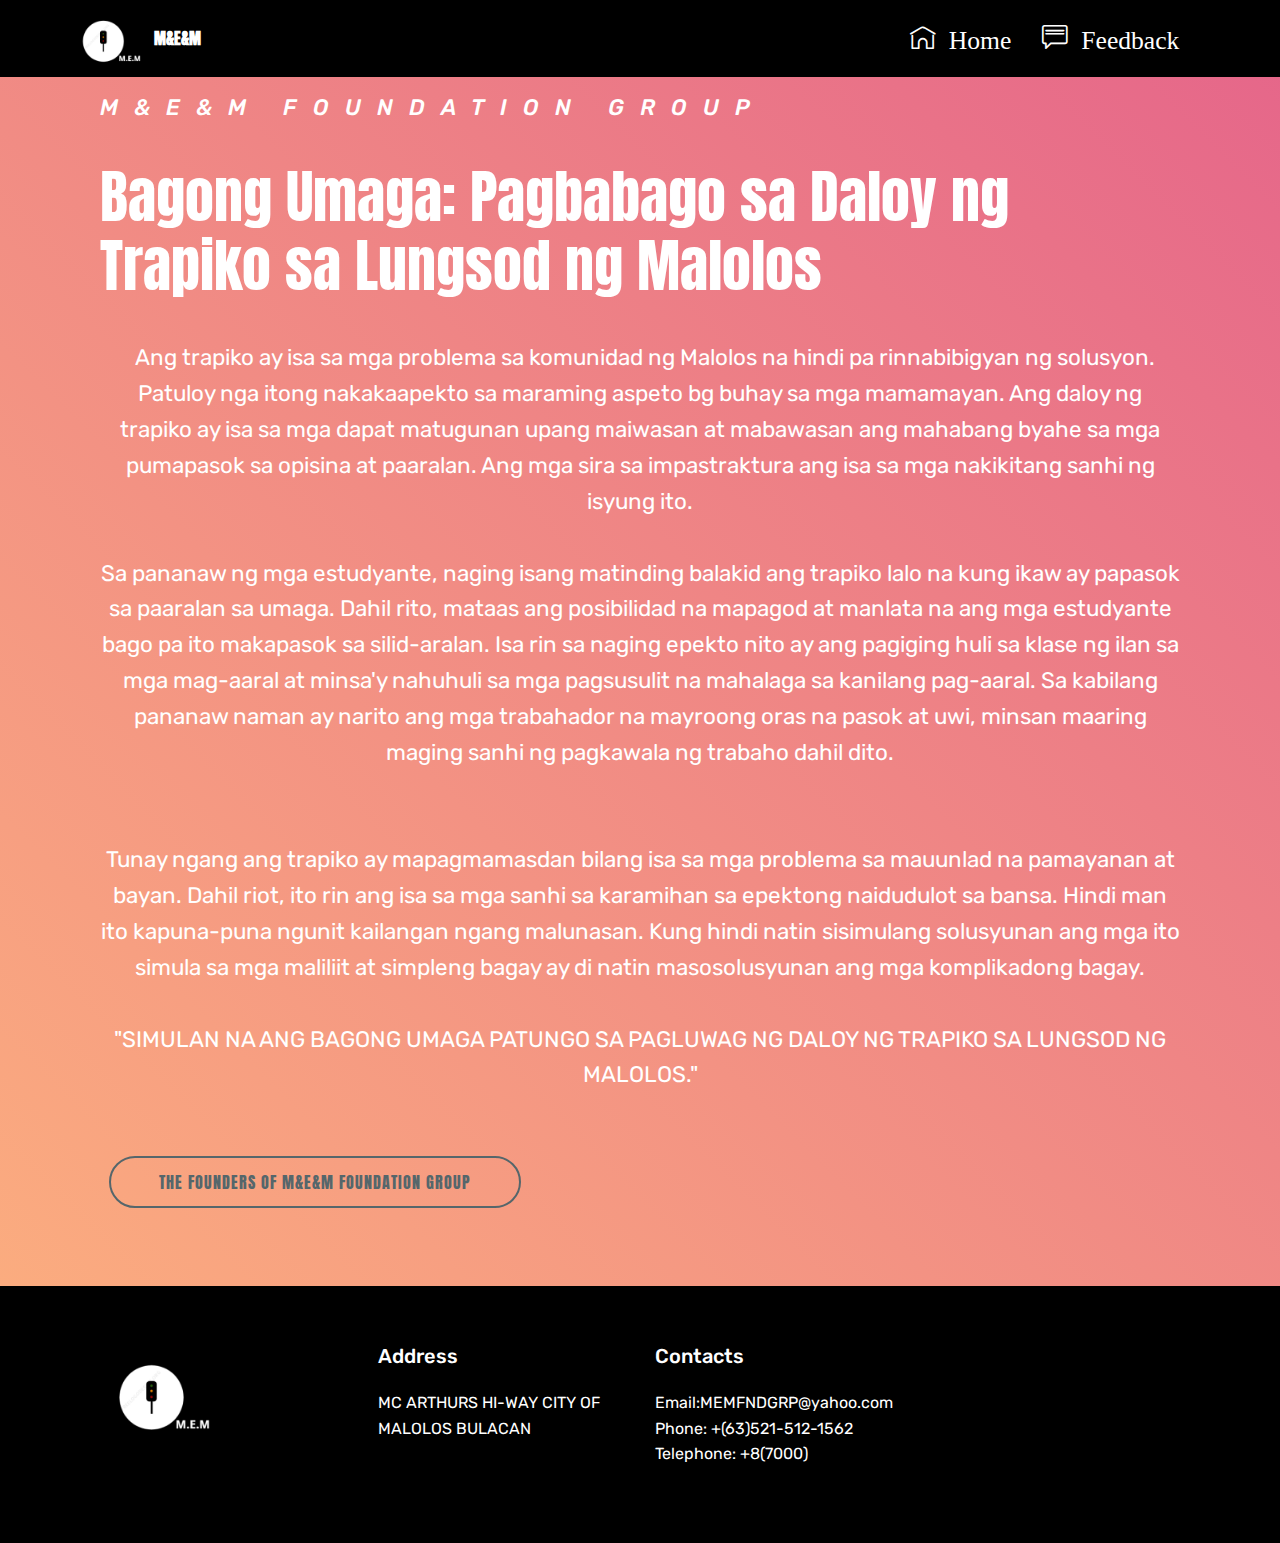
<file: page5.html>
<!DOCTYPE html>
<html >
<head>
  <!-- Site made with Mobirise Website Builder v4.8.1, https://mobirise.com -->
  <meta charset="UTF-8">
  <meta http-equiv="X-UA-Compatible" content="IE=edge">
  <meta name="generator" content="Mobirise v4.8.1, mobirise.com">
  <meta name="viewport" content="width=device-width, initial-scale=1, minimum-scale=1">
  <link rel="shortcut icon" href="assets/images/logo-122x96.png" type="image/x-icon">
  <meta name="description" content="Web Site Builder Description">
  <title>JOURNAL</title>
  <link rel="stylesheet" href="assets/web/assets/mobirise-icons-bold/mobirise-icons-bold.css">
  <link rel="stylesheet" href="assets/web/assets/mobirise-icons/mobirise-icons.css">
  <link rel="stylesheet" href="assets/tether/tether.min.css">
  <link rel="stylesheet" href="assets/bootstrap/css/bootstrap.min.css">
  <link rel="stylesheet" href="assets/bootstrap/css/bootstrap-grid.min.css">
  <link rel="stylesheet" href="assets/bootstrap/css/bootstrap-reboot.min.css">
  <link rel="stylesheet" href="assets/dropdown/css/style.css">
  <link rel="stylesheet" href="assets/socicon/css/styles.css">
  <link rel="stylesheet" href="assets/theme/css/style.css">
  <link rel="stylesheet" href="assets/mobirise/css/mbr-additional.css" type="text/css">
  
  
  
</head>
<body>
  <section class="menu cid-r5jGPyj2uk" once="menu" id="menu1-18">

    

    <nav class="navbar navbar-expand beta-menu navbar-dropdown align-items-center navbar-toggleable-sm">
        <button class="navbar-toggler navbar-toggler-right" type="button" data-toggle="collapse" data-target="#navbarSupportedContent" aria-controls="navbarSupportedContent" aria-expanded="false" aria-label="Toggle navigation">
            <div class="hamburger">
                <span></span>
                <span></span>
                <span></span>
                <span></span>
            </div>
        </button>
        <div class="menu-logo">
            <div class="navbar-brand">
                <span class="navbar-logo">
                    <a href="https://mobirise.com">
                         <img src="assets/images/logo-122x96.png" alt="Mobirise" title="" style="height: 3.8rem;">
                    </a>
                </span>
                <span class="navbar-caption-wrap"><a class="navbar-caption text-white display-4" href="page3.html">M&amp;E&amp;M</a></span>
            </div>
        </div>
        <div class="collapse navbar-collapse" id="navbarSupportedContent">
            <ul class="navbar-nav nav-dropdown nav-right" data-app-modern-menu="true"><li class="nav-item">
                    <a class="nav-link link text-white display-2" href="index.html"><span class="mbrib-home mbr-iconfont mbr-iconfont-btn">&nbsp;Home</span>
                        </a>
                </li><li class="nav-item"><a class="nav-link link text-white display-2" href="page4.html"><span class="mbrib-chat mbr-iconfont mbr-iconfont-btn">&nbsp;Feedback</span>
                        </a></li></ul>
            
        </div>
    </nav>
</section>

<section class="engine"><a href="https://mobiri.se/j">website templates</a></section><section class="header11 cid-r5qPu1CgV2 mbr-fullscreen" id="header11-22">

    <!-- Block parameters controls (Blue "Gear" panel) -->
    
    <!-- End block parameters -->

    
    <div class="container align-left">
        <div class="media-container-column mbr-white col-md-12">
            <h3 class="mbr-section-subtitle py-3 mbr-fonts-style display-5"><br>M&amp;E&amp;M FOUNDATION GROUP</h3>
            <h1 class="mbr-section-title py-3 mbr-fonts-style display-1">Bagong Umaga: Pagbabago sa Daloy ng Trapiko sa Lungsod ng Malolos</h1>
            <p class="mbr-text py-3 mbr-fonts-style display-5">&nbsp; Ang trapiko ay isa sa mga problema sa komunidad ng Malolos na hindi pa rinnabibigyan ng solusyon. Patuloy nga itong nakakaapekto sa maraming aspeto bg buhay sa mga mamamayan. Ang daloy ng trapiko ay isa sa mga dapat matugunan upang maiwasan at mabawasan ang mahabang byahe sa mga pumapasok sa opisina at paaralan. Ang mga sira sa impastraktura ang isa sa mga nakikitang sanhi ng isyung ito.
<br>
<br>Sa pananaw ng mga estudyante, naging isang matinding balakid ang trapiko lalo na kung ikaw ay papasok sa paaralan sa umaga. Dahil rito, mataas ang posibilidad na mapagod at manlata na ang mga estudyante bago pa ito makapasok sa silid-aralan. Isa rin sa naging epekto nito ay ang pagiging huli sa klase ng ilan sa mga mag-aaral at minsa'y nahuhuli sa mga pagsusulit na mahalaga sa kanilang pag-aaral. Sa kabilang pananaw naman ay narito ang mga trabahador na mayroong oras na pasok at uwi, minsan maaring maging sanhi ng pagkawala ng trabaho dahil dito.      
<br>
<br>
<br>    Tunay ngang ang trapiko ay mapagmamasdan bilang isa sa mga problema sa mauunlad na pamayanan at bayan. Dahil riot, ito rin ang isa sa mga sanhi sa karamihan sa epektong naidudulot sa bansa. Hindi man ito kapuna-puna ngunit kailangan ngang malunasan. Kung hindi natin sisimulang solusyunan ang mga ito simula sa mga maliliit at simpleng bagay ay di natin masosolusyunan ang mga komplikadong bagay.
<br>
<br>"SIMULAN NA ANG BAGONG UMAGA PATUNGO SA PAGLUWAG NG DALOY NG TRAPIKO SA LUNGSOD NG MALOLOS."
<br></p>
            <div class="mbr-section-btn py-4"><a class="btn btn-md btn-warning-outline display-4" href="https://mobirise.com">THE FOUNDERS OF M&amp;E&amp;M FOUNDATION GROUP</a></div>
        </div>
    </div>

    
</section>

<section class="cid-r5qKMFeg0P" id="footer1-21">

    

    

    <div class="container">
        <div class="media-container-row content text-white">
            <div class="col-12 col-md-3">
                <div class="media-wrap">
                    <a href="https://mobirise.com/">
                        <img src="assets/images/logo-192x151.png" alt="Mobirise" title="">
                    </a>
                </div>
            </div>
            <div class="col-12 col-md-3 mbr-fonts-style display-7">
                <h5 class="pb-3">
                    Address
                </h5>
                <p class="mbr-text">MC ARTHURS HI-WAY CITY OF MALOLOS BULACAN</p>
            </div>
            <div class="col-12 col-md-3 mbr-fonts-style display-7">
                <h5 class="pb-3">
                    Contacts
                </h5>
                <p class="mbr-text">
                    Email:MEMFNDGRP@yahoo.com &nbsp; Phone: +(63)521-512-1562<br>Telephone: +8(7000) 
                </p>
            </div>
            <div class="col-12 col-md-3 mbr-fonts-style display-7">
                <h5 class="pb-3"></h5>
                <p class="mbr-text"></p>
            </div>
        </div>
        
    </div>
</section>


  <script src="assets/web/assets/jquery/jquery.min.js"></script>
  <script src="assets/popper/popper.min.js"></script>
  <script src="assets/tether/tether.min.js"></script>
  <script src="assets/bootstrap/js/bootstrap.min.js"></script>
  <script src="assets/dropdown/js/script.min.js"></script>
  <script src="assets/touchswipe/jquery.touch-swipe.min.js"></script>
  <script src="assets/smoothscroll/smooth-scroll.js"></script>
  <script src="assets/theme/js/script.js"></script>
  
  
</body>
</html>
</file>
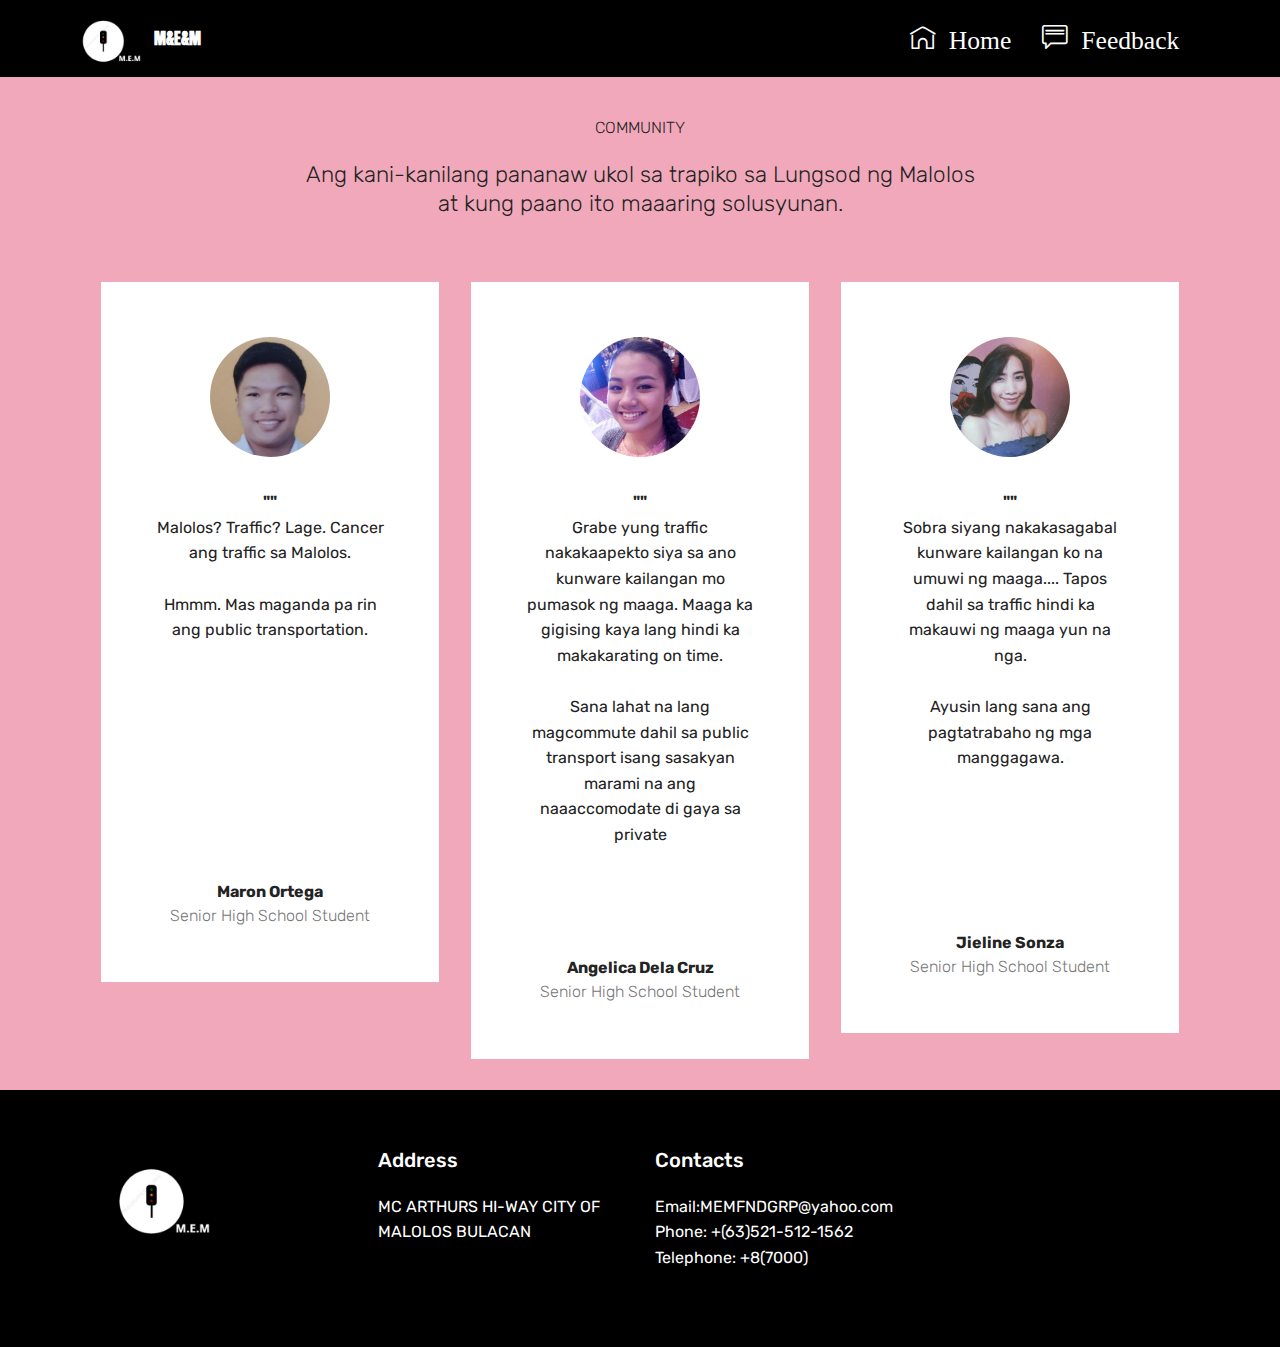
<file: page6.html>
<!DOCTYPE html>
<html >
<head>
  <!-- Site made with Mobirise Website Builder v4.8.1, https://mobirise.com -->
  <meta charset="UTF-8">
  <meta http-equiv="X-UA-Compatible" content="IE=edge">
  <meta name="generator" content="Mobirise v4.8.1, mobirise.com">
  <meta name="viewport" content="width=device-width, initial-scale=1, minimum-scale=1">
  <link rel="shortcut icon" href="assets/images/logo-122x96.png" type="image/x-icon">
  <meta name="description" content="Web Site Builder Description">
  <title>COMMUNITY&nbsp;</title>
  <link rel="stylesheet" href="assets/web/assets/mobirise-icons-bold/mobirise-icons-bold.css">
  <link rel="stylesheet" href="assets/web/assets/mobirise-icons/mobirise-icons.css">
  <link rel="stylesheet" href="assets/tether/tether.min.css">
  <link rel="stylesheet" href="assets/bootstrap/css/bootstrap.min.css">
  <link rel="stylesheet" href="assets/bootstrap/css/bootstrap-grid.min.css">
  <link rel="stylesheet" href="assets/bootstrap/css/bootstrap-reboot.min.css">
  <link rel="stylesheet" href="assets/dropdown/css/style.css">
  <link rel="stylesheet" href="assets/socicon/css/styles.css">
  <link rel="stylesheet" href="assets/theme/css/style.css">
  <link rel="stylesheet" href="assets/mobirise/css/mbr-additional.css" type="text/css">
  
  
  
</head>
<body>
  <section class="menu cid-r5jHjpHmzS" once="menu" id="menu1-1c">

    

    <nav class="navbar navbar-expand beta-menu navbar-dropdown align-items-center navbar-toggleable-sm">
        <button class="navbar-toggler navbar-toggler-right" type="button" data-toggle="collapse" data-target="#navbarSupportedContent" aria-controls="navbarSupportedContent" aria-expanded="false" aria-label="Toggle navigation">
            <div class="hamburger">
                <span></span>
                <span></span>
                <span></span>
                <span></span>
            </div>
        </button>
        <div class="menu-logo">
            <div class="navbar-brand">
                <span class="navbar-logo">
                    <a href="https://mobirise.com">
                         <img src="assets/images/logo-122x96.png" alt="Mobirise" title="" style="height: 3.8rem;">
                    </a>
                </span>
                <span class="navbar-caption-wrap"><a class="navbar-caption text-white display-4" href="page3.html">M&amp;E&amp;M</a></span>
            </div>
        </div>
        <div class="collapse navbar-collapse" id="navbarSupportedContent">
            <ul class="navbar-nav nav-dropdown nav-right" data-app-modern-menu="true"><li class="nav-item">
                    <a class="nav-link link text-white display-2" href="index.html"><span class="mbrib-home mbr-iconfont mbr-iconfont-btn">&nbsp;Home</span>
                        </a>
                </li><li class="nav-item"><a class="nav-link link text-white display-2" href="page4.html"><span class="mbrib-chat mbr-iconfont mbr-iconfont-btn">&nbsp;Feedback</span>
                        </a></li></ul>
            
        </div>
    </nav>
</section>

<section class="engine"><a href="https://mobiri.se/t">amp template</a></section><section class="testimonials1 cid-r5lbP8iXpn" id="testimonials1-1w">

    

    
    <div class="container">
        <div class="media-container-row">
            <div class="title col-12 align-center">
                <h2 class="pb-3 mbr-fonts-style display-2">
                    COMMUNITY</h2>
                <h3 class="mbr-section-subtitle mbr-light pb-3 mbr-fonts-style display-5">Ang kani-kanilang pananaw ukol sa trapiko sa Lungsod ng Malolos<br>at kung paano ito maaaring solusyunan.</h3>
            </div>
        </div>
    </div>

    <div class="container pt-3 mt-2">
        <div class="media-container-row">
            <div class="mbr-testimonial p-3 align-center col-12 col-md-6 col-lg-4">
                <div class="panel-item p-3">
                    <div class="card-block">
                        <div class="testimonial-photo">
                            <img src="assets/images/fb-img-1538489708620-240x240.jpg" alt="" title="">
                        </div>
                        <p class="mbr-text mbr-fonts-style display-7"><strong>
                           ""</strong><br>Malolos? Traffic? Lage. Cancer ang traffic sa Malolos.<br><br>Hmmm. Mas maganda pa rin ang public transportation.<br><br><br><br><br><br><br><br><br></p>
                    </div>
                    <div class="card-footer">
                        <div class="mbr-author-name mbr-bold mbr-fonts-style display-7">
                             Maron Ortega</div>
                        <small class="mbr-author-desc mbr-italic mbr-light mbr-fonts-style display-7">
                               Senior High School Student</small>
                    </div>
                </div>
            </div>

            <div class="mbr-testimonial p-3 align-center col-12 col-md-6 col-lg-4">
                <div class="panel-item p-3">
                    <div class="card-block">
                        <div class="testimonial-photo">
                            <img src="assets/images/fb-img-1538489634855-240x241.jpg" alt="" title="">
                        </div>
                        <p class="mbr-text mbr-fonts-style display-7"><strong>
                           ""</strong><br>Grabe yung traffic nakakaapekto siya sa ano kunware kailangan mo pumasok ng maaga. Maaga ka gigising kaya lang hindi ka makakarating on time.<br><br>Sana lahat na lang magcommute dahil sa public transport isang sasakyan marami na ang naaaccomodate di gaya sa private<br><br><br><br></p>
                    </div>
                    <div class="card-footer">
                        <div class="mbr-author-name mbr-bold mbr-fonts-style display-7">
                             Angelica Dela Cruz</div>
                        <small class="mbr-author-desc mbr-italic mbr-light mbr-fonts-style display-7">Senior High School Student</small>
                    </div>
                </div>
            </div>

            <div class="mbr-testimonial p-3 align-center col-12 col-md-6 col-lg-4">
                <div class="panel-item p-3">
                    <div class="card-block">
                        <div class="testimonial-photo">
                            <img src="assets/images/fb-img-1538489690795-240x240.jpg" alt="" title="">
                        </div>
                        <p class="mbr-text mbr-fonts-style display-7"><strong>
                           ""</strong><br>Sobra siyang nakakasagabal kunware kailangan ko na umuwi ng maaga.... Tapos dahil sa traffic hindi ka makauwi ng maaga yun na nga.<br><br>Ayusin lang sana ang pagtatrabaho ng mga manggagawa.<br><br><br><br><br><br></p>
                    </div>
                    <div class="card-footer">
                        <div class="mbr-author-name mbr-bold mbr-fonts-style display-7">
                             Jieline Sonza</div>
                        <small class="mbr-author-desc mbr-italic mbr-light mbr-fonts-style display-7">
                               Senior High School Student</small>
                    </div>
                </div>
            </div>

            

            

            
        </div>
    </div>   
</section>

<section class="cid-r5qKpiph6N" id="footer1-1z">

    

    

    <div class="container">
        <div class="media-container-row content text-white">
            <div class="col-12 col-md-3">
                <div class="media-wrap">
                    <a href="https://mobirise.com/">
                        <img src="assets/images/logo-192x151.png" alt="Mobirise" title="">
                    </a>
                </div>
            </div>
            <div class="col-12 col-md-3 mbr-fonts-style display-7">
                <h5 class="pb-3">
                    Address
                </h5>
                <p class="mbr-text">MC ARTHURS HI-WAY CITY OF MALOLOS BULACAN</p>
            </div>
            <div class="col-12 col-md-3 mbr-fonts-style display-7">
                <h5 class="pb-3">
                    Contacts
                </h5>
                <p class="mbr-text">
                    Email:MEMFNDGRP@yahoo.com &nbsp; Phone: +(63)521-512-1562<br>Telephone: +8(7000) 
                </p>
            </div>
            <div class="col-12 col-md-3 mbr-fonts-style display-7">
                <h5 class="pb-3"></h5>
                <p class="mbr-text"></p>
            </div>
        </div>
        
    </div>
</section>


  <script src="assets/web/assets/jquery/jquery.min.js"></script>
  <script src="assets/popper/popper.min.js"></script>
  <script src="assets/tether/tether.min.js"></script>
  <script src="assets/bootstrap/js/bootstrap.min.js"></script>
  <script src="assets/dropdown/js/script.min.js"></script>
  <script src="assets/touchswipe/jquery.touch-swipe.min.js"></script>
  <script src="assets/smoothscroll/smooth-scroll.js"></script>
  <script src="assets/theme/js/script.js"></script>
  
  
</body>
</html>
</file>
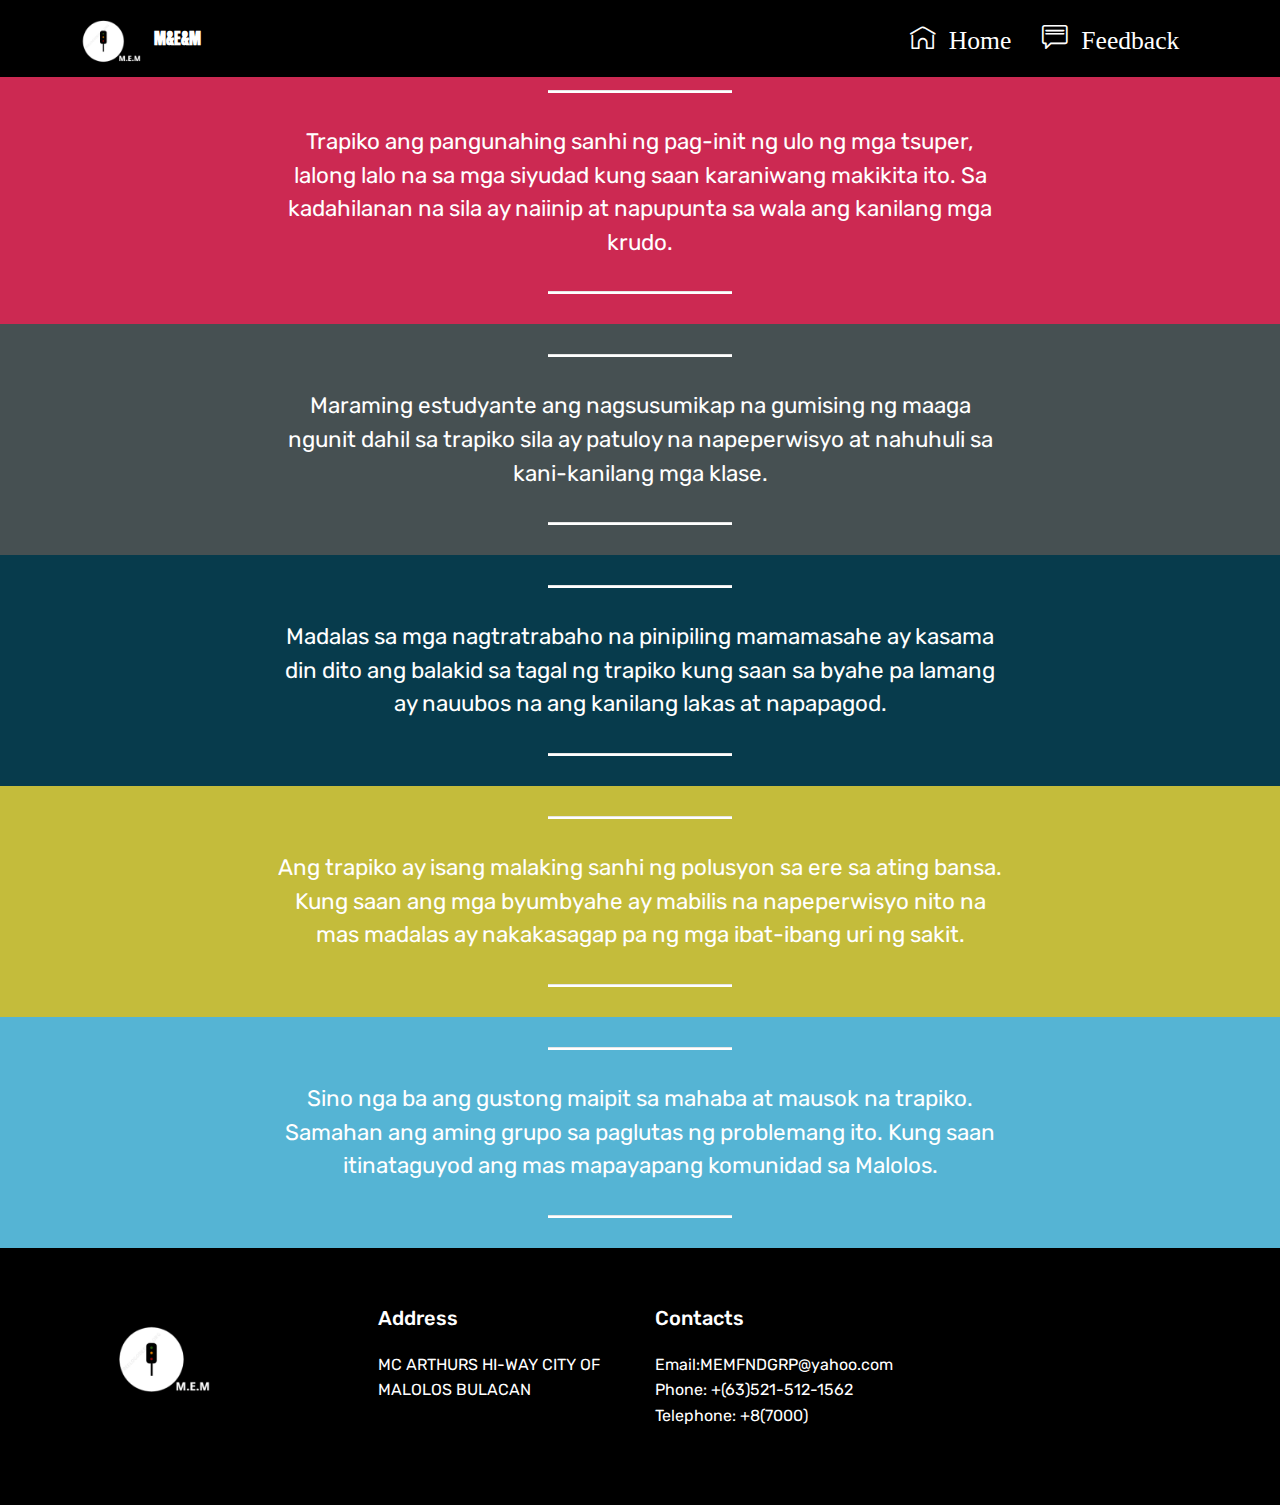
<file: page8.html>
<!DOCTYPE html>
<html >
<head>
  <!-- Site made with Mobirise Website Builder v4.8.1, https://mobirise.com -->
  <meta charset="UTF-8">
  <meta http-equiv="X-UA-Compatible" content="IE=edge">
  <meta name="generator" content="Mobirise v4.8.1, mobirise.com">
  <meta name="viewport" content="width=device-width, initial-scale=1, minimum-scale=1">
  <link rel="shortcut icon" href="assets/images/logo-122x96.png" type="image/x-icon">
  <meta name="description" content="Web Site Builder Description">
  <title>SLOGANS</title>
  <link rel="stylesheet" href="assets/web/assets/mobirise-icons-bold/mobirise-icons-bold.css">
  <link rel="stylesheet" href="assets/web/assets/mobirise-icons/mobirise-icons.css">
  <link rel="stylesheet" href="assets/tether/tether.min.css">
  <link rel="stylesheet" href="assets/bootstrap/css/bootstrap.min.css">
  <link rel="stylesheet" href="assets/bootstrap/css/bootstrap-grid.min.css">
  <link rel="stylesheet" href="assets/bootstrap/css/bootstrap-reboot.min.css">
  <link rel="stylesheet" href="assets/dropdown/css/style.css">
  <link rel="stylesheet" href="assets/socicon/css/styles.css">
  <link rel="stylesheet" href="assets/theme/css/style.css">
  <link rel="stylesheet" href="assets/mobirise/css/mbr-additional.css" type="text/css">
  
  
  
</head>
<body>
  <section class="menu cid-r5jHooMBER" once="menu" id="menu1-1g">

    

    <nav class="navbar navbar-expand beta-menu navbar-dropdown align-items-center navbar-toggleable-sm">
        <button class="navbar-toggler navbar-toggler-right" type="button" data-toggle="collapse" data-target="#navbarSupportedContent" aria-controls="navbarSupportedContent" aria-expanded="false" aria-label="Toggle navigation">
            <div class="hamburger">
                <span></span>
                <span></span>
                <span></span>
                <span></span>
            </div>
        </button>
        <div class="menu-logo">
            <div class="navbar-brand">
                <span class="navbar-logo">
                    <a href="https://mobirise.com">
                         <img src="assets/images/logo-122x96.png" alt="Mobirise" title="" style="height: 3.8rem;">
                    </a>
                </span>
                <span class="navbar-caption-wrap"><a class="navbar-caption text-white display-4" href="page3.html">M&amp;E&amp;M</a></span>
            </div>
        </div>
        <div class="collapse navbar-collapse" id="navbarSupportedContent">
            <ul class="navbar-nav nav-dropdown nav-right" data-app-modern-menu="true"><li class="nav-item">
                    <a class="nav-link link text-white display-2" href="index.html"><span class="mbrib-home mbr-iconfont mbr-iconfont-btn">&nbsp;Home</span>
                        </a>
                </li><li class="nav-item"><a class="nav-link link text-white display-2" href="page4.html"><span class="mbrib-chat mbr-iconfont mbr-iconfont-btn">&nbsp;Feedback</span>
                        </a></li></ul>
            
        </div>
    </nav>
</section>

<section class="engine"><a href="https://mobiri.se/d">free site maker</a></section><section class="mbr-section article content10 cid-r5kluVH96Y" id="content10-1r">
    
     

    <div class="container">
        <div class="inner-container" style="width: 66%;">
            <hr class="line" style="width: 25%;">
            <div class="section-text align-center mbr-white mbr-fonts-style display-5">
                    Trapiko ang pangunahing sanhi ng pag-init ng ulo ng mga tsuper, lalong lalo na sa mga siyudad kung saan karaniwang makikita ito. Sa kadahilanan na sila ay naiinip at napupunta sa wala ang kanilang mga krudo.</div>
            <hr class="line" style="width: 25%;">
        </div>
    </div>
</section>

<section class="mbr-section article content10 cid-r5klvC6P2h" id="content10-1s">
    
     

    <div class="container">
        <div class="inner-container" style="width: 66%;">
            <hr class="line" style="width: 25%;">
            <div class="section-text align-center mbr-white mbr-fonts-style display-5">Maraming estudyante ang nagsusumikap na gumising ng maaga ngunit dahil sa trapiko sila ay patuloy na napeperwisyo at nahuhuli sa kani-kanilang mga klase.</div>
            <hr class="line" style="width: 25%;">
        </div>
    </div>
</section>

<section class="mbr-section article content10 cid-r5klweZCBo" id="content10-1t">
    
     

    <div class="container">
        <div class="inner-container" style="width: 66%;">
            <hr class="line" style="width: 25%;">
            <div class="section-text align-center mbr-white mbr-fonts-style display-5">Madalas sa mga nagtratrabaho na pinipiling mamamasahe ay kasama din dito ang balakid sa tagal ng trapiko kung saan sa byahe pa lamang ay nauubos na ang kanilang lakas at napapagod.</div>
            <hr class="line" style="width: 25%;">
        </div>
    </div>
</section>

<section class="mbr-section article content10 cid-r5klwRm8Pt" id="content10-1u">
    
     

    <div class="container">
        <div class="inner-container" style="width: 66%;">
            <hr class="line" style="width: 25%;">
            <div class="section-text align-center mbr-white mbr-fonts-style display-5">Ang trapiko ay isang malaking sanhi ng polusyon sa ere sa ating bansa. Kung saan ang mga byumbyahe ay mabilis na napeperwisyo nito na mas madalas ay nakakasagap pa ng mga ibat-ibang uri ng sakit.</div>
            <hr class="line" style="width: 25%;">
        </div>
    </div>
</section>

<section class="mbr-section article content10 cid-r5klxCUYv3" id="content10-1v">
    
     

    <div class="container">
        <div class="inner-container" style="width: 66%;">
            <hr class="line" style="width: 25%;">
            <div class="section-text align-center mbr-white mbr-fonts-style display-5">Sino nga ba ang gustong maipit sa mahaba at mausok na trapiko. Samahan ang aming grupo sa paglutas ng problemang ito. Kung saan itinataguyod ang mas mapayapang komunidad sa Malolos.</div>
            <hr class="line" style="width: 25%;">
        </div>
    </div>
</section>

<section class="cid-r5qKfNAHCT" id="footer1-1y">

    

    

    <div class="container">
        <div class="media-container-row content text-white">
            <div class="col-12 col-md-3">
                <div class="media-wrap">
                    <a href="https://mobirise.com/">
                        <img src="assets/images/logo-192x151.png" alt="Mobirise" title="">
                    </a>
                </div>
            </div>
            <div class="col-12 col-md-3 mbr-fonts-style display-7">
                <h5 class="pb-3">
                    Address
                </h5>
                <p class="mbr-text">MC ARTHURS HI-WAY CITY OF MALOLOS BULACAN</p>
            </div>
            <div class="col-12 col-md-3 mbr-fonts-style display-7">
                <h5 class="pb-3">
                    Contacts
                </h5>
                <p class="mbr-text">
                    Email:MEMFNDGRP@yahoo.com &nbsp; Phone: +(63)521-512-1562<br>Telephone: +8(7000) 
                </p>
            </div>
            <div class="col-12 col-md-3 mbr-fonts-style display-7">
                <h5 class="pb-3"></h5>
                <p class="mbr-text"></p>
            </div>
        </div>
        
    </div>
</section>


  <script src="assets/web/assets/jquery/jquery.min.js"></script>
  <script src="assets/popper/popper.min.js"></script>
  <script src="assets/tether/tether.min.js"></script>
  <script src="assets/bootstrap/js/bootstrap.min.js"></script>
  <script src="assets/dropdown/js/script.min.js"></script>
  <script src="assets/touchswipe/jquery.touch-swipe.min.js"></script>
  <script src="assets/smoothscroll/smooth-scroll.js"></script>
  <script src="assets/theme/js/script.js"></script>
  
  
</body>
</html>
</file>
<file: assets/web/assets/mobirise-icons-bold/mobirise-icons-bold.css>
@font-face {
  font-family: 'mobirise-icons-bold';
  src:  url('mobirise-icons-bold.eot?m1l4yr');
  src:  url('mobirise-icons-bold.eot?m1l4yr#iefix') format('embedded-opentype'),
    url('mobirise-icons-bold.ttf?m1l4yr') format('truetype'),
    url('mobirise-icons-bold.woff?m1l4yr') format('woff'),
    url('mobirise-icons-bold.svg?m1l4yr#mobirise-icons-bold') format('svg');
  font-weight: normal;
  font-style: normal;
}

[class^="mbrib-"], [class*="mbrib-"] {
  /* use !important to prevent issues with browser extensions that change fonts */
  font-family: 'mobirise-icons-bold' !important;
  speak: none;
  font-style: normal;
  font-weight: normal;
  font-variant: normal;
  text-transform: none;
  line-height: 1;

  /* Better Font Rendering =========== */
  -webkit-font-smoothing: antialiased;
  -moz-osx-font-smoothing: grayscale;
}

.mbrib-add-submenu:before {
  content: "\e900";
}
.mbrib-alert:before {
  content: "\e901";
}
.mbrib-align-center:before {
  content: "\e902";
}
.mbrib-align-justify:before {
  content: "\e903";
}
.mbrib-align-left:before {
  content: "\e904";
}
.mbrib-align-right:before {
  content: "\e905";
}
.mbrib-android:before {
  content: "\e906";
}
.mbrib-apple:before {
  content: "\e907";
}
.mbrib-arrow-down:before {
  content: "\e908";
}
.mbrib-arrow-next:before {
  content: "\e909";
}
.mbrib-arrow-prev:before {
  content: "\e90a";
}
.mbrib-arrow-up:before {
  content: "\e90b";
}
.mbrib-bold:before {
  content: "\e90c";
}
.mbrib-bookmark:before {
  content: "\e90d";
}
.mbrib-bootstrap:before {
  content: "\e90e";
}
.mbrib-briefcase:before {
  content: "\e90f";
}
.mbrib-browse:before {
  content: "\e910";
}
.mbrib-bulleted-list:before {
  content: "\e911";
}
.mbrib-calendar:before {
  content: "\e912";
}
.mbrib-camera:before {
  content: "\e913";
}
.mbrib-cart-add:before {
  content: "\e914";
}
.mbrib-cart-full:before {
  content: "\e915";
}
.mbrib-cash:before {
  content: "\e916";
}
.mbrib-change-style:before {
  content: "\e917";
}
.mbrib-chat:before {
  content: "\e918";
}
.mbrib-clock:before {
  content: "\e919";
}
.mbrib-close:before {
  content: "\e91a";
}
.mbrib-cloud:before {
  content: "\e91b";
}
.mbrib-code:before {
  content: "\e91c";
}
.mbrib-contact-form:before {
  content: "\e91d";
}
.mbrib-credit-card:before {
  content: "\e91e";
}
.mbrib-cursor-click:before {
  content: "\e91f";
}
.mbrib-cust-feedback:before {
  content: "\e920";
}
.mbrib-database:before {
  content: "\e921";
}
.mbrib-delivery:before {
  content: "\e922";
}
.mbrib-desktop:before {
  content: "\e923";
}
.mbrib-devices:before {
  content: "\e924";
}
.mbrib-down:before {
  content: "\e925";
}
.mbrib-download:before {
  content: "\e926";
}
.mbrib-drag-n-drop:before {
  content: "\e927";
}
.mbrib-drag-n-drop2:before {
  content: "\e928";
}
.mbrib-edit:before {
  content: "\e929";
}
.mbrib-edit2:before {
  content: "\e92a";
}
.mbrib-error:before {
  content: "\e92b";
}
.mbrib-extension:before {
  content: "\e92c";
}
.mbrib-features:before {
  content: "\e92d";
}
.mbrib-file:before {
  content: "\e92e";
}
.mbrib-flag:before {
  content: "\e92f";
}
.mbrib-folder:before {
  content: "\e930";
}
.mbrib-gift:before {
  content: "\e931";
}
.mbrib-github:before {
  content: "\e932";
}
.mbrib-globe-2:before {
  content: "\e933";
}
.mbrib-globe:before {
  content: "\e934";
}
.mbrib-growing-chart:before {
  content: "\e935";
}
.mbrib-hearth:before {
  content: "\e936";
}
.mbrib-help:before {
  content: "\e937";
}
.mbrib-home:before {
  content: "\e938";
}
.mbrib-hot-cup:before {
  content: "\e939";
}
.mbrib-idea:before {
  content: "\e93a";
}
.mbrib-image-gallery:before {
  content: "\e93b";
}
.mbrib-image-slider:before {
  content: "\e93c";
}
.mbrib-info:before {
  content: "\e93d";
}
.mbrib-italic:before {
  content: "\e93e";
}
.mbrib-key:before {
  content: "\e93f";
}
.mbrib-laptop:before {
  content: "\e940";
}
.mbrib-layers:before {
  content: "\e941";
}
.mbrib-left-right:before {
  content: "\e942";
}
.mbrib-left:before {
  content: "\e943";
}
.mbrib-letter:before {
  content: "\e944";
}
.mbrib-like:before {
  content: "\e945";
}
.mbrib-link:before {
  content: "\e946";
}
.mbrib-lock:before {
  content: "\e947";
}
.mbrib-login:before {
  content: "\e948";
}
.mbrib-logout:before {
  content: "\e949";
}
.mbrib-magic-stick:before {
  content: "\e94a";
}
.mbrib-map-pin:before {
  content: "\e94b";
}
.mbrib-menu:before {
  content: "\e94c";
}
.mbrib-mobile:before {
  content: "\e94d";
}
.mbrib-mobile2:before {
  content: "\e94e";
}
.mbrib-mobirise:before {
  content: "\e94f";
}
.mbrib-more-horizontal:before {
  content: "\e950";
}
.mbrib-more-vertical:before {
  content: "\e951";
}
.mbrib-music:before {
  content: "\e952";
}
.mbrib-new-file:before {
  content: "\e953";
}
.mbrib-numbered-list:before {
  content: "\e954";
}
.mbrib-opened-folder:before {
  content: "\e955";
}
.mbrib-pages:before {
  content: "\e956";
}
.mbrib-paper-plane:before {
  content: "\e957";
}
.mbrib-paperclip:before {
  content: "\e958";
}
.mbrib-photo:before {
  content: "\e959";
}
.mbrib-photos:before {
  content: "\e95a";
}
.mbrib-pin:before {
  content: "\e95b";
}
.mbrib-play:before {
  content: "\e95c";
}
.mbrib-plus:before {
  content: "\e95d";
}
.mbrib-preview:before {
  content: "\e95e";
}
.mbrib-print:before {
  content: "\e95f";
}
.mbrib-protect:before {
  content: "\e960";
}
.mbrib-question:before {
  content: "\e961";
}
.mbrib-quote-left:before {
  content: "\e962";
}
.mbrib-quote-right:before {
  content: "\e963";
}
.mbrib-redo:before {
  content: "\e964";
}
.mbrib-refresh:before {
  content: "\e965";
}
.mbrib-responsive:before {
  content: "\e966";
}
.mbrib-right:before {
  content: "\e967";
}
.mbrib-rocket:before {
  content: "\e968";
}
.mbrib-sad-face:before {
  content: "\e969";
}
.mbrib-sale:before {
  content: "\e96a";
}
.mbrib-save:before {
  content: "\e96b";
}
.mbrib-search:before {
  content: "\e96c";
}
.mbrib-setting:before {
  content: "\e96d";
}
.mbrib-setting2:before {
  content: "\e96e";
}
.mbrib-setting3:before {
  content: "\e96f";
}
.mbrib-share:before {
  content: "\e970";
}
.mbrib-shopping-bag:before {
  content: "\e971";
}
.mbrib-shopping-basket:before {
  content: "\e972";
}
.mbrib-shopping-cart:before {
  content: "\e973";
}
.mbrib-sites:before {
  content: "\e974";
}
.mbrib-smile-face:before {
  content: "\e975";
}
.mbrib-speed:before {
  content: "\e976";
}
.mbrib-star:before {
  content: "\e977";
}
.mbrib-success:before {
  content: "\e978";
}
.mbrib-sun:before {
  content: "\e979";
}
.mbrib-sun2:before {
  content: "\e97a";
}
.mbrib-tablet-vertical:before {
  content: "\e97b";
}
.mbrib-tablet:before {
  content: "\e97c";
}
.mbrib-target:before {
  content: "\e97d";
}
.mbrib-timer:before {
  content: "\e97e";
}
.mbrib-to-ftp:before {
  content: "\e97f";
}
.mbrib-to-local-drive:before {
  content: "\e980";
}
.mbrib-touch-swipe:before {
  content: "\e981";
}
.mbrib-touch:before {
  content: "\e982";
}
.mbrib-trash:before {
  content: "\e983";
}
.mbrib-underline:before {
  content: "\e984";
}
.mbrib-undo:before {
  content: "\e985";
}
.mbrib-unlink:before {
  content: "\e986";
}
.mbrib-unlock:before {
  content: "\e987";
}
.mbrib-up-down:before {
  content: "\e988";
}
.mbrib-up:before {
  content: "\e989";
}
.mbrib-update:before {
  content: "\e98a";
}
.mbrib-upload:before {
  content: "\e98b";
}
.mbrib-user:before {
  content: "\e98c";
}
.mbrib-user2:before {
  content: "\e98d";
}
.mbrib-users:before {
  content: "\e98e";
}
.mbrib-video-play:before {
  content: "\e98f";
}
.mbrib-video:before {
  content: "\e990";
}
.mbrib-watch:before {
  content: "\e991";
}
.mbrib-website-theme:before {
  content: "\e992";
}
.mbrib-wifi:before {
  content: "\e993";
}
.mbrib-windows:before {
  content: "\e994";
}
.mbrib-zoom-out:before {
  content: "\e995";
}
</file>
<file: assets/web/assets/mobirise-icons/mobirise-icons.css>
@font-face {
  font-family: 'MobiriseIcons';
  src:  url('mobirise-icons.eot?spat4u');
  src:  url('mobirise-icons.eot?spat4u#iefix') format('embedded-opentype'),
    url('mobirise-icons.ttf?spat4u') format('truetype'),
    url('mobirise-icons.woff?spat4u') format('woff'),
    url('mobirise-icons.svg?spat4u#MobiriseIcons') format('svg');
  font-weight: normal;
  font-style: normal;
}

[class^="mbri-"], [class*=" mbri-"] {
  /* use !important to prevent issues with browser extensions that change fonts */
  font-family: MobiriseIcons !important;
  speak: none;
  font-style: normal;
  font-weight: normal;
  font-variant: normal;
  text-transform: none;
  line-height: 1;

  /* Better Font Rendering =========== */
  -webkit-font-smoothing: antialiased;
  -moz-osx-font-smoothing: grayscale;
}

.mbri-add-submenu:before {
  content: "\e900";
}
.mbri-alert:before {
  content: "\e901";
}
.mbri-align-center:before {
  content: "\e902";
}
.mbri-align-justify:before {
  content: "\e903";
}
.mbri-align-left:before {
  content: "\e904";
}
.mbri-align-right:before {
  content: "\e905";
}
.mbri-android:before {
  content: "\e906";
}
.mbri-apple:before {
  content: "\e907";
}
.mbri-arrow-down:before {
  content: "\e908";
}
.mbri-arrow-next:before {
  content: "\e909";
}
.mbri-arrow-prev:before {
  content: "\e90a";
}
.mbri-arrow-up:before {
  content: "\e90b";
}
.mbri-bold:before {
  content: "\e90c";
}
.mbri-bookmark:before {
  content: "\e90d";
}
.mbri-bootstrap:before {
  content: "\e90e";
}
.mbri-briefcase:before {
  content: "\e90f";
}
.mbri-browse:before {
  content: "\e910";
}
.mbri-bulleted-list:before {
  content: "\e911";
}
.mbri-calendar:before {
  content: "\e912";
}
.mbri-camera:before {
  content: "\e913";
}
.mbri-cart-add:before {
  content: "\e914";
}
.mbri-cart-full:before {
  content: "\e915";
}
.mbri-cash:before {
  content: "\e916";
}
.mbri-change-style:before {
  content: "\e917";
}
.mbri-chat:before {
  content: "\e918";
}
.mbri-clock:before {
  content: "\e919";
}
.mbri-close:before {
  content: "\e91a";
}
.mbri-cloud:before {
  content: "\e91b";
}
.mbri-code:before {
  content: "\e91c";
}
.mbri-contact-form:before {
  content: "\e91d";
}
.mbri-credit-card:before {
  content: "\e91e";
}
.mbri-cursor-click:before {
  content: "\e91f";
}
.mbri-cust-feedback:before {
  content: "\e920";
}
.mbri-database:before {
  content: "\e921";
}
.mbri-delivery:before {
  content: "\e922";
}
.mbri-desktop:before {
  content: "\e923";
}
.mbri-devices:before {
  content: "\e924";
}
.mbri-down:before {
  content: "\e925";
}
.mbri-download:before {
  content: "\e989";
}
.mbri-drag-n-drop:before {
  content: "\e927";
}
.mbri-drag-n-drop2:before {
  content: "\e928";
}
.mbri-edit:before {
  content: "\e929";
}
.mbri-edit2:before {
  content: "\e92a";
}
.mbri-error:before {
  content: "\e92b";
}
.mbri-extension:before {
  content: "\e92c";
}
.mbri-features:before {
  content: "\e92d";
}
.mbri-file:before {
  content: "\e92e";
}
.mbri-flag:before {
  content: "\e92f";
}
.mbri-folder:before {
  content: "\e930";
}
.mbri-gift:before {
  content: "\e931";
}
.mbri-github:before {
  content: "\e932";
}
.mbri-globe:before {
  content: "\e933";
}
.mbri-globe-2:before {
  content: "\e934";
}
.mbri-growing-chart:before {
  content: "\e935";
}
.mbri-hearth:before {
  content: "\e936";
}
.mbri-help:before {
  content: "\e937";
}
.mbri-home:before {
  content: "\e938";
}
.mbri-hot-cup:before {
  content: "\e939";
}
.mbri-idea:before {
  content: "\e93a";
}
.mbri-image-gallery:before {
  content: "\e93b";
}
.mbri-image-slider:before {
  content: "\e93c";
}
.mbri-info:before {
  content: "\e93d";
}
.mbri-italic:before {
  content: "\e93e";
}
.mbri-key:before {
  content: "\e93f";
}
.mbri-laptop:before {
  content: "\e940";
}
.mbri-layers:before {
  content: "\e941";
}
.mbri-left-right:before {
  content: "\e942";
}
.mbri-left:before {
  content: "\e943";
}
.mbri-letter:before {
  content: "\e944";
}
.mbri-like:before {
  content: "\e945";
}
.mbri-link:before {
  content: "\e946";
}
.mbri-lock:before {
  content: "\e947";
}
.mbri-login:before {
  content: "\e948";
}
.mbri-logout:before {
  content: "\e949";
}
.mbri-magic-stick:before {
  content: "\e94a";
}
.mbri-map-pin:before {
  content: "\e94b";
}
.mbri-menu:before {
  content: "\e94c";
}
.mbri-mobile:before {
  content: "\e94d";
}
.mbri-mobile2:before {
  content: "\e94e";
}
.mbri-mobirise:before {
  content: "\e94f";
}
.mbri-more-horizontal:before {
  content: "\e950";
}
.mbri-more-vertical:before {
  content: "\e951";
}
.mbri-music:before {
  content: "\e952";
}
.mbri-new-file:before {
  content: "\e953";
}
.mbri-numbered-list:before {
  content: "\e954";
}
.mbri-opened-folder:before {
  content: "\e955";
}
.mbri-pages:before {
  content: "\e956";
}
.mbri-paper-plane:before {
  content: "\e957";
}
.mbri-paperclip:before {
  content: "\e958";
}
.mbri-photo:before {
  content: "\e959";
}
.mbri-photos:before {
  content: "\e95a";
}
.mbri-pin:before {
  content: "\e95b";
}
.mbri-play:before {
  content: "\e95c";
}
.mbri-plus:before {
  content: "\e95d";
}
.mbri-preview:before {
  content: "\e95e";
}
.mbri-print:before {
  content: "\e95f";
}
.mbri-protect:before {
  content: "\e960";
}
.mbri-question:before {
  content: "\e961";
}
.mbri-quote-left:before {
  content: "\e962";
}
.mbri-quote-right:before {
  content: "\e963";
}
.mbri-refresh:before {
  content: "\e964";
}
.mbri-responsive:before {
  content: "\e965";
}
.mbri-right:before {
  content: "\e966";
}
.mbri-rocket:before {
  content: "\e967";
}
.mbri-sad-face:before {
  content: "\e968";
}
.mbri-sale:before {
  content: "\e969";
}
.mbri-save:before {
  content: "\e96a";
}
.mbri-search:before {
  content: "\e96b";
}
.mbri-setting:before {
  content: "\e96c";
}
.mbri-setting2:before {
  content: "\e96d";
}
.mbri-setting3:before {
  content: "\e96e";
}
.mbri-share:before {
  content: "\e96f";
}
.mbri-shopping-bag:before {
  content: "\e970";
}
.mbri-shopping-basket:before {
  content: "\e971";
}
.mbri-shopping-cart:before {
  content: "\e972";
}
.mbri-sites:before {
  content: "\e973";
}
.mbri-smile-face:before {
  content: "\e974";
}
.mbri-speed:before {
  content: "\e975";
}
.mbri-star:before {
  content: "\e976";
}
.mbri-success:before {
  content: "\e977";
}
.mbri-sun:before {
  content: "\e978";
}
.mbri-sun2:before {
  content: "\e979";
}
.mbri-tablet:before {
  content: "\e97a";
}
.mbri-tablet-vertical:before {
  content: "\e97b";
}
.mbri-target:before {
  content: "\e97c";
}
.mbri-timer:before {
  content: "\e97d";
}
.mbri-to-ftp:before {
  content: "\e97e";
}
.mbri-to-local-drive:before {
  content: "\e97f";
}
.mbri-touch-swipe:before {
  content: "\e980";
}
.mbri-touch:before {
  content: "\e981";
}
.mbri-trash:before {
  content: "\e982";
}
.mbri-underline:before {
  content: "\e983";
}
.mbri-unlink:before {
  content: "\e984";
}
.mbri-unlock:before {
  content: "\e985";
}
.mbri-up-down:before {
  content: "\e986";
}
.mbri-up:before {
  content: "\e987";
}
.mbri-update:before {
  content: "\e988";
}
.mbri-upload:before {
 content: "\e926"; 
}
.mbri-user:before {
  content: "\e98a";
}
.mbri-user2:before {
  content: "\e98b";
}
.mbri-users:before {
  content: "\e98c";
}
.mbri-video:before {
  content: "\e98d";
}
.mbri-video-play:before {
  content: "\e98e";
}
.mbri-watch:before {
  content: "\e98f";
}
.mbri-website-theme:before {
  content: "\e990";
}
.mbri-wifi:before {
  content: "\e991";
}
.mbri-windows:before {
  content: "\e992";
}
.mbri-zoom-out:before {
  content: "\e993";
}
.mbri-redo:before {
  content: "\e994";
}
.mbri-undo:before {
  content: "\e995";
}
</file>
<file: assets/dropdown/css/style.css>
.navbar-dropdown {
  left: 0;
  padding: 0;
  position: absolute;
  right: 0;
  top: 0;
  transition: all 0.45s ease;
  z-index: 1030;
  background: #282828; }
  .navbar-dropdown .navbar-logo {
    margin-right: 0.8rem;
    transition: margin 0.3s ease-in-out;
    vertical-align: middle; }
    .navbar-dropdown .navbar-logo img {
      height: 3.125rem;
      transition: all 0.3s ease-in-out; }
    .navbar-dropdown .navbar-logo.mbr-iconfont {
      font-size: 3.125rem;
      line-height: 3.125rem; }
  .navbar-dropdown .navbar-caption {
    font-weight: 700;
    white-space: normal;
    vertical-align: -4px;
    line-height: 3.125rem !important; }
    .navbar-dropdown .navbar-caption, .navbar-dropdown .navbar-caption:hover {
      color: inherit;
      text-decoration: none; }
  .navbar-dropdown .mbr-iconfont + .navbar-caption {
    vertical-align: -1px; }
  .navbar-dropdown.navbar-fixed-top {
    position: fixed; }
  .navbar-dropdown .navbar-brand span {
    vertical-align: -4px; }
  .navbar-dropdown.bg-color.transparent {
    background: none; }
  .navbar-dropdown.navbar-short .navbar-brand {
    padding: 0.625rem 0; }
    .navbar-dropdown.navbar-short .navbar-brand span {
      vertical-align: -1px; }
  .navbar-dropdown.navbar-short .navbar-caption {
    line-height: 2.375rem !important;
    vertical-align: -2px; }
  .navbar-dropdown.navbar-short .navbar-logo {
    margin-right: 0.5rem; }
    .navbar-dropdown.navbar-short .navbar-logo img {
      height: 2.375rem; }
    .navbar-dropdown.navbar-short .navbar-logo.mbr-iconfont {
      font-size: 2.375rem;
      line-height: 2.375rem; }
  .navbar-dropdown.navbar-short .mbr-table-cell {
    height: 3.625rem; }
  .navbar-dropdown .navbar-close {
    left: 0.6875rem;
    position: fixed;
    top: 0.75rem;
    z-index: 1000; }
  .navbar-dropdown .hamburger-icon {
    content: "";
    display: inline-block;
    vertical-align: middle;
    width: 16px;
    -webkit-box-shadow: 0 -6px 0 1px #282828,0 0 0 1px #282828,0 6px 0 1px #282828;
    -moz-box-shadow: 0 -6px 0 1px #282828,0 0 0 1px #282828,0 6px 0 1px #282828;
    box-shadow: 0 -6px 0 1px #282828,0 0 0 1px #282828,0 6px 0 1px #282828; }

.dropdown-menu .dropdown-toggle[data-toggle="dropdown-submenu"]::after {
  border-bottom: 0.35em solid transparent;
  border-left: 0.35em solid;
  border-right: 0;
  border-top: 0.35em solid transparent;
  margin-left: 0.3rem; }

.dropdown-menu .dropdown-item:focus {
  outline: 0; }

.nav-dropdown {
  font-size: 0.75rem;
  font-weight: 500;
  height: auto !important; }
  .nav-dropdown .nav-btn {
    padding-left: 1rem; }
  .nav-dropdown .link {
    margin: .667em 1.667em;
    font-weight: 500;
    padding: 0;
    transition: color .2s ease-in-out; }
    .nav-dropdown .link.dropdown-toggle {
      margin-right: 2.583em; }
      .nav-dropdown .link.dropdown-toggle::after {
        margin-left: .25rem;
        border-top: 0.35em solid;
        border-right: 0.35em solid transparent;
        border-left: 0.35em solid transparent;
        border-bottom: 0; }
      .nav-dropdown .link.dropdown-toggle[aria-expanded="true"] {
        margin: 0;
        padding: 0.667em 3.263em  0.667em 1.667em; }
  .nav-dropdown .link::after,
  .nav-dropdown .dropdown-item::after {
    color: inherit; }
  .nav-dropdown .btn {
    font-size: 0.75rem;
    font-weight: 700;
    letter-spacing: 0;
    margin-bottom: 0;
    padding-left: 1.25rem;
    padding-right: 1.25rem; }
  .nav-dropdown .dropdown-menu {
    border-radius: 0;
    border: 0;
    left: 0;
    margin: 0;
    padding-bottom: 1.25rem;
    padding-top: 1.25rem;
    position: relative; }
  .nav-dropdown .dropdown-submenu {
    margin-left: 0.125rem;
    top: 0; }
  .nav-dropdown .dropdown-item {
    font-weight: 500;
    line-height: 2;
    padding: 0.3846em 4.615em 0.3846em 1.5385em;
    position: relative;
    transition: color .2s ease-in-out, background-color .2s ease-in-out; }
    .nav-dropdown .dropdown-item::after {
      margin-top: -0.3077em;
      position: absolute;
      right: 1.1538em;
      top: 50%; }
    .nav-dropdown .dropdown-item:focus, .nav-dropdown .dropdown-item:hover {
      background: none; }

@media (max-width: 767px) {
  .nav-dropdown.navbar-toggleable-sm {
    bottom: 0;
    display: none;
    left: 0;
    overflow-x: hidden;
    position: fixed;
    top: 0;
    transform: translateX(-100%);
    -ms-transform: translateX(-100%);
    -webkit-transform: translateX(-100%);
    width: 18.75rem;
    z-index: 999; } }
.nav-dropdown.navbar-toggleable-xl {
  bottom: 0;
  display: none;
  left: 0;
  overflow-x: hidden;
  position: fixed;
  top: 0;
  transform: translateX(-100%);
  -ms-transform: translateX(-100%);
  -webkit-transform: translateX(-100%);
  width: 18.75rem;
  z-index: 999; }

.nav-dropdown-sm {
  display: block !important;
  overflow-x: hidden;
  overflow: auto;
  padding-top: 3.875rem; }
  .nav-dropdown-sm::after {
    content: "";
    display: block;
    height: 3rem;
    width: 100%; }
  .nav-dropdown-sm.collapse.in ~ .navbar-close {
    display: block !important; }
  .nav-dropdown-sm.collapsing, .nav-dropdown-sm.collapse.in {
    transform: translateX(0);
    -ms-transform: translateX(0);
    -webkit-transform: translateX(0);
    transition: all 0.25s ease-out;
    -webkit-transition: all 0.25s ease-out;
    background: #282828; }
  .nav-dropdown-sm.collapsing[aria-expanded="false"] {
    transform: translateX(-100%);
    -ms-transform: translateX(-100%);
    -webkit-transform: translateX(-100%); }
  .nav-dropdown-sm .nav-item {
    display: block;
    margin-left: 0 !important;
    padding-left: 0; }
  .nav-dropdown-sm .link,
  .nav-dropdown-sm .dropdown-item {
    border-top: 1px dotted rgba(255, 255, 255, 0.1);
    font-size: 0.8125rem;
    line-height: 1.6;
    margin: 0 !important;
    padding: 0.875rem 2.4rem 0.875rem 1.5625rem !important;
    position: relative;
    white-space: normal; }
    .nav-dropdown-sm .link:focus, .nav-dropdown-sm .link:hover,
    .nav-dropdown-sm .dropdown-item:focus,
    .nav-dropdown-sm .dropdown-item:hover {
      background: rgba(0, 0, 0, 0.2) !important;
      color: #c0a375; }
  .nav-dropdown-sm .nav-btn {
    position: relative;
    padding: 1.5625rem 1.5625rem 0 1.5625rem; }
    .nav-dropdown-sm .nav-btn::before {
      border-top: 1px dotted rgba(255, 255, 255, 0.1);
      content: "";
      left: 0;
      position: absolute;
      top: 0;
      width: 100%; }
    .nav-dropdown-sm .nav-btn + .nav-btn {
      padding-top: 0.625rem; }
      .nav-dropdown-sm .nav-btn + .nav-btn::before {
        display: none; }
  .nav-dropdown-sm .btn {
    padding: 0.625rem 0; }
  .nav-dropdown-sm .dropdown-toggle[data-toggle="dropdown-submenu"]::after {
    margin-left: .25rem;
    border-top: 0.35em solid;
    border-right: 0.35em solid transparent;
    border-left: 0.35em solid transparent;
    border-bottom: 0; }
  .nav-dropdown-sm .dropdown-toggle[data-toggle="dropdown-submenu"][aria-expanded="true"]::after {
    border-top: 0;
    border-right: 0.35em solid transparent;
    border-left: 0.35em solid transparent;
    border-bottom: 0.35em solid; }
  .nav-dropdown-sm .dropdown-menu {
    margin: 0;
    padding: 0;
    position: relative;
    top: 0;
    left: 0;
    width: 100%;
    border: 0;
    float: none;
    border-radius: 0;
    background: none; }
  .nav-dropdown-sm .dropdown-submenu {
    left: 100%;
    margin-left: 0.125rem;
    margin-top: -1.25rem;
    top: 0; }

.navbar-toggleable-sm .nav-dropdown .dropdown-menu {
  position: absolute; }

.navbar-toggleable-sm .nav-dropdown .dropdown-submenu {
  left: 100%;
  margin-left: 0.125rem;
  margin-top: -1.25rem;
  top: 0; }

.navbar-toggleable-sm.opened .nav-dropdown .dropdown-menu {
  position: relative; }

.navbar-toggleable-sm.opened .nav-dropdown .dropdown-submenu {
  left: 0;
  margin-left: 00rem;
  margin-top: 0rem;
  top: 0; }

.is-builder .nav-dropdown.collapsing {
  transition: none !important; }

/*# sourceMappingURL=style.css.map */
</file>
<file: assets/socicon/css/styles.css>
@charset "UTF-8";

@font-face {
  font-family: "socicon";
  src:url("../fonts/socicon.eot");
  src:url("../fonts/socicon.eot?#iefix") format("embedded-opentype"),
    url("../fonts/socicon.woff") format("woff"),
    url("../fonts/socicon.ttf") format("truetype"),
    url("../fonts/socicon.svg#socicon") format("svg");
  font-weight: normal;
  font-style: normal;

}

[data-icon]:before {
  font-family: "socicon" !important;
  content: attr(data-icon);
  font-style: normal !important;
  font-weight: normal !important;
  font-variant: normal !important;
  text-transform: none !important;
  speak: none;
  line-height: 1;
  -webkit-font-smoothing: antialiased;
  -moz-osx-font-smoothing: grayscale;
}

[class^="socicon-"]:before,
[class*=" socicon-"]:before {
  font-family: "socicon" !important;
  font-style: normal !important;
  font-weight: normal !important;
  font-variant: normal !important;
  text-transform: none !important;
  speak: none;
  line-height: 1;
  -webkit-font-smoothing: antialiased;
  -moz-osx-font-smoothing: grayscale;
}

.socicon-modelmayhem:before {
  content: "\e000";
}
.socicon-mixcloud:before {
  content: "\e001";
}
.socicon-drupal:before {
  content: "\e002";
}
.socicon-swarm:before {
  content: "\e003";
}
.socicon-istock:before {
  content: "\e004";
}
.socicon-yammer:before {
  content: "\e005";
}
.socicon-ello:before {
  content: "\e006";
}
.socicon-stackoverflow:before {
  content: "\e007";
}
.socicon-persona:before {
  content: "\e008";
}
.socicon-triplej:before {
  content: "\e009";
}
.socicon-houzz:before {
  content: "\e00a";
}
.socicon-rss:before {
  content: "\e00b";
}
.socicon-paypal:before {
  content: "\e00c";
}
.socicon-odnoklassniki:before {
  content: "\e00d";
}
.socicon-airbnb:before {
  content: "\e00e";
}
.socicon-periscope:before {
  content: "\e00f";
}
.socicon-outlook:before {
  content: "\e010";
}
.socicon-coderwall:before {
  content: "\e011";
}
.socicon-tripadvisor:before {
  content: "\e012";
}
.socicon-appnet:before {
  content: "\e013";
}
.socicon-goodreads:before {
  content: "\e014";
}
.socicon-tripit:before {
  content: "\e015";
}
.socicon-lanyrd:before {
  content: "\e016";
}
.socicon-slideshare:before {
  content: "\e017";
}
.socicon-buffer:before {
  content: "\e018";
}
.socicon-disqus:before {
  content: "\e019";
}
.socicon-vkontakte:before {
  content: "\e01a";
}
.socicon-whatsapp:before {
  content: "\e01b";
}
.socicon-patreon:before {
  content: "\e01c";
}
.socicon-storehouse:before {
  content: "\e01d";
}
.socicon-pocket:before {
  content: "\e01e";
}
.socicon-mail:before {
  content: "\e01f";
}
.socicon-blogger:before {
  content: "\e020";
}
.socicon-technorati:before {
  content: "\e021";
}
.socicon-reddit:before {
  content: "\e022";
}
.socicon-dribbble:before {
  content: "\e023";
}
.socicon-stumbleupon:before {
  content: "\e024";
}
.socicon-digg:before {
  content: "\e025";
}
.socicon-envato:before {
  content: "\e026";
}
.socicon-behance:before {
  content: "\e027";
}
.socicon-delicious:before {
  content: "\e028";
}
.socicon-deviantart:before {
  content: "\e029";
}
.socicon-forrst:before {
  content: "\e02a";
}
.socicon-play:before {
  content: "\e02b";
}
.socicon-zerply:before {
  content: "\e02c";
}
.socicon-wikipedia:before {
  content: "\e02d";
}
.socicon-apple:before {
  content: "\e02e";
}
.socicon-flattr:before {
  content: "\e02f";
}
.socicon-github:before {
  content: "\e030";
}
.socicon-renren:before {
  content: "\e031";
}
.socicon-friendfeed:before {
  content: "\e032";
}
.socicon-newsvine:before {
  content: "\e033";
}
.socicon-identica:before {
  content: "\e034";
}
.socicon-bebo:before {
  content: "\e035";
}
.socicon-zynga:before {
  content: "\e036";
}
.socicon-steam:before {
  content: "\e037";
}
.socicon-xbox:before {
  content: "\e038";
}
.socicon-windows:before {
  content: "\e039";
}
.socicon-qq:before {
  content: "\e03a";
}
.socicon-douban:before {
  content: "\e03b";
}
.socicon-meetup:before {
  content: "\e03c";
}
.socicon-playstation:before {
  content: "\e03d";
}
.socicon-android:before {
  content: "\e03e";
}
.socicon-snapchat:before {
  content: "\e03f";
}
.socicon-twitter:before {
  content: "\e040";
}
.socicon-facebook:before {
  content: "\e041";
}
.socicon-googleplus:before {
  content: "\e042";
}
.socicon-pinterest:before {
  content: "\e043";
}
.socicon-foursquare:before {
  content: "\e044";
}
.socicon-yahoo:before {
  content: "\e045";
}
.socicon-skype:before {
  content: "\e046";
}
.socicon-yelp:before {
  content: "\e047";
}
.socicon-feedburner:before {
  content: "\e048";
}
.socicon-linkedin:before {
  content: "\e049";
}
.socicon-viadeo:before {
  content: "\e04a";
}
.socicon-xing:before {
  content: "\e04b";
}
.socicon-myspace:before {
  content: "\e04c";
}
.socicon-soundcloud:before {
  content: "\e04d";
}
.socicon-spotify:before {
  content: "\e04e";
}
.socicon-grooveshark:before {
  content: "\e04f";
}
.socicon-lastfm:before {
  content: "\e050";
}
.socicon-youtube:before {
  content: "\e051";
}
.socicon-vimeo:before {
  content: "\e052";
}
.socicon-dailymotion:before {
  content: "\e053";
}
.socicon-vine:before {
  content: "\e054";
}
.socicon-flickr:before {
  content: "\e055";
}
.socicon-500px:before {
  content: "\e056";
}
.socicon-wordpress:before {
  content: "\e058";
}
.socicon-tumblr:before {
  content: "\e059";
}
.socicon-twitch:before {
  content: "\e05a";
}
.socicon-8tracks:before {
  content: "\e05b";
}
.socicon-amazon:before {
  content: "\e05c";
}
.socicon-icq:before {
  content: "\e05d";
}
.socicon-smugmug:before {
  content: "\e05e";
}
.socicon-ravelry:before {
  content: "\e05f";
}
.socicon-weibo:before {
  content: "\e060";
}
.socicon-baidu:before {
  content: "\e061";
}
.socicon-angellist:before {
  content: "\e062";
}
.socicon-ebay:before {
  content: "\e063";
}
.socicon-imdb:before {
  content: "\e064";
}
.socicon-stayfriends:before {
  content: "\e065";
}
.socicon-residentadvisor:before {
  content: "\e066";
}
.socicon-google:before {
  content: "\e067";
}
.socicon-yandex:before {
  content: "\e068";
}
.socicon-sharethis:before {
  content: "\e069";
}
.socicon-bandcamp:before {
  content: "\e06a";
}
.socicon-itunes:before {
  content: "\e06b";
}
.socicon-deezer:before {
  content: "\e06c";
}
.socicon-telegram:before {
  content: "\e06e";
}
.socicon-openid:before {
  content: "\e06f";
}
.socicon-amplement:before {
  content: "\e070";
}
.socicon-viber:before {
  content: "\e071";
}
.socicon-zomato:before {
  content: "\e072";
}
.socicon-draugiem:before {
  content: "\e074";
}
.socicon-endomodo:before {
  content: "\e075";
}
.socicon-filmweb:before {
  content: "\e076";
}
.socicon-stackexchange:before {
  content: "\e077";
}
.socicon-wykop:before {
  content: "\e078";
}
.socicon-teamspeak:before {
  content: "\e079";
}
.socicon-teamviewer:before {
  content: "\e07a";
}
.socicon-ventrilo:before {
  content: "\e07b";
}
.socicon-younow:before {
  content: "\e07c";
}
.socicon-raidcall:before {
  content: "\e07d";
}
.socicon-mumble:before {
  content: "\e07e";
}
.socicon-medium:before {
  content: "\e06d";
}
.socicon-bebee:before {
  content: "\e07f";
}
.socicon-hitbox:before {
  content: "\e080";
}
.socicon-reverbnation:before {
  content: "\e081";
}
.socicon-formulr:before {
  content: "\e082";
}
.socicon-instagram:before {
  content: "\e057";
}
.socicon-battlenet:before {
  content: "\e083";
}
.socicon-chrome:before {
  content: "\e084";
}
.socicon-discord:before {
  content: "\e086";
}
.socicon-issuu:before {
  content: "\e087";
}
.socicon-macos:before {
  content: "\e088";
}
.socicon-firefox:before {
  content: "\e089";
}
.socicon-opera:before {
  content: "\e08d";
}
.socicon-keybase:before {
  content: "\e090";
}
.socicon-alliance:before {
  content: "\e091";
}
.socicon-livejournal:before {
  content: "\e092";
}
.socicon-googlephotos:before {
  content: "\e093";
}
.socicon-horde:before {
  content: "\e094";
}
.socicon-etsy:before {
  content: "\e095";
}
.socicon-zapier:before {
  content: "\e096";
}
.socicon-google-scholar:before {
  content: "\e097";
}
.socicon-researchgate:before {
  content: "\e098";
}
.socicon-wechat:before {
  content: "\e099";
}
.socicon-strava:before {
  content: "\e09a";
}
.socicon-line:before {
  content: "\e09b";
}
.socicon-lyft:before {
  content: "\e09c";
}
.socicon-uber:before {
  content: "\e09d";
}
.socicon-songkick:before {
  content: "\e09e";
}
.socicon-viewbug:before {
  content: "\e09f";
}
.socicon-googlegroups:before {
  content: "\e0a0";
}
.socicon-quora:before {
  content: "\e073";
}
.socicon-diablo:before {
  content: "\e085";
}
.socicon-blizzard:before {
  content: "\e0a1";
}
.socicon-hearthstone:before {
  content: "\e08b";
}
.socicon-heroes:before {
  content: "\e08a";
}
.socicon-overwatch:before {
  content: "\e08c";
}
.socicon-warcraft:before {
  content: "\e08e";
}
.socicon-starcraft:before {
  content: "\e08f";
}
.socicon-beam:before {
  content: "\e0a2";
}
.socicon-curse:before {
  content: "\e0a3";
}
.socicon-player:before {
  content: "\e0a4";
}
.socicon-streamjar:before {
  content: "\e0a5";
}
.socicon-nintendo:before {
  content: "\e0a6";
}
.socicon-hellocoton:before {
  content: "\e0a7";
}
</file>
<file: assets/theme/css/style.css>
/*!
 * Mobirise v4 theme (https://mobirise.com/)
 * Copyright 2017 Mobirise
 */
section {
  background-color: #eeeeee; }

section,
.container,
.container-fluid {
  position: relative;
  word-wrap: break-word; }

a.mbr-iconfont:hover {
  text-decoration: none; }

.article .lead p, .article .lead ul, .article .lead ol, .article .lead pre, .article .lead blockquote {
  margin-bottom: 0; }

a {
  font-style: normal;
  font-weight: 400;
  cursor: pointer; }
  a, a:hover {
    text-decoration: none; }

figure {
  margin-bottom: 0; }

body {
  color: #232323; }

h1, h2, h3, h4, h5, h6,
.h1, .h2, .h3, .h4, .h5, .h6,
.display-1, .display-2, .display-3, .display-4 {
  line-height: 1;
  word-break: break-word;
  word-wrap: break-word; }

b, strong {
  font-weight: bold; }

blockquote {
  padding: 10px 0 10px 20px;
  position: relative;
  border-left: 2px solid;
  border-color: #ff3366; }

input:-webkit-autofill, input:-webkit-autofill:hover, input:-webkit-autofill:focus, input:-webkit-autofill:active {
  transition-delay: 9999s;
  transition-property: background-color, color; }

textarea[type="hidden"] {
  display: none; }

body {
  position: relative; }

section {
  background-position: 50% 50%;
  background-repeat: no-repeat;
  background-size: cover; }
  section .mbr-background-video,
  section .mbr-background-video-preview {
    position: absolute;
    bottom: 0;
    left: 0;
    right: 0;
    top: 0; }

.hidden {
  visibility: hidden; }

.mbr-z-index20 {
  z-index: 20; }

/*! Base colors */
.mbr-white {
  color: #ffffff; }

.mbr-black {
  color: #000000; }

.mbr-bg-white {
  background-color: #ffffff; }

.mbr-bg-black {
  background-color: #000000; }

/*! Text-aligns */
.align-left {
  text-align: left; }

.align-center {
  text-align: center; }

.align-right {
  text-align: right; }

@media (max-width: 767px) {
  .align-left, .align-center, .align-right, .mbr-section-btn, .mbr-section-title {
    text-align: center; } }
/*! Font-weight  */
.mbr-light {
  font-weight: 300; }

.mbr-regular {
  font-weight: 400; }

.mbr-semibold {
  font-weight: 500; }

.mbr-bold {
  font-weight: 700; }

/*! Media  */
.media-size-item {
  -webkit-flex: 1 1 auto;
  -moz-flex: 1 1 auto;
  -ms-flex: 1 1 auto;
  -o-flex: 1 1 auto;
  flex: 1 1 auto; }

.media-content {
  -webkit-flex-basis: 100%;
  flex-basis: 100%; }

.media-container-row {
  display: -ms-flexbox;
  display: -webkit-flex;
  display: flex;
  -webkit-flex-direction: row;
  -ms-flex-direction: row;
  flex-direction: row;
  -webkit-flex-wrap: wrap;
  -ms-flex-wrap: wrap;
  flex-wrap: wrap;
  -webkit-justify-content: center;
  -ms-flex-pack: center;
  justify-content: center;
  -webkit-align-content: center;
  -ms-flex-line-pack: center;
  align-content: center;
  -webkit-align-items: start;
  -ms-flex-align: start;
  align-items: start; }
  .media-container-row .media-size-item {
    width: 400px; }

.media-container-column {
  display: -ms-flexbox;
  display: -webkit-flex;
  display: flex;
  -webkit-flex-direction: column;
  -ms-flex-direction: column;
  flex-direction: column;
  -webkit-flex-wrap: wrap;
  -ms-flex-wrap: wrap;
  flex-wrap: wrap;
  -webkit-justify-content: center;
  -ms-flex-pack: center;
  justify-content: center;
  -webkit-align-content: center;
  -ms-flex-line-pack: center;
  align-content: center;
  -webkit-align-items: stretch;
  -ms-flex-align: stretch;
  align-items: stretch; }
  .media-container-column > * {
    width: 100%; }

@media (min-width: 992px) {
  .media-container-row {
    -webkit-flex-wrap: nowrap;
    -ms-flex-wrap: nowrap;
    flex-wrap: nowrap; } }
figure {
  overflow: hidden; }

figure[mbr-media-size] {
  transition: width 0.1s; }

.mbr-figure img, .mbr-figure iframe {
  display: block;
  width: 100%; }

.card {
  background-color: transparent;
  border: none; }

.card-img {
  text-align: center;
  flex-shrink: 0; }

.media {
  max-width: 100%;
  margin: 0 auto; }

.mbr-figure {
  -ms-flex-item-align: center;
  -ms-grid-row-align: center;
  -webkit-align-self: center;
  align-self: center; }

.media-container > div {
  max-width: 100%; }

.mbr-figure img, .card-img img {
  width: 100%; }

@media (max-width: 991px) {
  .media-size-item {
    width: auto !important; }

  .media {
    width: auto; }

  .mbr-figure {
    width: 100% !important; } }
/*! Buttons */
.mbr-section-btn {
  margin-left: -.25rem;
  margin-right: -.25rem;
  font-size: 0; }

nav .mbr-section-btn {
  margin-left: 0rem;
  margin-right: 0rem; }

/*! Btn icon margin */
.btn .mbr-iconfont, .btn.btn-sm .mbr-iconfont {
  cursor: pointer;
  margin-right: 0.5rem; }

.btn.btn-md .mbr-iconfont, .btn.btn-md .mbr-iconfont {
  margin-right: 0.8rem; }

.mbr-regular {
  font-weight: 400; }

.mbr-semibold {
  font-weight: 500; }

.mbr-bold {
  font-weight: 700; }

[type="submit"] {
  -webkit-appearance: none; }

/*! Full-screen */
.mbr-fullscreen .mbr-overlay {
  min-height: 100vh; }

.mbr-fullscreen {
  display: flex;
  display: -webkit-flex;
  display: -moz-flex;
  display: -ms-flex;
  display: -o-flex;
  align-items: center;
  -webkit-align-items: center;
  min-height: 100vh;
  padding-top: 3rem;
  padding-bottom: 3rem; }

/*! Map */
.map {
  height: 25rem;
  position: relative; }
  .map iframe {
    width: 100%;
    height: 100%; }

/* Form */
.form-asterisk {
  font-family: initial;
  position: absolute;
  top: -2px;
  font-weight: normal; }

/*! Scroll to top arrow */
.mbr-arrow-up {
  bottom: 25px;
  right: 90px;
  position: fixed;
  text-align: right;
  z-index: 5000;
  color: #ffffff;
  font-size: 32px;
  transform: rotate(180deg);
  -webkit-transform: rotate(180deg); }

.mbr-arrow-up a {
  background: rgba(0, 0, 0, 0.2);
  border-radius: 3px;
  color: #fff;
  display: inline-block;
  height: 60px;
  width: 60px;
  outline-style: none !important;
  position: relative;
  text-decoration: none;
  transition: all .3s ease-in-out;
  cursor: pointer;
  text-align: center; }
  .mbr-arrow-up a:hover {
    background-color: rgba(0, 0, 0, 0.4); }
  .mbr-arrow-up a i {
    line-height: 60px; }

.mbr-arrow-up-icon {
  display: block;
  color: #fff; }

.mbr-arrow-up-icon::before {
  content: "\203a";
  display: inline-block;
  font-family: serif;
  font-size: 32px;
  line-height: 1;
  font-style: normal;
  position: relative;
  top: 6px;
  left: -4px;
  -webkit-transform: rotate(-90deg);
  transform: rotate(-90deg); }

/*! Arrow Down */
.mbr-arrow {
  position: absolute;
  bottom: 45px;
  left: 50%;
  width: 60px;
  height: 60px;
  cursor: pointer;
  background-color: rgba(80, 80, 80, 0.5);
  border-radius: 50%;
  -webkit-transform: translateX(-50%);
  transform: translateX(-50%); }
  .mbr-arrow > a {
    display: inline-block;
    text-decoration: none;
    outline-style: none;
    -webkit-animation: arrowdown 1.7s ease-in-out infinite;
    animation: arrowdown 1.7s ease-in-out infinite; }
    .mbr-arrow > a > i {
      position: absolute;
      top: -2px;
      left: 15px;
      font-size: 2rem; }

@keyframes arrowdown {
  0% {
    transform: translateY(0px);
    -webkit-transform: translateY(0px); }
  50% {
    transform: translateY(-5px);
    -webkit-transform: translateY(-5px); }
  100% {
    transform: translateY(0px);
    -webkit-transform: translateY(0px); } }
@-webkit-keyframes arrowdown {
  0% {
    transform: translateY(0px);
    -webkit-transform: translateY(0px); }
  50% {
    transform: translateY(-5px);
    -webkit-transform: translateY(-5px); }
  100% {
    transform: translateY(0px);
    -webkit-transform: translateY(0px); } }
@media (max-width: 500px) {
  .mbr-arrow-up {
    left: 50%;
    right: auto;
    transform: translateX(-50%) rotate(180deg);
    -webkit-transform: translateX(-50%) rotate(180deg); } }
/*Gradients animation*/
@keyframes gradient-animation {
  from {
    background-position: 0% 100%;
    animation-timing-function: ease-in-out; }
  to {
    background-position: 100% 0%;
    animation-timing-function: ease-in-out; } }
@-webkit-keyframes gradient-animation {
  from {
    background-position: 0% 100%;
    animation-timing-function: ease-in-out; }
  to {
    background-position: 100% 0%;
    animation-timing-function: ease-in-out; } }
.bg-gradient {
  background-size: 200% 200%;
  animation: gradient-animation 5s infinite alternate;
  -webkit-animation: gradient-animation 5s infinite alternate; }

.menu .navbar-brand {
  display: -webkit-flex; }
  .menu .navbar-brand span {
    display: flex;
    display: -webkit-flex; }
  .menu .navbar-brand .navbar-caption-wrap {
    display: -webkit-flex; }
  .menu .navbar-brand .navbar-logo img {
    display: -webkit-flex; }
@media (min-width: 768px) and (max-width: 991px) {
  .menu .navbar-toggleable-sm .navbar-nav {
    display: -webkit-box;
    display: -webkit-flex;
    display: -ms-flexbox; } }
@media (min-width: 992px) {
  .menu .navbar-nav.nav-dropdown {
    display: -webkit-flex; }
  .menu .navbar-toggleable-sm .navbar-collapse {
    display: -webkit-flex !important; } }

/*# sourceMappingURL=style.css.map */
.engine {
	position: absolute;
	text-indent: -2400px;
	text-align: center;
	padding: 0;
	top: 0;
	left: -2400px;
}
</file>
<file: assets/mobirise/css/mbr-additional.css>
@import url(https://fonts.googleapis.com/css?family=Anton:400);
@import url(https://fonts.googleapis.com/css?family=Rubik:300,300i,400,400i,500,500i,700,700i,900,900i);





body {
  font-style: normal;
  line-height: 1.5;
}
.mbr-section-title {
  font-style: normal;
  line-height: 1.2;
}
.mbr-section-subtitle {
  line-height: 1.3;
}
.mbr-text {
  font-style: normal;
  line-height: 1.6;
}
.display-1 {
  font-family: 'Anton', sans-serif;
  font-size: 3.6rem;
}
.display-1 > .mbr-iconfont {
  font-size: 5.76rem;
}
.display-2 {
  font-family: 'Rubik', sans-serif;
  font-size: 1rem;
}
.display-2 > .mbr-iconfont {
  font-size: 1.6rem;
}
.display-4 {
  font-family: 'Anton', sans-serif;
  font-size: 1rem;
}
.display-4 > .mbr-iconfont {
  font-size: 1.6rem;
}
.display-5 {
  font-family: 'Rubik', sans-serif;
  font-size: 1.4rem;
}
.display-5 > .mbr-iconfont {
  font-size: 2.24rem;
}
.display-7 {
  font-family: 'Rubik', sans-serif;
  font-size: 1rem;
}
.display-7 > .mbr-iconfont {
  font-size: 1.6rem;
}
/* ---- Fluid typography for mobile devices ---- */
/* 1.4 - font scale ratio ( bootstrap == 1.42857 ) */
/* 100vw - current viewport width */
/* (48 - 20)  48 == 48rem == 768px, 20 == 20rem == 320px(minimal supported viewport) */
/* 0.65 - min scale variable, may vary */
@media (max-width: 768px) {
  .display-1 {
    font-size: 2.88rem;
    font-size: calc( 1.91rem + (3.6 - 1.91) * ((100vw - 20rem) / (48 - 20)));
    line-height: calc( 1.4 * (1.91rem + (3.6 - 1.91) * ((100vw - 20rem) / (48 - 20))));
  }
  .display-2 {
    font-size: 0.8rem;
    font-size: calc( 1rem + (1 - 1) * ((100vw - 20rem) / (48 - 20)));
    line-height: calc( 1.4 * (1rem + (1 - 1) * ((100vw - 20rem) / (48 - 20))));
  }
  .display-4 {
    font-size: 0.8rem;
    font-size: calc( 1rem + (1 - 1) * ((100vw - 20rem) / (48 - 20)));
    line-height: calc( 1.4 * (1rem + (1 - 1) * ((100vw - 20rem) / (48 - 20))));
  }
  .display-5 {
    font-size: 1.12rem;
    font-size: calc( 1.14rem + (1.4 - 1.14) * ((100vw - 20rem) / (48 - 20)));
    line-height: calc( 1.4 * (1.14rem + (1.4 - 1.14) * ((100vw - 20rem) / (48 - 20))));
  }
}
/* Buttons */
.btn {
  font-weight: 500;
  border-width: 2px;
  font-style: normal;
  letter-spacing: 1px;
  margin: .4rem .8rem;
  white-space: normal;
  -webkit-transition: all 0.3s ease-in-out;
  -moz-transition: all 0.3s ease-in-out;
  transition: all 0.3s ease-in-out;
  padding: 1rem 3rem;
  border-radius: 3px;
  display: inline-flex;
  align-items: center;
  justify-content: center;
  word-break: break-word;
}
.btn-sm {
  font-weight: 500;
  letter-spacing: 1px;
  -webkit-transition: all 0.3s ease-in-out;
  -moz-transition: all 0.3s ease-in-out;
  transition: all 0.3s ease-in-out;
  padding: 0.6rem 1.5rem;
  border-radius: 3px;
}
.btn-md {
  font-weight: 500;
  letter-spacing: 1px;
  margin: .4rem .8rem !important;
  -webkit-transition: all 0.3s ease-in-out;
  -moz-transition: all 0.3s ease-in-out;
  transition: all 0.3s ease-in-out;
  padding: 1rem 3rem;
  border-radius: 3px;
}
.btn-lg {
  font-weight: 500;
  letter-spacing: 1px;
  margin: .4rem .8rem !important;
  -webkit-transition: all 0.3s ease-in-out;
  -moz-transition: all 0.3s ease-in-out;
  transition: all 0.3s ease-in-out;
  padding: 1.2rem 3.2rem;
  border-radius: 3px;
}
.bg-primary {
  background-color: #149dcc !important;
}
.bg-success {
  background-color: #f7ed4a !important;
}
.bg-info {
  background-color: #82786e !important;
}
.bg-warning {
  background-color: #879a9f !important;
}
.bg-danger {
  background-color: #b1a374 !important;
}
.btn-primary,
.btn-primary:active {
  background-color: #149dcc !important;
  border-color: #149dcc !important;
  color: #ffffff !important;
}
.btn-primary:hover,
.btn-primary:focus,
.btn-primary.focus,
.btn-primary.active {
  color: #ffffff !important;
  background-color: #0d6786 !important;
  border-color: #0d6786 !important;
}
.btn-primary.disabled,
.btn-primary:disabled {
  color: #ffffff !important;
  background-color: #0d6786 !important;
  border-color: #0d6786 !important;
}
.btn-secondary,
.btn-secondary:active {
  background-color: #ff3366 !important;
  border-color: #ff3366 !important;
  color: #ffffff !important;
}
.btn-secondary:hover,
.btn-secondary:focus,
.btn-secondary.focus,
.btn-secondary.active {
  color: #ffffff !important;
  background-color: #e50039 !important;
  border-color: #e50039 !important;
}
.btn-secondary.disabled,
.btn-secondary:disabled {
  color: #ffffff !important;
  background-color: #e50039 !important;
  border-color: #e50039 !important;
}
.btn-info,
.btn-info:active {
  background-color: #82786e !important;
  border-color: #82786e !important;
  color: #ffffff !important;
}
.btn-info:hover,
.btn-info:focus,
.btn-info.focus,
.btn-info.active {
  color: #ffffff !important;
  background-color: #59524b !important;
  border-color: #59524b !important;
}
.btn-info.disabled,
.btn-info:disabled {
  color: #ffffff !important;
  background-color: #59524b !important;
  border-color: #59524b !important;
}
.btn-success,
.btn-success:active {
  background-color: #f7ed4a !important;
  border-color: #f7ed4a !important;
  color: #3f3c03 !important;
}
.btn-success:hover,
.btn-success:focus,
.btn-success.focus,
.btn-success.active {
  color: #3f3c03 !important;
  background-color: #eadd0a !important;
  border-color: #eadd0a !important;
}
.btn-success.disabled,
.btn-success:disabled {
  color: #3f3c03 !important;
  background-color: #eadd0a !important;
  border-color: #eadd0a !important;
}
.btn-warning,
.btn-warning:active {
  background-color: #879a9f !important;
  border-color: #879a9f !important;
  color: #ffffff !important;
}
.btn-warning:hover,
.btn-warning:focus,
.btn-warning.focus,
.btn-warning.active {
  color: #ffffff !important;
  background-color: #617479 !important;
  border-color: #617479 !important;
}
.btn-warning.disabled,
.btn-warning:disabled {
  color: #ffffff !important;
  background-color: #617479 !important;
  border-color: #617479 !important;
}
.btn-danger,
.btn-danger:active {
  background-color: #b1a374 !important;
  border-color: #b1a374 !important;
  color: #ffffff !important;
}
.btn-danger:hover,
.btn-danger:focus,
.btn-danger.focus,
.btn-danger.active {
  color: #ffffff !important;
  background-color: #8b7d4e !important;
  border-color: #8b7d4e !important;
}
.btn-danger.disabled,
.btn-danger:disabled {
  color: #ffffff !important;
  background-color: #8b7d4e !important;
  border-color: #8b7d4e !important;
}
.btn-white {
  color: #333333 !important;
}
.btn-white,
.btn-white:active {
  background-color: #ffffff !important;
  border-color: #ffffff !important;
  color: #808080 !important;
}
.btn-white:hover,
.btn-white:focus,
.btn-white.focus,
.btn-white.active {
  color: #808080 !important;
  background-color: #d9d9d9 !important;
  border-color: #d9d9d9 !important;
}
.btn-white.disabled,
.btn-white:disabled {
  color: #808080 !important;
  background-color: #d9d9d9 !important;
  border-color: #d9d9d9 !important;
}
.btn-black,
.btn-black:active {
  background-color: #333333 !important;
  border-color: #333333 !important;
  color: #ffffff !important;
}
.btn-black:hover,
.btn-black:focus,
.btn-black.focus,
.btn-black.active {
  color: #ffffff !important;
  background-color: #0d0d0d !important;
  border-color: #0d0d0d !important;
}
.btn-black.disabled,
.btn-black:disabled {
  color: #ffffff !important;
  background-color: #0d0d0d !important;
  border-color: #0d0d0d !important;
}
.btn-primary-outline,
.btn-primary-outline:active {
  background: none;
  border-color: #0b566f;
  color: #0b566f;
}
.btn-primary-outline:hover,
.btn-primary-outline:focus,
.btn-primary-outline.focus,
.btn-primary-outline.active {
  color: #ffffff;
  background-color: #149dcc;
  border-color: #149dcc;
}
.btn-primary-outline.disabled,
.btn-primary-outline:disabled {
  color: #ffffff !important;
  background-color: #149dcc !important;
  border-color: #149dcc !important;
}
.btn-secondary-outline,
.btn-secondary-outline:active {
  background: none;
  border-color: #cc0033;
  color: #cc0033;
}
.btn-secondary-outline:hover,
.btn-secondary-outline:focus,
.btn-secondary-outline.focus,
.btn-secondary-outline.active {
  color: #ffffff;
  background-color: #ff3366;
  border-color: #ff3366;
}
.btn-secondary-outline.disabled,
.btn-secondary-outline:disabled {
  color: #ffffff !important;
  background-color: #ff3366 !important;
  border-color: #ff3366 !important;
}
.btn-info-outline,
.btn-info-outline:active {
  background: none;
  border-color: #4b453f;
  color: #4b453f;
}
.btn-info-outline:hover,
.btn-info-outline:focus,
.btn-info-outline.focus,
.btn-info-outline.active {
  color: #ffffff;
  background-color: #82786e;
  border-color: #82786e;
}
.btn-info-outline.disabled,
.btn-info-outline:disabled {
  color: #ffffff !important;
  background-color: #82786e !important;
  border-color: #82786e !important;
}
.btn-success-outline,
.btn-success-outline:active {
  background: none;
  border-color: #d2c609;
  color: #d2c609;
}
.btn-success-outline:hover,
.btn-success-outline:focus,
.btn-success-outline.focus,
.btn-success-outline.active {
  color: #3f3c03;
  background-color: #f7ed4a;
  border-color: #f7ed4a;
}
.btn-success-outline.disabled,
.btn-success-outline:disabled {
  color: #3f3c03 !important;
  background-color: #f7ed4a !important;
  border-color: #f7ed4a !important;
}
.btn-warning-outline,
.btn-warning-outline:active {
  background: none;
  border-color: #55666b;
  color: #55666b;
}
.btn-warning-outline:hover,
.btn-warning-outline:focus,
.btn-warning-outline.focus,
.btn-warning-outline.active {
  color: #ffffff;
  background-color: #879a9f;
  border-color: #879a9f;
}
.btn-warning-outline.disabled,
.btn-warning-outline:disabled {
  color: #ffffff !important;
  background-color: #879a9f !important;
  border-color: #879a9f !important;
}
.btn-danger-outline,
.btn-danger-outline:active {
  background: none;
  border-color: #7a6e45;
  color: #7a6e45;
}
.btn-danger-outline:hover,
.btn-danger-outline:focus,
.btn-danger-outline.focus,
.btn-danger-outline.active {
  color: #ffffff;
  background-color: #b1a374;
  border-color: #b1a374;
}
.btn-danger-outline.disabled,
.btn-danger-outline:disabled {
  color: #ffffff !important;
  background-color: #b1a374 !important;
  border-color: #b1a374 !important;
}
.btn-black-outline,
.btn-black-outline:active {
  background: none;
  border-color: #000000;
  color: #000000;
}
.btn-black-outline:hover,
.btn-black-outline:focus,
.btn-black-outline.focus,
.btn-black-outline.active {
  color: #ffffff;
  background-color: #333333;
  border-color: #333333;
}
.btn-black-outline.disabled,
.btn-black-outline:disabled {
  color: #ffffff !important;
  background-color: #333333 !important;
  border-color: #333333 !important;
}
.btn-white-outline,
.btn-white-outline:active,
.btn-white-outline.active {
  background: none;
  border-color: #ffffff;
  color: #ffffff;
}
.btn-white-outline:hover,
.btn-white-outline:focus,
.btn-white-outline.focus {
  color: #333333;
  background-color: #ffffff;
  border-color: #ffffff;
}
.text-primary {
  color: #149dcc !important;
}
.text-secondary {
  color: #ff3366 !important;
}
.text-success {
  color: #f7ed4a !important;
}
.text-info {
  color: #82786e !important;
}
.text-warning {
  color: #879a9f !important;
}
.text-danger {
  color: #b1a374 !important;
}
.text-white {
  color: #ffffff !important;
}
.text-black {
  color: #000000 !important;
}
a.text-primary:hover,
a.text-primary:focus {
  color: #0b566f !important;
}
a.text-secondary:hover,
a.text-secondary:focus {
  color: #cc0033 !important;
}
a.text-success:hover,
a.text-success:focus {
  color: #d2c609 !important;
}
a.text-info:hover,
a.text-info:focus {
  color: #4b453f !important;
}
a.text-warning:hover,
a.text-warning:focus {
  color: #55666b !important;
}
a.text-danger:hover,
a.text-danger:focus {
  color: #7a6e45 !important;
}
a.text-white:hover,
a.text-white:focus {
  color: #b3b3b3 !important;
}
a.text-black:hover,
a.text-black:focus {
  color: #4d4d4d !important;
}
.alert-success {
  background-color: #70c770;
}
.alert-info {
  background-color: #82786e;
}
.alert-warning {
  background-color: #879a9f;
}
.alert-danger {
  background-color: #b1a374;
}
.mbr-section-btn a.btn:not(.btn-form) {
  border-radius: 100px;
}
.mbr-section-btn a.btn:not(.btn-form):hover,
.mbr-section-btn a.btn:not(.btn-form):focus {
  box-shadow: none !important;
}
.mbr-section-btn a.btn:not(.btn-form):hover,
.mbr-section-btn a.btn:not(.btn-form):focus {
  box-shadow: 0 10px 40px 0 rgba(0, 0, 0, 0.2) !important;
  -webkit-box-shadow: 0 10px 40px 0 rgba(0, 0, 0, 0.2) !important;
}
.mbr-gallery-filter li a {
  border-radius: 100px !important;
}
.mbr-gallery-filter li.active .btn {
  background-color: #149dcc;
  border-color: #149dcc;
  color: #ffffff;
}
.mbr-gallery-filter li.active .btn:focus {
  box-shadow: none;
}
.nav-tabs .nav-link {
  border-radius: 100px !important;
}
.btn-form {
  border-radius: 0;
}
.btn-form:hover {
  cursor: pointer;
}
a,
a:hover {
  color: #149dcc;
}
.mbr-plan-header.bg-primary .mbr-plan-subtitle,
.mbr-plan-header.bg-primary .mbr-plan-price-desc {
  color: #b4e6f8;
}
.mbr-plan-header.bg-success .mbr-plan-subtitle,
.mbr-plan-header.bg-success .mbr-plan-price-desc {
  color: #ffffff;
}
.mbr-plan-header.bg-info .mbr-plan-subtitle,
.mbr-plan-header.bg-info .mbr-plan-price-desc {
  color: #beb8b2;
}
.mbr-plan-header.bg-warning .mbr-plan-subtitle,
.mbr-plan-header.bg-warning .mbr-plan-price-desc {
  color: #ced6d8;
}
.mbr-plan-header.bg-danger .mbr-plan-subtitle,
.mbr-plan-header.bg-danger .mbr-plan-price-desc {
  color: #dfd9c6;
}
/* Scroll to top button*/
.scrollToTop_wraper {
  display: none;
}
#scrollToTop a i:before {
  content: '';
  position: absolute;
  height: 40%;
  top: 25%;
  background: #fff;
  width: 2px;
  left: calc(50% - 1px);
}
#scrollToTop a i:after {
  content: '';
  position: absolute;
  display: block;
  border-top: 2px solid #fff;
  border-right: 2px solid #fff;
  width: 40%;
  height: 40%;
  left: 30%;
  bottom: 30%;
  transform: rotate(135deg);
}
/* Others*/
.note-check a[data-value=Rubik] {
  font-style: normal;
}
.mbr-arrow a {
  color: #ffffff;
}
@media (max-width: 767px) {
  .mbr-arrow {
    display: none;
  }
}
.form-control-label {
  position: relative;
  cursor: pointer;
  margin-bottom: .357em;
  padding: 0;
}
.alert {
  color: #ffffff;
  border-radius: 0;
  border: 0;
  font-size: .875rem;
  line-height: 1.5;
  margin-bottom: 1.875rem;
  padding: 1.25rem;
  position: relative;
}
.alert.alert-form::after {
  background-color: inherit;
  bottom: -7px;
  content: "";
  display: block;
  height: 14px;
  left: 50%;
  margin-left: -7px;
  position: absolute;
  transform: rotate(45deg);
  width: 14px;
}
.form-control {
  background-color: #f5f5f5;
  box-shadow: none;
  color: #565656;
  font-family: 'Rubik', sans-serif;
  font-size: 1rem;
  line-height: 1.43;
  min-height: 3.5em;
  padding: 1.07em .5em;
}
.form-control > .mbr-iconfont {
  font-size: 1.6rem;
}
.form-control,
.form-control:focus {
  border: 1px solid #e8e8e8;
}
.form-active .form-control:invalid {
  border-color: red;
}
.mbr-overlay {
  background-color: #000;
  bottom: 0;
  left: 0;
  opacity: .5;
  position: absolute;
  right: 0;
  top: 0;
  z-index: 0;
}
blockquote {
  font-style: italic;
  padding: 10px 0 10px 20px;
  font-size: 1.09rem;
  position: relative;
  border-color: #149dcc;
  border-width: 3px;
}
ul,
ol,
pre,
blockquote {
  margin-bottom: 2.3125rem;
}
pre {
  background: #f4f4f4;
  padding: 10px 24px;
  white-space: pre-wrap;
}
.inactive {
  -webkit-user-select: none;
  -moz-user-select: none;
  -ms-user-select: none;
  user-select: none;
  pointer-events: none;
  -webkit-user-drag: none;
  user-drag: none;
}
.mbr-section__comments .row {
  justify-content: center;
}
/* Forms */
.mbr-form .btn {
  margin: .4rem 0;
}
.mbr-form .input-group-btn a.btn {
  border-radius: 100px !important;
}
.mbr-form .input-group-btn a.btn:hover {
  box-shadow: 0 10px 40px 0 rgba(0, 0, 0, 0.2);
}
.mbr-form .input-group-btn button[type="submit"] {
  border-radius: 100px !important;
  padding: 1rem 3rem;
}
.mbr-form .input-group-btn button[type="submit"]:hover {
  box-shadow: 0 10px 40px 0 rgba(0, 0, 0, 0.2);
}
.form2 .form-control {
  border-top-left-radius: 100px;
  border-bottom-left-radius: 100px;
}
.form2 .input-group-btn a.btn {
  border-top-left-radius: 0 !important;
  border-bottom-left-radius: 0 !important;
}
.form2 .input-group-btn button[type="submit"] {
  border-top-left-radius: 0 !important;
  border-bottom-left-radius: 0 !important;
}
.form3 input[type="email"] {
  border-radius: 100px !important;
}
@media (max-width: 349px) {
  .form2 input[type="email"] {
    border-radius: 100px !important;
  }
  .form2 .input-group-btn a.btn {
    border-radius: 100px !important;
  }
  .form2 .input-group-btn button[type="submit"] {
    border-radius: 100px !important;
  }
}
@media (max-width: 767px) {
  .btn {
    font-size: .75rem !important;
  }
  .btn .mbr-iconfont {
    font-size: 1rem !important;
  }
}
/* Social block */
.btn-social {
  font-size: 20px;
  border-radius: 50%;
  padding: 0;
  width: 44px;
  height: 44px;
  line-height: 44px;
  text-align: center;
  position: relative;
  border: 2px solid #c0a375;
  border-color: #149dcc;
  color: #232323;
  cursor: pointer;
}
.btn-social i {
  top: 0;
  line-height: 44px;
  width: 44px;
}
.btn-social:hover {
  color: #fff;
  background: #149dcc;
}
.btn-social + .btn {
  margin-left: .1rem;
}
/* Footer */
.mbr-footer-content li::before,
.mbr-footer .mbr-contacts li::before {
  background: #149dcc;
}
.mbr-footer-content li a:hover,
.mbr-footer .mbr-contacts li a:hover {
  color: #149dcc;
}
.footer3 input[type="email"],
.footer4 input[type="email"] {
  border-radius: 100px !important;
}
.footer3 .input-group-btn a.btn,
.footer4 .input-group-btn a.btn {
  border-radius: 100px !important;
}
.footer3 .input-group-btn button[type="submit"],
.footer4 .input-group-btn button[type="submit"] {
  border-radius: 100px !important;
}
/* Headers*/
.header13 .form-inline input[type="email"],
.header14 .form-inline input[type="email"] {
  border-radius: 100px;
}
.header13 .form-inline input[type="text"],
.header14 .form-inline input[type="text"] {
  border-radius: 100px;
}
.header13 .form-inline input[type="tel"],
.header14 .form-inline input[type="tel"] {
  border-radius: 100px;
}
.header13 .form-inline a.btn,
.header14 .form-inline a.btn {
  border-radius: 100px;
}
.header13 .form-inline button,
.header14 .form-inline button {
  border-radius: 100px !important;
}
.offset-1 {
  margin-left: 8.33333%;
}
.offset-2 {
  margin-left: 16.66667%;
}
.offset-3 {
  margin-left: 25%;
}
.offset-4 {
  margin-left: 33.33333%;
}
.offset-5 {
  margin-left: 41.66667%;
}
.offset-6 {
  margin-left: 50%;
}
.offset-7 {
  margin-left: 58.33333%;
}
.offset-8 {
  margin-left: 66.66667%;
}
.offset-9 {
  margin-left: 75%;
}
.offset-10 {
  margin-left: 83.33333%;
}
.offset-11 {
  margin-left: 91.66667%;
}
@media (min-width: 576px) {
  .offset-sm-0 {
    margin-left: 0%;
  }
  .offset-sm-1 {
    margin-left: 8.33333%;
  }
  .offset-sm-2 {
    margin-left: 16.66667%;
  }
  .offset-sm-3 {
    margin-left: 25%;
  }
  .offset-sm-4 {
    margin-left: 33.33333%;
  }
  .offset-sm-5 {
    margin-left: 41.66667%;
  }
  .offset-sm-6 {
    margin-left: 50%;
  }
  .offset-sm-7 {
    margin-left: 58.33333%;
  }
  .offset-sm-8 {
    margin-left: 66.66667%;
  }
  .offset-sm-9 {
    margin-left: 75%;
  }
  .offset-sm-10 {
    margin-left: 83.33333%;
  }
  .offset-sm-11 {
    margin-left: 91.66667%;
  }
}
@media (min-width: 768px) {
  .offset-md-0 {
    margin-left: 0%;
  }
  .offset-md-1 {
    margin-left: 8.33333%;
  }
  .offset-md-2 {
    margin-left: 16.66667%;
  }
  .offset-md-3 {
    margin-left: 25%;
  }
  .offset-md-4 {
    margin-left: 33.33333%;
  }
  .offset-md-5 {
    margin-left: 41.66667%;
  }
  .offset-md-6 {
    margin-left: 50%;
  }
  .offset-md-7 {
    margin-left: 58.33333%;
  }
  .offset-md-8 {
    margin-left: 66.66667%;
  }
  .offset-md-9 {
    margin-left: 75%;
  }
  .offset-md-10 {
    margin-left: 83.33333%;
  }
  .offset-md-11 {
    margin-left: 91.66667%;
  }
}
@media (min-width: 992px) {
  .offset-lg-0 {
    margin-left: 0%;
  }
  .offset-lg-1 {
    margin-left: 8.33333%;
  }
  .offset-lg-2 {
    margin-left: 16.66667%;
  }
  .offset-lg-3 {
    margin-left: 25%;
  }
  .offset-lg-4 {
    margin-left: 33.33333%;
  }
  .offset-lg-5 {
    margin-left: 41.66667%;
  }
  .offset-lg-6 {
    margin-left: 50%;
  }
  .offset-lg-7 {
    margin-left: 58.33333%;
  }
  .offset-lg-8 {
    margin-left: 66.66667%;
  }
  .offset-lg-9 {
    margin-left: 75%;
  }
  .offset-lg-10 {
    margin-left: 83.33333%;
  }
  .offset-lg-11 {
    margin-left: 91.66667%;
  }
}
@media (min-width: 1200px) {
  .offset-xl-0 {
    margin-left: 0%;
  }
  .offset-xl-1 {
    margin-left: 8.33333%;
  }
  .offset-xl-2 {
    margin-left: 16.66667%;
  }
  .offset-xl-3 {
    margin-left: 25%;
  }
  .offset-xl-4 {
    margin-left: 33.33333%;
  }
  .offset-xl-5 {
    margin-left: 41.66667%;
  }
  .offset-xl-6 {
    margin-left: 50%;
  }
  .offset-xl-7 {
    margin-left: 58.33333%;
  }
  .offset-xl-8 {
    margin-left: 66.66667%;
  }
  .offset-xl-9 {
    margin-left: 75%;
  }
  .offset-xl-10 {
    margin-left: 83.33333%;
  }
  .offset-xl-11 {
    margin-left: 91.66667%;
  }
}
.navbar-toggler {
  -webkit-align-self: flex-start;
  -ms-flex-item-align: start;
  align-self: flex-start;
  padding: 0.25rem 0.75rem;
  font-size: 1.25rem;
  line-height: 1;
  background: transparent;
  border: 1px solid transparent;
  -webkit-border-radius: 0.25rem;
  border-radius: 0.25rem;
}
.navbar-toggler:focus,
.navbar-toggler:hover {
  text-decoration: none;
}
.navbar-toggler-icon {
  display: inline-block;
  width: 1.5em;
  height: 1.5em;
  vertical-align: middle;
  content: "";
  background: no-repeat center center;
  -webkit-background-size: 100% 100%;
  -o-background-size: 100% 100%;
  background-size: 100% 100%;
}
.navbar-toggler-left {
  position: absolute;
  left: 1rem;
}
.navbar-toggler-right {
  position: absolute;
  right: 1rem;
}
@media (max-width: 575px) {
  .navbar-toggleable .navbar-nav .dropdown-menu {
    position: static;
    float: none;
  }
  .navbar-toggleable > .container {
    padding-right: 0;
    padding-left: 0;
  }
}
@media (min-width: 576px) {
  .navbar-toggleable {
    -webkit-box-orient: horizontal;
    -webkit-box-direction: normal;
    -webkit-flex-direction: row;
    -ms-flex-direction: row;
    flex-direction: row;
    -webkit-flex-wrap: nowrap;
    -ms-flex-wrap: nowrap;
    flex-wrap: nowrap;
    -webkit-box-align: center;
    -webkit-align-items: center;
    -ms-flex-align: center;
    align-items: center;
  }
  .navbar-toggleable .navbar-nav {
    -webkit-box-orient: horizontal;
    -webkit-box-direction: normal;
    -webkit-flex-direction: row;
    -ms-flex-direction: row;
    flex-direction: row;
  }
  .navbar-toggleable .navbar-nav .nav-link {
    padding-right: .5rem;
    padding-left: .5rem;
  }
  .navbar-toggleable > .container {
    display: -webkit-box;
    display: -webkit-flex;
    display: -ms-flexbox;
    display: flex;
    -webkit-flex-wrap: nowrap;
    -ms-flex-wrap: nowrap;
    flex-wrap: nowrap;
    -webkit-box-align: center;
    -webkit-align-items: center;
    -ms-flex-align: center;
    align-items: center;
  }
  .navbar-toggleable .navbar-collapse {
    display: -webkit-box !important;
    display: -webkit-flex !important;
    display: -ms-flexbox !important;
    display: flex !important;
    width: 100%;
  }
  .navbar-toggleable .navbar-toggler {
    display: none;
  }
}
@media (max-width: 767px) {
  .navbar-toggleable-sm .navbar-nav .dropdown-menu {
    position: static;
    float: none;
  }
  .navbar-toggleable-sm > .container {
    padding-right: 0;
    padding-left: 0;
  }
}
@media (min-width: 768px) {
  .navbar-toggleable-sm {
    -webkit-box-orient: horizontal;
    -webkit-box-direction: normal;
    -webkit-flex-direction: row;
    -ms-flex-direction: row;
    flex-direction: row;
    -webkit-flex-wrap: nowrap;
    -ms-flex-wrap: nowrap;
    flex-wrap: nowrap;
    -webkit-box-align: center;
    -webkit-align-items: center;
    -ms-flex-align: center;
    align-items: center;
  }
  .navbar-toggleable-sm .navbar-nav {
    -webkit-box-orient: horizontal;
    -webkit-box-direction: normal;
    -webkit-flex-direction: row;
    -ms-flex-direction: row;
    flex-direction: row;
  }
  .navbar-toggleable-sm .navbar-nav .nav-link {
    padding-right: .5rem;
    padding-left: .5rem;
  }
  .navbar-toggleable-sm > .container {
    display: -webkit-box;
    display: -webkit-flex;
    display: -ms-flexbox;
    display: flex;
    -webkit-flex-wrap: nowrap;
    -ms-flex-wrap: nowrap;
    flex-wrap: nowrap;
    -webkit-box-align: center;
    -webkit-align-items: center;
    -ms-flex-align: center;
    align-items: center;
  }
  .navbar-toggleable-sm .navbar-collapse {
    display: -webkit-box !important;
    display: -webkit-flex !important;
    display: -ms-flexbox !important;
    display: flex !important;
    width: 100%;
  }
  .navbar-toggleable-sm .navbar-toggler {
    display: none;
  }
}
@media (max-width: 991px) {
  .navbar-toggleable-md .navbar-nav .dropdown-menu {
    position: static;
    float: none;
  }
  .navbar-toggleable-md > .container {
    padding-right: 0;
    padding-left: 0;
  }
}
@media (min-width: 992px) {
  .navbar-toggleable-md {
    -webkit-box-orient: horizontal;
    -webkit-box-direction: normal;
    -webkit-flex-direction: row;
    -ms-flex-direction: row;
    flex-direction: row;
    -webkit-flex-wrap: nowrap;
    -ms-flex-wrap: nowrap;
    flex-wrap: nowrap;
    -webkit-box-align: center;
    -webkit-align-items: center;
    -ms-flex-align: center;
    align-items: center;
  }
  .navbar-toggleable-md .navbar-nav {
    -webkit-box-orient: horizontal;
    -webkit-box-direction: normal;
    -webkit-flex-direction: row;
    -ms-flex-direction: row;
    flex-direction: row;
  }
  .navbar-toggleable-md .navbar-nav .nav-link {
    padding-right: .5rem;
    padding-left: .5rem;
  }
  .navbar-toggleable-md > .container {
    display: -webkit-box;
    display: -webkit-flex;
    display: -ms-flexbox;
    display: flex;
    -webkit-flex-wrap: nowrap;
    -ms-flex-wrap: nowrap;
    flex-wrap: nowrap;
    -webkit-box-align: center;
    -webkit-align-items: center;
    -ms-flex-align: center;
    align-items: center;
  }
  .navbar-toggleable-md .navbar-collapse {
    display: -webkit-box !important;
    display: -webkit-flex !important;
    display: -ms-flexbox !important;
    display: flex !important;
    width: 100%;
  }
  .navbar-toggleable-md .navbar-toggler {
    display: none;
  }
}
@media (max-width: 1199px) {
  .navbar-toggleable-lg .navbar-nav .dropdown-menu {
    position: static;
    float: none;
  }
  .navbar-toggleable-lg > .container {
    padding-right: 0;
    padding-left: 0;
  }
}
@media (min-width: 1200px) {
  .navbar-toggleable-lg {
    -webkit-box-orient: horizontal;
    -webkit-box-direction: normal;
    -webkit-flex-direction: row;
    -ms-flex-direction: row;
    flex-direction: row;
    -webkit-flex-wrap: nowrap;
    -ms-flex-wrap: nowrap;
    flex-wrap: nowrap;
    -webkit-box-align: center;
    -webkit-align-items: center;
    -ms-flex-align: center;
    align-items: center;
  }
  .navbar-toggleable-lg .navbar-nav {
    -webkit-box-orient: horizontal;
    -webkit-box-direction: normal;
    -webkit-flex-direction: row;
    -ms-flex-direction: row;
    flex-direction: row;
  }
  .navbar-toggleable-lg .navbar-nav .nav-link {
    padding-right: .5rem;
    padding-left: .5rem;
  }
  .navbar-toggleable-lg > .container {
    display: -webkit-box;
    display: -webkit-flex;
    display: -ms-flexbox;
    display: flex;
    -webkit-flex-wrap: nowrap;
    -ms-flex-wrap: nowrap;
    flex-wrap: nowrap;
    -webkit-box-align: center;
    -webkit-align-items: center;
    -ms-flex-align: center;
    align-items: center;
  }
  .navbar-toggleable-lg .navbar-collapse {
    display: -webkit-box !important;
    display: -webkit-flex !important;
    display: -ms-flexbox !important;
    display: flex !important;
    width: 100%;
  }
  .navbar-toggleable-lg .navbar-toggler {
    display: none;
  }
}
.navbar-toggleable-xl {
  -webkit-box-orient: horizontal;
  -webkit-box-direction: normal;
  -webkit-flex-direction: row;
  -ms-flex-direction: row;
  flex-direction: row;
  -webkit-flex-wrap: nowrap;
  -ms-flex-wrap: nowrap;
  flex-wrap: nowrap;
  -webkit-box-align: center;
  -webkit-align-items: center;
  -ms-flex-align: center;
  align-items: center;
}
.navbar-toggleable-xl .navbar-nav .dropdown-menu {
  position: static;
  float: none;
}
.navbar-toggleable-xl > .container {
  padding-right: 0;
  padding-left: 0;
}
.navbar-toggleable-xl .navbar-nav {
  -webkit-box-orient: horizontal;
  -webkit-box-direction: normal;
  -webkit-flex-direction: row;
  -ms-flex-direction: row;
  flex-direction: row;
}
.navbar-toggleable-xl .navbar-nav .nav-link {
  padding-right: .5rem;
  padding-left: .5rem;
}
.navbar-toggleable-xl > .container {
  display: -webkit-box;
  display: -webkit-flex;
  display: -ms-flexbox;
  display: flex;
  -webkit-flex-wrap: nowrap;
  -ms-flex-wrap: nowrap;
  flex-wrap: nowrap;
  -webkit-box-align: center;
  -webkit-align-items: center;
  -ms-flex-align: center;
  align-items: center;
}
.navbar-toggleable-xl .navbar-collapse {
  display: -webkit-box !important;
  display: -webkit-flex !important;
  display: -ms-flexbox !important;
  display: flex !important;
  width: 100%;
}
.navbar-toggleable-xl .navbar-toggler {
  display: none;
}
.card-img {
  width: auto;
}
.menu .navbar.collapsed:not(.beta-menu) {
  flex-direction: column;
}
.carousel-item.active,
.carousel-item-next,
.carousel-item-prev {
  display: -webkit-box;
  display: -webkit-flex;
  display: -ms-flexbox;
  display: flex;
}
.note-air-layout .dropup .dropdown-menu,
.note-air-layout .navbar-fixed-bottom .dropdown .dropdown-menu {
  bottom: initial !important;
}
html,
body {
  height: auto;
  min-height: 100vh;
}
.dropup .dropdown-toggle::after {
  display: none;
}
.cid-r2PhHZAd4f {
  padding-top: 60px;
  padding-bottom: 60px;
  background-image: url("../../../assets/images/3-1920x1200.jpg");
}
.cid-r5jEBI3GHJ {
  padding-top: 60px;
  padding-bottom: 60px;
  background-image: url("../../../assets/images/shanghai-night-traffic-hd-wallpaper-1-1920x1200.jpg");
}
.cid-r2PlCBrQgE .modal-body .close {
  background: #1b1b1b;
}
.cid-r2PlCBrQgE .modal-body .close span {
  font-style: normal;
}
.cid-r2PlCBrQgE .carousel-inner > .active,
.cid-r2PlCBrQgE .carousel-inner > .next,
.cid-r2PlCBrQgE .carousel-inner > .prev {
  display: table;
}
.cid-r2PlCBrQgE .carousel-control .icon-next,
.cid-r2PlCBrQgE .carousel-control .icon-prev {
  margin-top: -18px;
  font-size: 40px;
  line-height: 27px;
}
.cid-r2PlCBrQgE .carousel-control:hover {
  background: #1b1b1b;
  color: #fff;
  opacity: 1;
}
@media (max-width: 767px) {
  .cid-r2PlCBrQgE .container .carousel-control {
    margin-bottom: 0;
  }
}
.cid-r2PlCBrQgE .boxed-slider {
  position: relative;
  padding: 93px 0;
}
.cid-r2PlCBrQgE .boxed-slider > div {
  position: relative;
}
.cid-r2PlCBrQgE .container img {
  width: 100%;
}
.cid-r2PlCBrQgE .container img + .row {
  position: absolute;
  top: 50%;
  left: 0;
  right: 0;
  -webkit-transform: translateY(-50%);
  -moz-transform: translateY(-50%);
  transform: translateY(-50%);
  z-index: 2;
}
.cid-r2PlCBrQgE .mbr-section {
  padding: 0;
  background-attachment: scroll;
}
.cid-r2PlCBrQgE .mbr-table-cell {
  padding: 0;
}
.cid-r2PlCBrQgE .container .carousel-indicators {
  margin-bottom: 3px;
}
.cid-r2PlCBrQgE .carousel-caption {
  top: 50%;
  right: 0;
  bottom: auto;
  left: 0;
  display: flex;
  align-items: center;
  -webkit-transform: translateY(-50%);
  transform: translateY(-50%);
}
.cid-r2PlCBrQgE .mbr-overlay {
  z-index: 1;
}
.cid-r2PlCBrQgE .container-slide.container {
  min-width: 100%;
  min-height: 100vh;
  padding: 0;
}
.cid-r2PlCBrQgE .carousel-item {
  background-position: 50% 50%;
  background-repeat: no-repeat;
  background-size: cover;
  -o-transition: -o-transform 0.6s ease-in-out;
  -webkit-transition: -webkit-transform 0.6s ease-in-out;
  transition: transform 0.6s ease-in-out, -webkit-transform 0.6s ease-in-out, -o-transform 0.6s ease-in-out;
  -webkit-backface-visibility: hidden;
  backface-visibility: hidden;
  -webkit-perspective: 1000px;
  perspective: 1000px;
}
@media (max-width: 576px) {
  .cid-r2PlCBrQgE .carousel-item .container {
    width: 100%;
  }
}
.cid-r2PlCBrQgE .carousel-item-next.carousel-item-left,
.cid-r2PlCBrQgE .carousel-item-prev.carousel-item-right {
  -webkit-transform: translate3d(0, 0, 0);
  transform: translate3d(0, 0, 0);
}
.cid-r2PlCBrQgE .active.carousel-item-right,
.cid-r2PlCBrQgE .carousel-item-next {
  -webkit-transform: translate3d(100%, 0, 0);
  transform: translate3d(100%, 0, 0);
}
.cid-r2PlCBrQgE .active.carousel-item-left,
.cid-r2PlCBrQgE .carousel-item-prev {
  -webkit-transform: translate3d(-100%, 0, 0);
  transform: translate3d(-100%, 0, 0);
}
.cid-r2PlCBrQgE .mbr-slider .carousel-control {
  top: 50%;
  width: 70px;
  height: 70px;
  margin-top: -1.5rem;
  font-size: 35px;
  background-color: rgba(0, 0, 0, 0.5);
  border: 2px solid #fff;
  border-radius: 50%;
  transition: all .3s;
}
.cid-r2PlCBrQgE .mbr-slider .carousel-control.carousel-control-prev {
  left: 0;
  margin-left: 2.5rem;
}
.cid-r2PlCBrQgE .mbr-slider .carousel-control.carousel-control-next {
  right: 0;
  margin-right: 2.5rem;
}
.cid-r2PlCBrQgE .mbr-slider .carousel-control .mbr-iconfont {
  font-size: 2rem;
}
@media (max-width: 767px) {
  .cid-r2PlCBrQgE .mbr-slider .carousel-control {
    top: auto;
    bottom: 1rem;
  }
}
.cid-r2PlCBrQgE .mbr-slider .carousel-indicators {
  position: absolute;
  bottom: 0;
  margin-bottom: 1.5rem !important;
}
.cid-r2PlCBrQgE .mbr-slider .carousel-indicators li {
  max-width: 20px;
  width: 20px;
  height: 20px;
  max-height: 20px;
  margin: 3px;
  background-color: rgba(0, 0, 0, 0.5);
  border: 2px solid #fff;
  border-radius: 50%;
  opacity: .5;
  transition: all .3s;
}
.cid-r2PlCBrQgE .mbr-slider .carousel-indicators li.active,
.cid-r2PlCBrQgE .mbr-slider .carousel-indicators li:hover {
  opacity: .9;
}
.cid-r2PlCBrQgE .mbr-slider .carousel-indicators li::after,
.cid-r2PlCBrQgE .mbr-slider .carousel-indicators li::before {
  content: none;
}
.cid-r2PlCBrQgE .mbr-slider .carousel-indicators.ie-fix {
  left: 50%;
  display: block;
  width: 60%;
  margin-left: -30%;
  text-align: center;
}
@media (max-width: 576px) {
  .cid-r2PlCBrQgE .mbr-slider .carousel-indicators {
    display: none !important;
  }
}
.cid-r2PlCBrQgE .mbr-slider > .container img {
  width: 100%;
}
.cid-r2PlCBrQgE .mbr-slider > .container img + .row {
  position: absolute;
  top: 50%;
  right: 0;
  left: 0;
  z-index: 2;
  -moz-transform: translateY(-50%);
  -webkit-transform: translateY(-50%);
  transform: translateY(-50%);
}
.cid-r2PlCBrQgE .mbr-slider > .container .carousel-indicators {
  margin-bottom: 3px;
}
@media (max-width: 576px) {
  .cid-r2PlCBrQgE .mbr-slider > .container .carousel-control {
    margin-bottom: 0;
  }
}
.cid-r2PlCBrQgE .mbr-slider .mbr-section {
  padding: 0;
  background-attachment: scroll;
}
.cid-r2PlCBrQgE .mbr-slider .mbr-table-cell {
  padding: 0;
}
.cid-r2PlCBrQgE .carousel-item .container.container-slide {
  position: initial;
  width: auto;
  min-height: 0;
}
.cid-r2PlCBrQgE .full-screen .slider-fullscreen-image {
  min-height: 100vh;
  background-repeat: no-repeat;
  background-position: 50% 50%;
  background-size: cover;
}
.cid-r2PlCBrQgE .full-screen .slider-fullscreen-image.active {
  display: -o-flex;
}
.cid-r2PlCBrQgE .full-screen .container {
  width: auto;
  padding-right: 0;
  padding-left: 0;
}
.cid-r2PlCBrQgE .full-screen .carousel-item .container.container-slide {
  width: 100%;
  min-height: 100vh;
  padding: 0;
}
.cid-r2PlCBrQgE .full-screen .carousel-item .container.container-slide img {
  display: none;
}
.cid-r2PlCBrQgE .mbr-background-video-preview {
  position: absolute;
  top: 0;
  right: 0;
  bottom: 0;
  left: 0;
}
.cid-r2PlCBrQgE .mbr-overlay ~ .container-slide {
  z-index: auto;
}
.cid-r2PlCBrQgE H2 {
  color: #f9f295;
}
.cid-r5jYNFH1OQ {
  padding-top: 60px;
  padding-bottom: 60px;
  background-color: #ffffff;
}
.cid-r2P9fnfgyJ .navbar {
  padding: .5rem 0;
  background: #000000;
  transition: none;
  min-height: 77px;
}
.cid-r2P9fnfgyJ .navbar-dropdown.bg-color.transparent.opened {
  background: #000000;
}
.cid-r2P9fnfgyJ a {
  font-style: normal;
}
.cid-r2P9fnfgyJ .nav-item span {
  padding-right: 0.4em;
  line-height: 0.5em;
  vertical-align: text-bottom;
  position: relative;
  text-decoration: none;
}
.cid-r2P9fnfgyJ .nav-item a {
  display: flex;
  align-items: center;
  justify-content: center;
  padding: 0.7rem 0 !important;
  margin: 0rem .65rem !important;
}
.cid-r2P9fnfgyJ .nav-item:focus,
.cid-r2P9fnfgyJ .nav-link:focus {
  outline: none;
}
.cid-r2P9fnfgyJ .btn {
  padding: 0.4rem 1.5rem;
  display: inline-flex;
  align-items: center;
}
.cid-r2P9fnfgyJ .btn .mbr-iconfont {
  font-size: 1.6rem;
}
.cid-r2P9fnfgyJ .menu-logo {
  margin-right: auto;
}
.cid-r2P9fnfgyJ .menu-logo .navbar-brand {
  display: flex;
  margin-left: 5rem;
  padding: 0;
  transition: padding .2s;
  min-height: 3.8rem;
  align-items: center;
}
.cid-r2P9fnfgyJ .menu-logo .navbar-brand .navbar-caption-wrap {
  display: -webkit-flex;
  -webkit-align-items: center;
  align-items: center;
  word-break: break-word;
  min-width: 7rem;
  margin: .3rem 0;
}
.cid-r2P9fnfgyJ .menu-logo .navbar-brand .navbar-caption-wrap .navbar-caption {
  line-height: 1.2rem !important;
  padding-right: 2rem;
}
.cid-r2P9fnfgyJ .menu-logo .navbar-brand .navbar-logo {
  font-size: 4rem;
  transition: font-size 0.25s;
}
.cid-r2P9fnfgyJ .menu-logo .navbar-brand .navbar-logo img {
  display: flex;
}
.cid-r2P9fnfgyJ .menu-logo .navbar-brand .navbar-logo .mbr-iconfont {
  transition: font-size 0.25s;
}
.cid-r2P9fnfgyJ .navbar-toggleable-sm .navbar-collapse {
  justify-content: flex-end;
  -webkit-justify-content: flex-end;
  padding-right: 5rem;
  width: auto;
}
.cid-r2P9fnfgyJ .navbar-toggleable-sm .navbar-collapse .navbar-nav {
  flex-wrap: wrap;
  -webkit-flex-wrap: wrap;
  padding-left: 0;
}
.cid-r2P9fnfgyJ .navbar-toggleable-sm .navbar-collapse .navbar-nav .nav-item {
  -webkit-align-self: center;
  align-self: center;
}
.cid-r2P9fnfgyJ .navbar-toggleable-sm .navbar-collapse .navbar-buttons {
  padding-left: 0;
  padding-bottom: 0;
}
.cid-r2P9fnfgyJ .dropdown .dropdown-menu {
  background: #000000;
  display: none;
  position: absolute;
  min-width: 5rem;
  padding-top: 1.4rem;
  padding-bottom: 1.4rem;
  text-align: left;
}
.cid-r2P9fnfgyJ .dropdown .dropdown-menu .dropdown-item {
  width: auto;
  padding: 0.235em 1.5385em 0.235em 1.5385em !important;
}
.cid-r2P9fnfgyJ .dropdown .dropdown-menu .dropdown-item::after {
  right: 0.5rem;
}
.cid-r2P9fnfgyJ .dropdown .dropdown-menu .dropdown-submenu {
  margin: 0;
}
.cid-r2P9fnfgyJ .dropdown.open > .dropdown-menu {
  display: block;
}
.cid-r2P9fnfgyJ .navbar-toggleable-sm.opened:after {
  position: absolute;
  width: 100vw;
  height: 100vh;
  content: '';
  background-color: rgba(0, 0, 0, 0.1);
  left: 0;
  bottom: 0;
  transform: translateY(100%);
  -webkit-transform: translateY(100%);
  z-index: 1000;
}
.cid-r2P9fnfgyJ .navbar.navbar-short {
  min-height: 60px;
  transition: all .2s;
}
.cid-r2P9fnfgyJ .navbar.navbar-short .navbar-toggler-right {
  top: 20px;
}
.cid-r2P9fnfgyJ .navbar.navbar-short .navbar-logo a {
  font-size: 2.5rem !important;
  line-height: 2.5rem;
  transition: font-size 0.25s;
}
.cid-r2P9fnfgyJ .navbar.navbar-short .navbar-logo a .mbr-iconfont {
  font-size: 2.5rem !important;
}
.cid-r2P9fnfgyJ .navbar.navbar-short .navbar-logo a img {
  height: 3rem !important;
}
.cid-r2P9fnfgyJ .navbar.navbar-short .navbar-brand {
  min-height: 3rem;
}
.cid-r2P9fnfgyJ button.navbar-toggler {
  width: 31px;
  height: 18px;
  cursor: pointer;
  transition: all .2s;
  top: 1.5rem;
  right: 1rem;
}
.cid-r2P9fnfgyJ button.navbar-toggler:focus {
  outline: none;
}
.cid-r2P9fnfgyJ button.navbar-toggler .hamburger span {
  position: absolute;
  right: 0;
  width: 30px;
  height: 2px;
  border-right: 5px;
  background-color: #ffffff;
}
.cid-r2P9fnfgyJ button.navbar-toggler .hamburger span:nth-child(1) {
  top: 0;
  transition: all .2s;
}
.cid-r2P9fnfgyJ button.navbar-toggler .hamburger span:nth-child(2) {
  top: 8px;
  transition: all .15s;
}
.cid-r2P9fnfgyJ button.navbar-toggler .hamburger span:nth-child(3) {
  top: 8px;
  transition: all .15s;
}
.cid-r2P9fnfgyJ button.navbar-toggler .hamburger span:nth-child(4) {
  top: 16px;
  transition: all .2s;
}
.cid-r2P9fnfgyJ nav.opened .hamburger span:nth-child(1) {
  top: 8px;
  width: 0;
  opacity: 0;
  right: 50%;
  transition: all .2s;
}
.cid-r2P9fnfgyJ nav.opened .hamburger span:nth-child(2) {
  -webkit-transform: rotate(45deg);
  transform: rotate(45deg);
  transition: all .25s;
}
.cid-r2P9fnfgyJ nav.opened .hamburger span:nth-child(3) {
  -webkit-transform: rotate(-45deg);
  transform: rotate(-45deg);
  transition: all .25s;
}
.cid-r2P9fnfgyJ nav.opened .hamburger span:nth-child(4) {
  top: 8px;
  width: 0;
  opacity: 0;
  right: 50%;
  transition: all .2s;
}
.cid-r2P9fnfgyJ .collapsed.navbar-expand {
  flex-direction: column;
}
.cid-r2P9fnfgyJ .collapsed .btn {
  display: flex;
}
.cid-r2P9fnfgyJ .collapsed .navbar-collapse {
  display: none !important;
  padding-right: 0 !important;
}
.cid-r2P9fnfgyJ .collapsed .navbar-collapse.collapsing,
.cid-r2P9fnfgyJ .collapsed .navbar-collapse.show {
  display: block !important;
}
.cid-r2P9fnfgyJ .collapsed .navbar-collapse.collapsing .navbar-nav,
.cid-r2P9fnfgyJ .collapsed .navbar-collapse.show .navbar-nav {
  display: block;
  text-align: center;
}
.cid-r2P9fnfgyJ .collapsed .navbar-collapse.collapsing .navbar-nav .nav-item,
.cid-r2P9fnfgyJ .collapsed .navbar-collapse.show .navbar-nav .nav-item {
  clear: both;
}
.cid-r2P9fnfgyJ .collapsed .navbar-collapse.collapsing .navbar-nav .nav-item:last-child,
.cid-r2P9fnfgyJ .collapsed .navbar-collapse.show .navbar-nav .nav-item:last-child {
  margin-bottom: 1rem;
}
.cid-r2P9fnfgyJ .collapsed .navbar-collapse.collapsing .navbar-buttons,
.cid-r2P9fnfgyJ .collapsed .navbar-collapse.show .navbar-buttons {
  text-align: center;
}
.cid-r2P9fnfgyJ .collapsed .navbar-collapse.collapsing .navbar-buttons:last-child,
.cid-r2P9fnfgyJ .collapsed .navbar-collapse.show .navbar-buttons:last-child {
  margin-bottom: 1rem;
}
.cid-r2P9fnfgyJ .collapsed button.navbar-toggler {
  display: block;
}
.cid-r2P9fnfgyJ .collapsed .navbar-brand {
  margin-left: 1rem !important;
}
.cid-r2P9fnfgyJ .collapsed .navbar-toggleable-sm {
  flex-direction: column;
  -webkit-flex-direction: column;
}
.cid-r2P9fnfgyJ .collapsed .dropdown .dropdown-menu {
  width: 100%;
  text-align: center;
  position: relative;
  opacity: 0;
  display: block;
  height: 0;
  visibility: hidden;
  padding: 0;
  transition-duration: .5s;
  transition-property: opacity,padding,height;
}
.cid-r2P9fnfgyJ .collapsed .dropdown.open > .dropdown-menu {
  position: relative;
  opacity: 1;
  height: auto;
  padding: 1.4rem 0;
  visibility: visible;
}
.cid-r2P9fnfgyJ .collapsed .dropdown .dropdown-submenu {
  left: 0;
  text-align: center;
  width: 100%;
}
.cid-r2P9fnfgyJ .collapsed .dropdown .dropdown-toggle[data-toggle="dropdown-submenu"]::after {
  margin-top: 0;
  position: inherit;
  right: 0;
  top: 50%;
  display: inline-block;
  width: 0;
  height: 0;
  margin-left: .3em;
  vertical-align: middle;
  content: "";
  border-top: .30em solid;
  border-right: .30em solid transparent;
  border-left: .30em solid transparent;
}
@media (max-width: 991px) {
  .cid-r2P9fnfgyJ .navbar-expand {
    flex-direction: column;
  }
  .cid-r2P9fnfgyJ img {
    height: 3.8rem !important;
  }
  .cid-r2P9fnfgyJ .btn {
    display: flex;
  }
  .cid-r2P9fnfgyJ button.navbar-toggler {
    display: block;
  }
  .cid-r2P9fnfgyJ .navbar-brand {
    margin-left: 1rem !important;
  }
  .cid-r2P9fnfgyJ .navbar-toggleable-sm {
    flex-direction: column;
    -webkit-flex-direction: column;
  }
  .cid-r2P9fnfgyJ .navbar-collapse {
    display: none !important;
    padding-right: 0 !important;
  }
  .cid-r2P9fnfgyJ .navbar-collapse.collapsing,
  .cid-r2P9fnfgyJ .navbar-collapse.show {
    display: block !important;
  }
  .cid-r2P9fnfgyJ .navbar-collapse.collapsing .navbar-nav,
  .cid-r2P9fnfgyJ .navbar-collapse.show .navbar-nav {
    display: block;
    text-align: center;
  }
  .cid-r2P9fnfgyJ .navbar-collapse.collapsing .navbar-nav .nav-item,
  .cid-r2P9fnfgyJ .navbar-collapse.show .navbar-nav .nav-item {
    clear: both;
  }
  .cid-r2P9fnfgyJ .navbar-collapse.collapsing .navbar-nav .nav-item:last-child,
  .cid-r2P9fnfgyJ .navbar-collapse.show .navbar-nav .nav-item:last-child {
    margin-bottom: 1rem;
  }
  .cid-r2P9fnfgyJ .navbar-collapse.collapsing .navbar-buttons,
  .cid-r2P9fnfgyJ .navbar-collapse.show .navbar-buttons {
    text-align: center;
  }
  .cid-r2P9fnfgyJ .navbar-collapse.collapsing .navbar-buttons:last-child,
  .cid-r2P9fnfgyJ .navbar-collapse.show .navbar-buttons:last-child {
    margin-bottom: 1rem;
  }
  .cid-r2P9fnfgyJ .dropdown .dropdown-menu {
    width: 100%;
    text-align: center;
    position: relative;
    opacity: 0;
    display: block;
    height: 0;
    visibility: hidden;
    padding: 0;
    transition-duration: .5s;
    transition-property: opacity,padding,height;
  }
  .cid-r2P9fnfgyJ .dropdown.open > .dropdown-menu {
    position: relative;
    opacity: 1;
    height: auto;
    padding: 1.4rem 0;
    visibility: visible;
  }
  .cid-r2P9fnfgyJ .dropdown .dropdown-submenu {
    left: 0;
    text-align: center;
    width: 100%;
  }
  .cid-r2P9fnfgyJ .dropdown .dropdown-toggle[data-toggle="dropdown-submenu"]::after {
    margin-top: 0;
    position: inherit;
    right: 0;
    top: 50%;
    display: inline-block;
    width: 0;
    height: 0;
    margin-left: .3em;
    vertical-align: middle;
    content: "";
    border-top: .30em solid;
    border-right: .30em solid transparent;
    border-left: .30em solid transparent;
  }
}
@media (min-width: 767px) {
  .cid-r2P9fnfgyJ .menu-logo {
    flex-shrink: 0;
  }
}
.cid-r2P9fnfgyJ .navbar-collapse {
  flex-basis: auto;
}
.cid-r2P9fnfgyJ .nav-link:hover,
.cid-r2P9fnfgyJ .dropdown-item:hover {
  color: #cebfaf !important;
}
.cid-r2PbCeIC2E {
  padding-top: 60px;
  padding-bottom: 60px;
  background-color: #000000;
}
@media (max-width: 767px) {
  .cid-r2PbCeIC2E .content {
    text-align: center;
  }
  .cid-r2PbCeIC2E .content > div:not(:last-child) {
    margin-bottom: 2rem;
  }
}
@media (max-width: 767px) {
  .cid-r2PbCeIC2E .media-wrap {
    margin-bottom: 1rem;
  }
}
.cid-r2PbCeIC2E .media-wrap .mbr-iconfont-logo {
  font-size: 7.5rem;
  color: #f36;
}
.cid-r2PbCeIC2E .media-wrap img {
  height: 6rem;
}
@media (max-width: 767px) {
  .cid-r2PbCeIC2E .footer-lower .copyright {
    margin-bottom: 1rem;
    text-align: center;
  }
}
.cid-r2PbCeIC2E .footer-lower hr {
  margin: 1rem 0;
  border-color: #fff;
  opacity: .05;
}
.cid-r2PbCeIC2E .footer-lower .social-list {
  padding-left: 0;
  margin-bottom: 0;
  list-style: none;
  display: flex;
  flex-wrap: wrap;
  justify-content: flex-end;
  -webkit-justify-content: flex-end;
}
.cid-r2PbCeIC2E .footer-lower .social-list .mbr-iconfont-social {
  font-size: 1.3rem;
  color: #fff;
}
.cid-r2PbCeIC2E .footer-lower .social-list .soc-item {
  margin: 0 .5rem;
}
.cid-r2PbCeIC2E .footer-lower .social-list a {
  margin: 0;
  opacity: .5;
  -webkit-transition: .2s linear;
  transition: .2s linear;
}
.cid-r2PbCeIC2E .footer-lower .social-list a:hover {
  opacity: 1;
}
@media (max-width: 767px) {
  .cid-r2PbCeIC2E .footer-lower .social-list {
    justify-content: center;
    -webkit-justify-content: center;
  }
}
.cid-r2Pk1Zs5nn {
  padding-top: 120px;
  padding-bottom: 120px;
  background-image: url("../../../assets/images/traffic-lights-2000x1250.jpg");
}
.cid-r2Pk1Zs5nn .mbr-section-subtitle {
  color: #ffffff;
}
.cid-r2Pk1Zs5nn .media-row {
  display: flex;
  justify-content: center;
}
.cid-r2Pk1Zs5nn .team-item {
  transition: all .2s;
  margin-bottom: 2rem;
}
.cid-r2Pk1Zs5nn .team-item .item-image img {
  width: 100%;
}
.cid-r2Pk1Zs5nn .team-item .item-name p {
  margin-bottom: 0;
}
.cid-r2Pk1Zs5nn .team-item .item-role p {
  margin-bottom: 0;
}
.cid-r2Pk1Zs5nn .team-item .item-social {
  display: flex;
  flex-wrap: wrap;
  justify-content: center;
}
.cid-r2Pk1Zs5nn .team-item .item-social .socicon {
  color: #232323;
  font-size: 17px;
}
.cid-r2Pk1Zs5nn .team-item .item-caption {
  background: #efefef;
}
.cid-r2Pk1Zs5nn H2 {
  color: #ffffff;
}
.cid-r5qZ8YmjL0 {
  padding-top: 60px;
  padding-bottom: 60px;
  background-color: #000000;
}
@media (max-width: 767px) {
  .cid-r5qZ8YmjL0 .content {
    text-align: center;
  }
  .cid-r5qZ8YmjL0 .content > div:not(:last-child) {
    margin-bottom: 2rem;
  }
}
@media (max-width: 767px) {
  .cid-r5qZ8YmjL0 .media-wrap {
    margin-bottom: 1rem;
  }
}
.cid-r5qZ8YmjL0 .media-wrap .mbr-iconfont-logo {
  font-size: 7.5rem;
  color: #f36;
}
.cid-r5qZ8YmjL0 .media-wrap img {
  height: 6rem;
}
@media (max-width: 767px) {
  .cid-r5qZ8YmjL0 .footer-lower .copyright {
    margin-bottom: 1rem;
    text-align: center;
  }
}
.cid-r5qZ8YmjL0 .footer-lower hr {
  margin: 1rem 0;
  border-color: #fff;
  opacity: .05;
}
.cid-r5qZ8YmjL0 .footer-lower .social-list {
  padding-left: 0;
  margin-bottom: 0;
  list-style: none;
  display: flex;
  flex-wrap: wrap;
  justify-content: flex-end;
  -webkit-justify-content: flex-end;
}
.cid-r5qZ8YmjL0 .footer-lower .social-list .mbr-iconfont-social {
  font-size: 1.3rem;
  color: #fff;
}
.cid-r5qZ8YmjL0 .footer-lower .social-list .soc-item {
  margin: 0 .5rem;
}
.cid-r5qZ8YmjL0 .footer-lower .social-list a {
  margin: 0;
  opacity: .5;
  -webkit-transition: .2s linear;
  transition: .2s linear;
}
.cid-r5qZ8YmjL0 .footer-lower .social-list a:hover {
  opacity: 1;
}
@media (max-width: 767px) {
  .cid-r5qZ8YmjL0 .footer-lower .social-list {
    justify-content: center;
    -webkit-justify-content: center;
  }
}
.cid-r2PjX1CiOo .navbar {
  padding: .5rem 0;
  background: #000000;
  transition: none;
  min-height: 77px;
}
.cid-r2PjX1CiOo .navbar-dropdown.bg-color.transparent.opened {
  background: #000000;
}
.cid-r2PjX1CiOo a {
  font-style: normal;
}
.cid-r2PjX1CiOo .nav-item span {
  padding-right: 0.4em;
  line-height: 0.5em;
  vertical-align: text-bottom;
  position: relative;
  text-decoration: none;
}
.cid-r2PjX1CiOo .nav-item a {
  display: flex;
  align-items: center;
  justify-content: center;
  padding: 0.7rem 0 !important;
  margin: 0rem .65rem !important;
}
.cid-r2PjX1CiOo .nav-item:focus,
.cid-r2PjX1CiOo .nav-link:focus {
  outline: none;
}
.cid-r2PjX1CiOo .btn {
  padding: 0.4rem 1.5rem;
  display: inline-flex;
  align-items: center;
}
.cid-r2PjX1CiOo .btn .mbr-iconfont {
  font-size: 1.6rem;
}
.cid-r2PjX1CiOo .menu-logo {
  margin-right: auto;
}
.cid-r2PjX1CiOo .menu-logo .navbar-brand {
  display: flex;
  margin-left: 5rem;
  padding: 0;
  transition: padding .2s;
  min-height: 3.8rem;
  align-items: center;
}
.cid-r2PjX1CiOo .menu-logo .navbar-brand .navbar-caption-wrap {
  display: -webkit-flex;
  -webkit-align-items: center;
  align-items: center;
  word-break: break-word;
  min-width: 7rem;
  margin: .3rem 0;
}
.cid-r2PjX1CiOo .menu-logo .navbar-brand .navbar-caption-wrap .navbar-caption {
  line-height: 1.2rem !important;
  padding-right: 2rem;
}
.cid-r2PjX1CiOo .menu-logo .navbar-brand .navbar-logo {
  font-size: 4rem;
  transition: font-size 0.25s;
}
.cid-r2PjX1CiOo .menu-logo .navbar-brand .navbar-logo img {
  display: flex;
}
.cid-r2PjX1CiOo .menu-logo .navbar-brand .navbar-logo .mbr-iconfont {
  transition: font-size 0.25s;
}
.cid-r2PjX1CiOo .navbar-toggleable-sm .navbar-collapse {
  justify-content: flex-end;
  -webkit-justify-content: flex-end;
  padding-right: 5rem;
  width: auto;
}
.cid-r2PjX1CiOo .navbar-toggleable-sm .navbar-collapse .navbar-nav {
  flex-wrap: wrap;
  -webkit-flex-wrap: wrap;
  padding-left: 0;
}
.cid-r2PjX1CiOo .navbar-toggleable-sm .navbar-collapse .navbar-nav .nav-item {
  -webkit-align-self: center;
  align-self: center;
}
.cid-r2PjX1CiOo .navbar-toggleable-sm .navbar-collapse .navbar-buttons {
  padding-left: 0;
  padding-bottom: 0;
}
.cid-r2PjX1CiOo .dropdown .dropdown-menu {
  background: #000000;
  display: none;
  position: absolute;
  min-width: 5rem;
  padding-top: 1.4rem;
  padding-bottom: 1.4rem;
  text-align: left;
}
.cid-r2PjX1CiOo .dropdown .dropdown-menu .dropdown-item {
  width: auto;
  padding: 0.235em 1.5385em 0.235em 1.5385em !important;
}
.cid-r2PjX1CiOo .dropdown .dropdown-menu .dropdown-item::after {
  right: 0.5rem;
}
.cid-r2PjX1CiOo .dropdown .dropdown-menu .dropdown-submenu {
  margin: 0;
}
.cid-r2PjX1CiOo .dropdown.open > .dropdown-menu {
  display: block;
}
.cid-r2PjX1CiOo .navbar-toggleable-sm.opened:after {
  position: absolute;
  width: 100vw;
  height: 100vh;
  content: '';
  background-color: rgba(0, 0, 0, 0.1);
  left: 0;
  bottom: 0;
  transform: translateY(100%);
  -webkit-transform: translateY(100%);
  z-index: 1000;
}
.cid-r2PjX1CiOo .navbar.navbar-short {
  min-height: 60px;
  transition: all .2s;
}
.cid-r2PjX1CiOo .navbar.navbar-short .navbar-toggler-right {
  top: 20px;
}
.cid-r2PjX1CiOo .navbar.navbar-short .navbar-logo a {
  font-size: 2.5rem !important;
  line-height: 2.5rem;
  transition: font-size 0.25s;
}
.cid-r2PjX1CiOo .navbar.navbar-short .navbar-logo a .mbr-iconfont {
  font-size: 2.5rem !important;
}
.cid-r2PjX1CiOo .navbar.navbar-short .navbar-logo a img {
  height: 3rem !important;
}
.cid-r2PjX1CiOo .navbar.navbar-short .navbar-brand {
  min-height: 3rem;
}
.cid-r2PjX1CiOo button.navbar-toggler {
  width: 31px;
  height: 18px;
  cursor: pointer;
  transition: all .2s;
  top: 1.5rem;
  right: 1rem;
}
.cid-r2PjX1CiOo button.navbar-toggler:focus {
  outline: none;
}
.cid-r2PjX1CiOo button.navbar-toggler .hamburger span {
  position: absolute;
  right: 0;
  width: 30px;
  height: 2px;
  border-right: 5px;
  background-color: #ffffff;
}
.cid-r2PjX1CiOo button.navbar-toggler .hamburger span:nth-child(1) {
  top: 0;
  transition: all .2s;
}
.cid-r2PjX1CiOo button.navbar-toggler .hamburger span:nth-child(2) {
  top: 8px;
  transition: all .15s;
}
.cid-r2PjX1CiOo button.navbar-toggler .hamburger span:nth-child(3) {
  top: 8px;
  transition: all .15s;
}
.cid-r2PjX1CiOo button.navbar-toggler .hamburger span:nth-child(4) {
  top: 16px;
  transition: all .2s;
}
.cid-r2PjX1CiOo nav.opened .hamburger span:nth-child(1) {
  top: 8px;
  width: 0;
  opacity: 0;
  right: 50%;
  transition: all .2s;
}
.cid-r2PjX1CiOo nav.opened .hamburger span:nth-child(2) {
  -webkit-transform: rotate(45deg);
  transform: rotate(45deg);
  transition: all .25s;
}
.cid-r2PjX1CiOo nav.opened .hamburger span:nth-child(3) {
  -webkit-transform: rotate(-45deg);
  transform: rotate(-45deg);
  transition: all .25s;
}
.cid-r2PjX1CiOo nav.opened .hamburger span:nth-child(4) {
  top: 8px;
  width: 0;
  opacity: 0;
  right: 50%;
  transition: all .2s;
}
.cid-r2PjX1CiOo .collapsed.navbar-expand {
  flex-direction: column;
}
.cid-r2PjX1CiOo .collapsed .btn {
  display: flex;
}
.cid-r2PjX1CiOo .collapsed .navbar-collapse {
  display: none !important;
  padding-right: 0 !important;
}
.cid-r2PjX1CiOo .collapsed .navbar-collapse.collapsing,
.cid-r2PjX1CiOo .collapsed .navbar-collapse.show {
  display: block !important;
}
.cid-r2PjX1CiOo .collapsed .navbar-collapse.collapsing .navbar-nav,
.cid-r2PjX1CiOo .collapsed .navbar-collapse.show .navbar-nav {
  display: block;
  text-align: center;
}
.cid-r2PjX1CiOo .collapsed .navbar-collapse.collapsing .navbar-nav .nav-item,
.cid-r2PjX1CiOo .collapsed .navbar-collapse.show .navbar-nav .nav-item {
  clear: both;
}
.cid-r2PjX1CiOo .collapsed .navbar-collapse.collapsing .navbar-nav .nav-item:last-child,
.cid-r2PjX1CiOo .collapsed .navbar-collapse.show .navbar-nav .nav-item:last-child {
  margin-bottom: 1rem;
}
.cid-r2PjX1CiOo .collapsed .navbar-collapse.collapsing .navbar-buttons,
.cid-r2PjX1CiOo .collapsed .navbar-collapse.show .navbar-buttons {
  text-align: center;
}
.cid-r2PjX1CiOo .collapsed .navbar-collapse.collapsing .navbar-buttons:last-child,
.cid-r2PjX1CiOo .collapsed .navbar-collapse.show .navbar-buttons:last-child {
  margin-bottom: 1rem;
}
.cid-r2PjX1CiOo .collapsed button.navbar-toggler {
  display: block;
}
.cid-r2PjX1CiOo .collapsed .navbar-brand {
  margin-left: 1rem !important;
}
.cid-r2PjX1CiOo .collapsed .navbar-toggleable-sm {
  flex-direction: column;
  -webkit-flex-direction: column;
}
.cid-r2PjX1CiOo .collapsed .dropdown .dropdown-menu {
  width: 100%;
  text-align: center;
  position: relative;
  opacity: 0;
  display: block;
  height: 0;
  visibility: hidden;
  padding: 0;
  transition-duration: .5s;
  transition-property: opacity,padding,height;
}
.cid-r2PjX1CiOo .collapsed .dropdown.open > .dropdown-menu {
  position: relative;
  opacity: 1;
  height: auto;
  padding: 1.4rem 0;
  visibility: visible;
}
.cid-r2PjX1CiOo .collapsed .dropdown .dropdown-submenu {
  left: 0;
  text-align: center;
  width: 100%;
}
.cid-r2PjX1CiOo .collapsed .dropdown .dropdown-toggle[data-toggle="dropdown-submenu"]::after {
  margin-top: 0;
  position: inherit;
  right: 0;
  top: 50%;
  display: inline-block;
  width: 0;
  height: 0;
  margin-left: .3em;
  vertical-align: middle;
  content: "";
  border-top: .30em solid;
  border-right: .30em solid transparent;
  border-left: .30em solid transparent;
}
@media (max-width: 991px) {
  .cid-r2PjX1CiOo .navbar-expand {
    flex-direction: column;
  }
  .cid-r2PjX1CiOo img {
    height: 3.8rem !important;
  }
  .cid-r2PjX1CiOo .btn {
    display: flex;
  }
  .cid-r2PjX1CiOo button.navbar-toggler {
    display: block;
  }
  .cid-r2PjX1CiOo .navbar-brand {
    margin-left: 1rem !important;
  }
  .cid-r2PjX1CiOo .navbar-toggleable-sm {
    flex-direction: column;
    -webkit-flex-direction: column;
  }
  .cid-r2PjX1CiOo .navbar-collapse {
    display: none !important;
    padding-right: 0 !important;
  }
  .cid-r2PjX1CiOo .navbar-collapse.collapsing,
  .cid-r2PjX1CiOo .navbar-collapse.show {
    display: block !important;
  }
  .cid-r2PjX1CiOo .navbar-collapse.collapsing .navbar-nav,
  .cid-r2PjX1CiOo .navbar-collapse.show .navbar-nav {
    display: block;
    text-align: center;
  }
  .cid-r2PjX1CiOo .navbar-collapse.collapsing .navbar-nav .nav-item,
  .cid-r2PjX1CiOo .navbar-collapse.show .navbar-nav .nav-item {
    clear: both;
  }
  .cid-r2PjX1CiOo .navbar-collapse.collapsing .navbar-nav .nav-item:last-child,
  .cid-r2PjX1CiOo .navbar-collapse.show .navbar-nav .nav-item:last-child {
    margin-bottom: 1rem;
  }
  .cid-r2PjX1CiOo .navbar-collapse.collapsing .navbar-buttons,
  .cid-r2PjX1CiOo .navbar-collapse.show .navbar-buttons {
    text-align: center;
  }
  .cid-r2PjX1CiOo .navbar-collapse.collapsing .navbar-buttons:last-child,
  .cid-r2PjX1CiOo .navbar-collapse.show .navbar-buttons:last-child {
    margin-bottom: 1rem;
  }
  .cid-r2PjX1CiOo .dropdown .dropdown-menu {
    width: 100%;
    text-align: center;
    position: relative;
    opacity: 0;
    display: block;
    height: 0;
    visibility: hidden;
    padding: 0;
    transition-duration: .5s;
    transition-property: opacity,padding,height;
  }
  .cid-r2PjX1CiOo .dropdown.open > .dropdown-menu {
    position: relative;
    opacity: 1;
    height: auto;
    padding: 1.4rem 0;
    visibility: visible;
  }
  .cid-r2PjX1CiOo .dropdown .dropdown-submenu {
    left: 0;
    text-align: center;
    width: 100%;
  }
  .cid-r2PjX1CiOo .dropdown .dropdown-toggle[data-toggle="dropdown-submenu"]::after {
    margin-top: 0;
    position: inherit;
    right: 0;
    top: 50%;
    display: inline-block;
    width: 0;
    height: 0;
    margin-left: .3em;
    vertical-align: middle;
    content: "";
    border-top: .30em solid;
    border-right: .30em solid transparent;
    border-left: .30em solid transparent;
  }
}
@media (min-width: 767px) {
  .cid-r2PjX1CiOo .menu-logo {
    flex-shrink: 0;
  }
}
.cid-r2PjX1CiOo .navbar-collapse {
  flex-basis: auto;
}
.cid-r2PjX1CiOo .nav-link:hover,
.cid-r2PjX1CiOo .dropdown-item:hover {
  color: #cebfaf !important;
}
.cid-r2V4Zv0tZV {
  padding-top: 90px;
  padding-bottom: 90px;
  background-image: url("../../../assets/images/123-1600x900.jpg");
}
.cid-r2V4Zv0tZV .title {
  margin-bottom: 2rem;
}
.cid-r2V4Zv0tZV .mbr-section-subtitle {
  color: #ffffff;
}
.cid-r2V4Zv0tZV a:not([href]):not([tabindex]) {
  color: #fff;
  border-radius: 3px;
}
.cid-r2V4Zv0tZV a.btn-white:not([href]):not([tabindex]) {
  color: #333;
}
.cid-r2V4Zv0tZV .multi-horizontal {
  flex-grow: 1;
  -webkit-flex-grow: 1;
  max-width: 100%;
}
.cid-r2V4Zv0tZV .input-group-btn {
  display: block;
  text-align: center;
}
.cid-r2V4Zv0tZV H2 {
  color: #ffffff;
}
.cid-r2V4Zv0tZV LABEL {
  color: #ffffff;
}
.cid-r5jF89ucFs {
  padding-top: 60px;
  padding-bottom: 60px;
  background-image: url("../../../assets/images/1231-1440x720.jpg");
}
.cid-r5jF89ucFs .testimonials-container {
  margin: 0 auto;
}
.cid-r5jF89ucFs .testimonials-container .testimonials-item {
  justify-content: center;
  margin-top: 3rem;
}
.cid-r5jF89ucFs .testimonials-container .testimonials-item .user {
  background: #ffffff;
}
.cid-r5jF89ucFs .testimonials-container .testimonials-item .user.row {
  margin: 0;
}
.cid-r5jF89ucFs .testimonials-container .testimonials-item .user .user_image {
  width: 150px;
  height: 150px;
  overflow: hidden;
  margin: 2rem auto 2rem auto;
}
.cid-r5jF89ucFs .testimonials-container .testimonials-item .user .user_image img {
  width: 100%;
  min-width: 100%;
  min-height: 100%;
}
.cid-r5jF89ucFs .testimonials-container .testimonials-item .user .testimonials-caption {
  padding: 2rem;
  padding: 2rem 2rem 2rem 0;
}
@media (max-width: 260px) {
  .cid-r5jF89ucFs .user_image {
    width: 100% !important;
    height: auto !important;
  }
}
@media (max-width: 767px) {
  .cid-r5jF89ucFs .testimonials-caption {
    padding: 0 2rem 2rem 2rem !important;
  }
}
.cid-r2V4KNrJmL .navbar {
  padding: .5rem 0;
  background: #000000;
  transition: none;
  min-height: 77px;
}
.cid-r2V4KNrJmL .navbar-dropdown.bg-color.transparent.opened {
  background: #000000;
}
.cid-r2V4KNrJmL a {
  font-style: normal;
}
.cid-r2V4KNrJmL .nav-item span {
  padding-right: 0.4em;
  line-height: 0.5em;
  vertical-align: text-bottom;
  position: relative;
  text-decoration: none;
}
.cid-r2V4KNrJmL .nav-item a {
  display: flex;
  align-items: center;
  justify-content: center;
  padding: 0.7rem 0 !important;
  margin: 0rem .65rem !important;
}
.cid-r2V4KNrJmL .nav-item:focus,
.cid-r2V4KNrJmL .nav-link:focus {
  outline: none;
}
.cid-r2V4KNrJmL .btn {
  padding: 0.4rem 1.5rem;
  display: inline-flex;
  align-items: center;
}
.cid-r2V4KNrJmL .btn .mbr-iconfont {
  font-size: 1.6rem;
}
.cid-r2V4KNrJmL .menu-logo {
  margin-right: auto;
}
.cid-r2V4KNrJmL .menu-logo .navbar-brand {
  display: flex;
  margin-left: 5rem;
  padding: 0;
  transition: padding .2s;
  min-height: 3.8rem;
  align-items: center;
}
.cid-r2V4KNrJmL .menu-logo .navbar-brand .navbar-caption-wrap {
  display: -webkit-flex;
  -webkit-align-items: center;
  align-items: center;
  word-break: break-word;
  min-width: 7rem;
  margin: .3rem 0;
}
.cid-r2V4KNrJmL .menu-logo .navbar-brand .navbar-caption-wrap .navbar-caption {
  line-height: 1.2rem !important;
  padding-right: 2rem;
}
.cid-r2V4KNrJmL .menu-logo .navbar-brand .navbar-logo {
  font-size: 4rem;
  transition: font-size 0.25s;
}
.cid-r2V4KNrJmL .menu-logo .navbar-brand .navbar-logo img {
  display: flex;
}
.cid-r2V4KNrJmL .menu-logo .navbar-brand .navbar-logo .mbr-iconfont {
  transition: font-size 0.25s;
}
.cid-r2V4KNrJmL .navbar-toggleable-sm .navbar-collapse {
  justify-content: flex-end;
  -webkit-justify-content: flex-end;
  padding-right: 5rem;
  width: auto;
}
.cid-r2V4KNrJmL .navbar-toggleable-sm .navbar-collapse .navbar-nav {
  flex-wrap: wrap;
  -webkit-flex-wrap: wrap;
  padding-left: 0;
}
.cid-r2V4KNrJmL .navbar-toggleable-sm .navbar-collapse .navbar-nav .nav-item {
  -webkit-align-self: center;
  align-self: center;
}
.cid-r2V4KNrJmL .navbar-toggleable-sm .navbar-collapse .navbar-buttons {
  padding-left: 0;
  padding-bottom: 0;
}
.cid-r2V4KNrJmL .dropdown .dropdown-menu {
  background: #000000;
  display: none;
  position: absolute;
  min-width: 5rem;
  padding-top: 1.4rem;
  padding-bottom: 1.4rem;
  text-align: left;
}
.cid-r2V4KNrJmL .dropdown .dropdown-menu .dropdown-item {
  width: auto;
  padding: 0.235em 1.5385em 0.235em 1.5385em !important;
}
.cid-r2V4KNrJmL .dropdown .dropdown-menu .dropdown-item::after {
  right: 0.5rem;
}
.cid-r2V4KNrJmL .dropdown .dropdown-menu .dropdown-submenu {
  margin: 0;
}
.cid-r2V4KNrJmL .dropdown.open > .dropdown-menu {
  display: block;
}
.cid-r2V4KNrJmL .navbar-toggleable-sm.opened:after {
  position: absolute;
  width: 100vw;
  height: 100vh;
  content: '';
  background-color: rgba(0, 0, 0, 0.1);
  left: 0;
  bottom: 0;
  transform: translateY(100%);
  -webkit-transform: translateY(100%);
  z-index: 1000;
}
.cid-r2V4KNrJmL .navbar.navbar-short {
  min-height: 60px;
  transition: all .2s;
}
.cid-r2V4KNrJmL .navbar.navbar-short .navbar-toggler-right {
  top: 20px;
}
.cid-r2V4KNrJmL .navbar.navbar-short .navbar-logo a {
  font-size: 2.5rem !important;
  line-height: 2.5rem;
  transition: font-size 0.25s;
}
.cid-r2V4KNrJmL .navbar.navbar-short .navbar-logo a .mbr-iconfont {
  font-size: 2.5rem !important;
}
.cid-r2V4KNrJmL .navbar.navbar-short .navbar-logo a img {
  height: 3rem !important;
}
.cid-r2V4KNrJmL .navbar.navbar-short .navbar-brand {
  min-height: 3rem;
}
.cid-r2V4KNrJmL button.navbar-toggler {
  width: 31px;
  height: 18px;
  cursor: pointer;
  transition: all .2s;
  top: 1.5rem;
  right: 1rem;
}
.cid-r2V4KNrJmL button.navbar-toggler:focus {
  outline: none;
}
.cid-r2V4KNrJmL button.navbar-toggler .hamburger span {
  position: absolute;
  right: 0;
  width: 30px;
  height: 2px;
  border-right: 5px;
  background-color: #ffffff;
}
.cid-r2V4KNrJmL button.navbar-toggler .hamburger span:nth-child(1) {
  top: 0;
  transition: all .2s;
}
.cid-r2V4KNrJmL button.navbar-toggler .hamburger span:nth-child(2) {
  top: 8px;
  transition: all .15s;
}
.cid-r2V4KNrJmL button.navbar-toggler .hamburger span:nth-child(3) {
  top: 8px;
  transition: all .15s;
}
.cid-r2V4KNrJmL button.navbar-toggler .hamburger span:nth-child(4) {
  top: 16px;
  transition: all .2s;
}
.cid-r2V4KNrJmL nav.opened .hamburger span:nth-child(1) {
  top: 8px;
  width: 0;
  opacity: 0;
  right: 50%;
  transition: all .2s;
}
.cid-r2V4KNrJmL nav.opened .hamburger span:nth-child(2) {
  -webkit-transform: rotate(45deg);
  transform: rotate(45deg);
  transition: all .25s;
}
.cid-r2V4KNrJmL nav.opened .hamburger span:nth-child(3) {
  -webkit-transform: rotate(-45deg);
  transform: rotate(-45deg);
  transition: all .25s;
}
.cid-r2V4KNrJmL nav.opened .hamburger span:nth-child(4) {
  top: 8px;
  width: 0;
  opacity: 0;
  right: 50%;
  transition: all .2s;
}
.cid-r2V4KNrJmL .collapsed.navbar-expand {
  flex-direction: column;
}
.cid-r2V4KNrJmL .collapsed .btn {
  display: flex;
}
.cid-r2V4KNrJmL .collapsed .navbar-collapse {
  display: none !important;
  padding-right: 0 !important;
}
.cid-r2V4KNrJmL .collapsed .navbar-collapse.collapsing,
.cid-r2V4KNrJmL .collapsed .navbar-collapse.show {
  display: block !important;
}
.cid-r2V4KNrJmL .collapsed .navbar-collapse.collapsing .navbar-nav,
.cid-r2V4KNrJmL .collapsed .navbar-collapse.show .navbar-nav {
  display: block;
  text-align: center;
}
.cid-r2V4KNrJmL .collapsed .navbar-collapse.collapsing .navbar-nav .nav-item,
.cid-r2V4KNrJmL .collapsed .navbar-collapse.show .navbar-nav .nav-item {
  clear: both;
}
.cid-r2V4KNrJmL .collapsed .navbar-collapse.collapsing .navbar-nav .nav-item:last-child,
.cid-r2V4KNrJmL .collapsed .navbar-collapse.show .navbar-nav .nav-item:last-child {
  margin-bottom: 1rem;
}
.cid-r2V4KNrJmL .collapsed .navbar-collapse.collapsing .navbar-buttons,
.cid-r2V4KNrJmL .collapsed .navbar-collapse.show .navbar-buttons {
  text-align: center;
}
.cid-r2V4KNrJmL .collapsed .navbar-collapse.collapsing .navbar-buttons:last-child,
.cid-r2V4KNrJmL .collapsed .navbar-collapse.show .navbar-buttons:last-child {
  margin-bottom: 1rem;
}
.cid-r2V4KNrJmL .collapsed button.navbar-toggler {
  display: block;
}
.cid-r2V4KNrJmL .collapsed .navbar-brand {
  margin-left: 1rem !important;
}
.cid-r2V4KNrJmL .collapsed .navbar-toggleable-sm {
  flex-direction: column;
  -webkit-flex-direction: column;
}
.cid-r2V4KNrJmL .collapsed .dropdown .dropdown-menu {
  width: 100%;
  text-align: center;
  position: relative;
  opacity: 0;
  display: block;
  height: 0;
  visibility: hidden;
  padding: 0;
  transition-duration: .5s;
  transition-property: opacity,padding,height;
}
.cid-r2V4KNrJmL .collapsed .dropdown.open > .dropdown-menu {
  position: relative;
  opacity: 1;
  height: auto;
  padding: 1.4rem 0;
  visibility: visible;
}
.cid-r2V4KNrJmL .collapsed .dropdown .dropdown-submenu {
  left: 0;
  text-align: center;
  width: 100%;
}
.cid-r2V4KNrJmL .collapsed .dropdown .dropdown-toggle[data-toggle="dropdown-submenu"]::after {
  margin-top: 0;
  position: inherit;
  right: 0;
  top: 50%;
  display: inline-block;
  width: 0;
  height: 0;
  margin-left: .3em;
  vertical-align: middle;
  content: "";
  border-top: .30em solid;
  border-right: .30em solid transparent;
  border-left: .30em solid transparent;
}
@media (max-width: 991px) {
  .cid-r2V4KNrJmL .navbar-expand {
    flex-direction: column;
  }
  .cid-r2V4KNrJmL img {
    height: 3.8rem !important;
  }
  .cid-r2V4KNrJmL .btn {
    display: flex;
  }
  .cid-r2V4KNrJmL button.navbar-toggler {
    display: block;
  }
  .cid-r2V4KNrJmL .navbar-brand {
    margin-left: 1rem !important;
  }
  .cid-r2V4KNrJmL .navbar-toggleable-sm {
    flex-direction: column;
    -webkit-flex-direction: column;
  }
  .cid-r2V4KNrJmL .navbar-collapse {
    display: none !important;
    padding-right: 0 !important;
  }
  .cid-r2V4KNrJmL .navbar-collapse.collapsing,
  .cid-r2V4KNrJmL .navbar-collapse.show {
    display: block !important;
  }
  .cid-r2V4KNrJmL .navbar-collapse.collapsing .navbar-nav,
  .cid-r2V4KNrJmL .navbar-collapse.show .navbar-nav {
    display: block;
    text-align: center;
  }
  .cid-r2V4KNrJmL .navbar-collapse.collapsing .navbar-nav .nav-item,
  .cid-r2V4KNrJmL .navbar-collapse.show .navbar-nav .nav-item {
    clear: both;
  }
  .cid-r2V4KNrJmL .navbar-collapse.collapsing .navbar-nav .nav-item:last-child,
  .cid-r2V4KNrJmL .navbar-collapse.show .navbar-nav .nav-item:last-child {
    margin-bottom: 1rem;
  }
  .cid-r2V4KNrJmL .navbar-collapse.collapsing .navbar-buttons,
  .cid-r2V4KNrJmL .navbar-collapse.show .navbar-buttons {
    text-align: center;
  }
  .cid-r2V4KNrJmL .navbar-collapse.collapsing .navbar-buttons:last-child,
  .cid-r2V4KNrJmL .navbar-collapse.show .navbar-buttons:last-child {
    margin-bottom: 1rem;
  }
  .cid-r2V4KNrJmL .dropdown .dropdown-menu {
    width: 100%;
    text-align: center;
    position: relative;
    opacity: 0;
    display: block;
    height: 0;
    visibility: hidden;
    padding: 0;
    transition-duration: .5s;
    transition-property: opacity,padding,height;
  }
  .cid-r2V4KNrJmL .dropdown.open > .dropdown-menu {
    position: relative;
    opacity: 1;
    height: auto;
    padding: 1.4rem 0;
    visibility: visible;
  }
  .cid-r2V4KNrJmL .dropdown .dropdown-submenu {
    left: 0;
    text-align: center;
    width: 100%;
  }
  .cid-r2V4KNrJmL .dropdown .dropdown-toggle[data-toggle="dropdown-submenu"]::after {
    margin-top: 0;
    position: inherit;
    right: 0;
    top: 50%;
    display: inline-block;
    width: 0;
    height: 0;
    margin-left: .3em;
    vertical-align: middle;
    content: "";
    border-top: .30em solid;
    border-right: .30em solid transparent;
    border-left: .30em solid transparent;
  }
}
@media (min-width: 767px) {
  .cid-r2V4KNrJmL .menu-logo {
    flex-shrink: 0;
  }
}
.cid-r2V4KNrJmL .navbar-collapse {
  flex-basis: auto;
}
.cid-r2V4KNrJmL .nav-link:hover,
.cid-r2V4KNrJmL .dropdown-item:hover {
  color: #cebfaf !important;
}
.cid-r5qWPNCFt6 {
  padding-top: 60px;
  padding-bottom: 60px;
  background-color: #000000;
}
@media (max-width: 767px) {
  .cid-r5qWPNCFt6 .content {
    text-align: center;
  }
  .cid-r5qWPNCFt6 .content > div:not(:last-child) {
    margin-bottom: 2rem;
  }
}
@media (max-width: 767px) {
  .cid-r5qWPNCFt6 .media-wrap {
    margin-bottom: 1rem;
  }
}
.cid-r5qWPNCFt6 .media-wrap .mbr-iconfont-logo {
  font-size: 7.5rem;
  color: #f36;
}
.cid-r5qWPNCFt6 .media-wrap img {
  height: 6rem;
}
@media (max-width: 767px) {
  .cid-r5qWPNCFt6 .footer-lower .copyright {
    margin-bottom: 1rem;
    text-align: center;
  }
}
.cid-r5qWPNCFt6 .footer-lower hr {
  margin: 1rem 0;
  border-color: #fff;
  opacity: .05;
}
.cid-r5qWPNCFt6 .footer-lower .social-list {
  padding-left: 0;
  margin-bottom: 0;
  list-style: none;
  display: flex;
  flex-wrap: wrap;
  justify-content: flex-end;
  -webkit-justify-content: flex-end;
}
.cid-r5qWPNCFt6 .footer-lower .social-list .mbr-iconfont-social {
  font-size: 1.3rem;
  color: #fff;
}
.cid-r5qWPNCFt6 .footer-lower .social-list .soc-item {
  margin: 0 .5rem;
}
.cid-r5qWPNCFt6 .footer-lower .social-list a {
  margin: 0;
  opacity: .5;
  -webkit-transition: .2s linear;
  transition: .2s linear;
}
.cid-r5qWPNCFt6 .footer-lower .social-list a:hover {
  opacity: 1;
}
@media (max-width: 767px) {
  .cid-r5qWPNCFt6 .footer-lower .social-list {
    justify-content: center;
    -webkit-justify-content: center;
  }
}
.cid-r5qPu1CgV2 {
  background: linear-gradient(45deg, #fbac7f, #e5658a);
}
.cid-r5qPu1CgV2 .mbr-section-subtitle {
  font-style: italic;
  letter-spacing: 1rem;
}
.cid-r5qPu1CgV2 P {
  text-align: center;
}
.cid-r5jGPyj2uk .navbar {
  padding: .5rem 0;
  background: #000000;
  transition: none;
  min-height: 77px;
}
.cid-r5jGPyj2uk .navbar-dropdown.bg-color.transparent.opened {
  background: #000000;
}
.cid-r5jGPyj2uk a {
  font-style: normal;
}
.cid-r5jGPyj2uk .nav-item span {
  padding-right: 0.4em;
  line-height: 0.5em;
  vertical-align: text-bottom;
  position: relative;
  text-decoration: none;
}
.cid-r5jGPyj2uk .nav-item a {
  display: flex;
  align-items: center;
  justify-content: center;
  padding: 0.7rem 0 !important;
  margin: 0rem .65rem !important;
}
.cid-r5jGPyj2uk .nav-item:focus,
.cid-r5jGPyj2uk .nav-link:focus {
  outline: none;
}
.cid-r5jGPyj2uk .btn {
  padding: 0.4rem 1.5rem;
  display: inline-flex;
  align-items: center;
}
.cid-r5jGPyj2uk .btn .mbr-iconfont {
  font-size: 1.6rem;
}
.cid-r5jGPyj2uk .menu-logo {
  margin-right: auto;
}
.cid-r5jGPyj2uk .menu-logo .navbar-brand {
  display: flex;
  margin-left: 5rem;
  padding: 0;
  transition: padding .2s;
  min-height: 3.8rem;
  align-items: center;
}
.cid-r5jGPyj2uk .menu-logo .navbar-brand .navbar-caption-wrap {
  display: -webkit-flex;
  -webkit-align-items: center;
  align-items: center;
  word-break: break-word;
  min-width: 7rem;
  margin: .3rem 0;
}
.cid-r5jGPyj2uk .menu-logo .navbar-brand .navbar-caption-wrap .navbar-caption {
  line-height: 1.2rem !important;
  padding-right: 2rem;
}
.cid-r5jGPyj2uk .menu-logo .navbar-brand .navbar-logo {
  font-size: 4rem;
  transition: font-size 0.25s;
}
.cid-r5jGPyj2uk .menu-logo .navbar-brand .navbar-logo img {
  display: flex;
}
.cid-r5jGPyj2uk .menu-logo .navbar-brand .navbar-logo .mbr-iconfont {
  transition: font-size 0.25s;
}
.cid-r5jGPyj2uk .navbar-toggleable-sm .navbar-collapse {
  justify-content: flex-end;
  -webkit-justify-content: flex-end;
  padding-right: 5rem;
  width: auto;
}
.cid-r5jGPyj2uk .navbar-toggleable-sm .navbar-collapse .navbar-nav {
  flex-wrap: wrap;
  -webkit-flex-wrap: wrap;
  padding-left: 0;
}
.cid-r5jGPyj2uk .navbar-toggleable-sm .navbar-collapse .navbar-nav .nav-item {
  -webkit-align-self: center;
  align-self: center;
}
.cid-r5jGPyj2uk .navbar-toggleable-sm .navbar-collapse .navbar-buttons {
  padding-left: 0;
  padding-bottom: 0;
}
.cid-r5jGPyj2uk .dropdown .dropdown-menu {
  background: #000000;
  display: none;
  position: absolute;
  min-width: 5rem;
  padding-top: 1.4rem;
  padding-bottom: 1.4rem;
  text-align: left;
}
.cid-r5jGPyj2uk .dropdown .dropdown-menu .dropdown-item {
  width: auto;
  padding: 0.235em 1.5385em 0.235em 1.5385em !important;
}
.cid-r5jGPyj2uk .dropdown .dropdown-menu .dropdown-item::after {
  right: 0.5rem;
}
.cid-r5jGPyj2uk .dropdown .dropdown-menu .dropdown-submenu {
  margin: 0;
}
.cid-r5jGPyj2uk .dropdown.open > .dropdown-menu {
  display: block;
}
.cid-r5jGPyj2uk .navbar-toggleable-sm.opened:after {
  position: absolute;
  width: 100vw;
  height: 100vh;
  content: '';
  background-color: rgba(0, 0, 0, 0.1);
  left: 0;
  bottom: 0;
  transform: translateY(100%);
  -webkit-transform: translateY(100%);
  z-index: 1000;
}
.cid-r5jGPyj2uk .navbar.navbar-short {
  min-height: 60px;
  transition: all .2s;
}
.cid-r5jGPyj2uk .navbar.navbar-short .navbar-toggler-right {
  top: 20px;
}
.cid-r5jGPyj2uk .navbar.navbar-short .navbar-logo a {
  font-size: 2.5rem !important;
  line-height: 2.5rem;
  transition: font-size 0.25s;
}
.cid-r5jGPyj2uk .navbar.navbar-short .navbar-logo a .mbr-iconfont {
  font-size: 2.5rem !important;
}
.cid-r5jGPyj2uk .navbar.navbar-short .navbar-logo a img {
  height: 3rem !important;
}
.cid-r5jGPyj2uk .navbar.navbar-short .navbar-brand {
  min-height: 3rem;
}
.cid-r5jGPyj2uk button.navbar-toggler {
  width: 31px;
  height: 18px;
  cursor: pointer;
  transition: all .2s;
  top: 1.5rem;
  right: 1rem;
}
.cid-r5jGPyj2uk button.navbar-toggler:focus {
  outline: none;
}
.cid-r5jGPyj2uk button.navbar-toggler .hamburger span {
  position: absolute;
  right: 0;
  width: 30px;
  height: 2px;
  border-right: 5px;
  background-color: #ffffff;
}
.cid-r5jGPyj2uk button.navbar-toggler .hamburger span:nth-child(1) {
  top: 0;
  transition: all .2s;
}
.cid-r5jGPyj2uk button.navbar-toggler .hamburger span:nth-child(2) {
  top: 8px;
  transition: all .15s;
}
.cid-r5jGPyj2uk button.navbar-toggler .hamburger span:nth-child(3) {
  top: 8px;
  transition: all .15s;
}
.cid-r5jGPyj2uk button.navbar-toggler .hamburger span:nth-child(4) {
  top: 16px;
  transition: all .2s;
}
.cid-r5jGPyj2uk nav.opened .hamburger span:nth-child(1) {
  top: 8px;
  width: 0;
  opacity: 0;
  right: 50%;
  transition: all .2s;
}
.cid-r5jGPyj2uk nav.opened .hamburger span:nth-child(2) {
  -webkit-transform: rotate(45deg);
  transform: rotate(45deg);
  transition: all .25s;
}
.cid-r5jGPyj2uk nav.opened .hamburger span:nth-child(3) {
  -webkit-transform: rotate(-45deg);
  transform: rotate(-45deg);
  transition: all .25s;
}
.cid-r5jGPyj2uk nav.opened .hamburger span:nth-child(4) {
  top: 8px;
  width: 0;
  opacity: 0;
  right: 50%;
  transition: all .2s;
}
.cid-r5jGPyj2uk .collapsed.navbar-expand {
  flex-direction: column;
}
.cid-r5jGPyj2uk .collapsed .btn {
  display: flex;
}
.cid-r5jGPyj2uk .collapsed .navbar-collapse {
  display: none !important;
  padding-right: 0 !important;
}
.cid-r5jGPyj2uk .collapsed .navbar-collapse.collapsing,
.cid-r5jGPyj2uk .collapsed .navbar-collapse.show {
  display: block !important;
}
.cid-r5jGPyj2uk .collapsed .navbar-collapse.collapsing .navbar-nav,
.cid-r5jGPyj2uk .collapsed .navbar-collapse.show .navbar-nav {
  display: block;
  text-align: center;
}
.cid-r5jGPyj2uk .collapsed .navbar-collapse.collapsing .navbar-nav .nav-item,
.cid-r5jGPyj2uk .collapsed .navbar-collapse.show .navbar-nav .nav-item {
  clear: both;
}
.cid-r5jGPyj2uk .collapsed .navbar-collapse.collapsing .navbar-nav .nav-item:last-child,
.cid-r5jGPyj2uk .collapsed .navbar-collapse.show .navbar-nav .nav-item:last-child {
  margin-bottom: 1rem;
}
.cid-r5jGPyj2uk .collapsed .navbar-collapse.collapsing .navbar-buttons,
.cid-r5jGPyj2uk .collapsed .navbar-collapse.show .navbar-buttons {
  text-align: center;
}
.cid-r5jGPyj2uk .collapsed .navbar-collapse.collapsing .navbar-buttons:last-child,
.cid-r5jGPyj2uk .collapsed .navbar-collapse.show .navbar-buttons:last-child {
  margin-bottom: 1rem;
}
.cid-r5jGPyj2uk .collapsed button.navbar-toggler {
  display: block;
}
.cid-r5jGPyj2uk .collapsed .navbar-brand {
  margin-left: 1rem !important;
}
.cid-r5jGPyj2uk .collapsed .navbar-toggleable-sm {
  flex-direction: column;
  -webkit-flex-direction: column;
}
.cid-r5jGPyj2uk .collapsed .dropdown .dropdown-menu {
  width: 100%;
  text-align: center;
  position: relative;
  opacity: 0;
  display: block;
  height: 0;
  visibility: hidden;
  padding: 0;
  transition-duration: .5s;
  transition-property: opacity,padding,height;
}
.cid-r5jGPyj2uk .collapsed .dropdown.open > .dropdown-menu {
  position: relative;
  opacity: 1;
  height: auto;
  padding: 1.4rem 0;
  visibility: visible;
}
.cid-r5jGPyj2uk .collapsed .dropdown .dropdown-submenu {
  left: 0;
  text-align: center;
  width: 100%;
}
.cid-r5jGPyj2uk .collapsed .dropdown .dropdown-toggle[data-toggle="dropdown-submenu"]::after {
  margin-top: 0;
  position: inherit;
  right: 0;
  top: 50%;
  display: inline-block;
  width: 0;
  height: 0;
  margin-left: .3em;
  vertical-align: middle;
  content: "";
  border-top: .30em solid;
  border-right: .30em solid transparent;
  border-left: .30em solid transparent;
}
@media (max-width: 991px) {
  .cid-r5jGPyj2uk .navbar-expand {
    flex-direction: column;
  }
  .cid-r5jGPyj2uk img {
    height: 3.8rem !important;
  }
  .cid-r5jGPyj2uk .btn {
    display: flex;
  }
  .cid-r5jGPyj2uk button.navbar-toggler {
    display: block;
  }
  .cid-r5jGPyj2uk .navbar-brand {
    margin-left: 1rem !important;
  }
  .cid-r5jGPyj2uk .navbar-toggleable-sm {
    flex-direction: column;
    -webkit-flex-direction: column;
  }
  .cid-r5jGPyj2uk .navbar-collapse {
    display: none !important;
    padding-right: 0 !important;
  }
  .cid-r5jGPyj2uk .navbar-collapse.collapsing,
  .cid-r5jGPyj2uk .navbar-collapse.show {
    display: block !important;
  }
  .cid-r5jGPyj2uk .navbar-collapse.collapsing .navbar-nav,
  .cid-r5jGPyj2uk .navbar-collapse.show .navbar-nav {
    display: block;
    text-align: center;
  }
  .cid-r5jGPyj2uk .navbar-collapse.collapsing .navbar-nav .nav-item,
  .cid-r5jGPyj2uk .navbar-collapse.show .navbar-nav .nav-item {
    clear: both;
  }
  .cid-r5jGPyj2uk .navbar-collapse.collapsing .navbar-nav .nav-item:last-child,
  .cid-r5jGPyj2uk .navbar-collapse.show .navbar-nav .nav-item:last-child {
    margin-bottom: 1rem;
  }
  .cid-r5jGPyj2uk .navbar-collapse.collapsing .navbar-buttons,
  .cid-r5jGPyj2uk .navbar-collapse.show .navbar-buttons {
    text-align: center;
  }
  .cid-r5jGPyj2uk .navbar-collapse.collapsing .navbar-buttons:last-child,
  .cid-r5jGPyj2uk .navbar-collapse.show .navbar-buttons:last-child {
    margin-bottom: 1rem;
  }
  .cid-r5jGPyj2uk .dropdown .dropdown-menu {
    width: 100%;
    text-align: center;
    position: relative;
    opacity: 0;
    display: block;
    height: 0;
    visibility: hidden;
    padding: 0;
    transition-duration: .5s;
    transition-property: opacity,padding,height;
  }
  .cid-r5jGPyj2uk .dropdown.open > .dropdown-menu {
    position: relative;
    opacity: 1;
    height: auto;
    padding: 1.4rem 0;
    visibility: visible;
  }
  .cid-r5jGPyj2uk .dropdown .dropdown-submenu {
    left: 0;
    text-align: center;
    width: 100%;
  }
  .cid-r5jGPyj2uk .dropdown .dropdown-toggle[data-toggle="dropdown-submenu"]::after {
    margin-top: 0;
    position: inherit;
    right: 0;
    top: 50%;
    display: inline-block;
    width: 0;
    height: 0;
    margin-left: .3em;
    vertical-align: middle;
    content: "";
    border-top: .30em solid;
    border-right: .30em solid transparent;
    border-left: .30em solid transparent;
  }
}
@media (min-width: 767px) {
  .cid-r5jGPyj2uk .menu-logo {
    flex-shrink: 0;
  }
}
.cid-r5jGPyj2uk .navbar-collapse {
  flex-basis: auto;
}
.cid-r5jGPyj2uk .nav-link:hover,
.cid-r5jGPyj2uk .dropdown-item:hover {
  color: #cebfaf !important;
}
.cid-r5qKMFeg0P {
  padding-top: 60px;
  padding-bottom: 60px;
  background-color: #000000;
}
@media (max-width: 767px) {
  .cid-r5qKMFeg0P .content {
    text-align: center;
  }
  .cid-r5qKMFeg0P .content > div:not(:last-child) {
    margin-bottom: 2rem;
  }
}
@media (max-width: 767px) {
  .cid-r5qKMFeg0P .media-wrap {
    margin-bottom: 1rem;
  }
}
.cid-r5qKMFeg0P .media-wrap .mbr-iconfont-logo {
  font-size: 7.5rem;
  color: #f36;
}
.cid-r5qKMFeg0P .media-wrap img {
  height: 6rem;
}
@media (max-width: 767px) {
  .cid-r5qKMFeg0P .footer-lower .copyright {
    margin-bottom: 1rem;
    text-align: center;
  }
}
.cid-r5qKMFeg0P .footer-lower hr {
  margin: 1rem 0;
  border-color: #fff;
  opacity: .05;
}
.cid-r5qKMFeg0P .footer-lower .social-list {
  padding-left: 0;
  margin-bottom: 0;
  list-style: none;
  display: flex;
  flex-wrap: wrap;
  justify-content: flex-end;
  -webkit-justify-content: flex-end;
}
.cid-r5qKMFeg0P .footer-lower .social-list .mbr-iconfont-social {
  font-size: 1.3rem;
  color: #fff;
}
.cid-r5qKMFeg0P .footer-lower .social-list .soc-item {
  margin: 0 .5rem;
}
.cid-r5qKMFeg0P .footer-lower .social-list a {
  margin: 0;
  opacity: .5;
  -webkit-transition: .2s linear;
  transition: .2s linear;
}
.cid-r5qKMFeg0P .footer-lower .social-list a:hover {
  opacity: 1;
}
@media (max-width: 767px) {
  .cid-r5qKMFeg0P .footer-lower .social-list {
    justify-content: center;
    -webkit-justify-content: center;
  }
}
.cid-r5jHjpHmzS .navbar {
  padding: .5rem 0;
  background: #000000;
  transition: none;
  min-height: 77px;
}
.cid-r5jHjpHmzS .navbar-dropdown.bg-color.transparent.opened {
  background: #000000;
}
.cid-r5jHjpHmzS a {
  font-style: normal;
}
.cid-r5jHjpHmzS .nav-item span {
  padding-right: 0.4em;
  line-height: 0.5em;
  vertical-align: text-bottom;
  position: relative;
  text-decoration: none;
}
.cid-r5jHjpHmzS .nav-item a {
  display: flex;
  align-items: center;
  justify-content: center;
  padding: 0.7rem 0 !important;
  margin: 0rem .65rem !important;
}
.cid-r5jHjpHmzS .nav-item:focus,
.cid-r5jHjpHmzS .nav-link:focus {
  outline: none;
}
.cid-r5jHjpHmzS .btn {
  padding: 0.4rem 1.5rem;
  display: inline-flex;
  align-items: center;
}
.cid-r5jHjpHmzS .btn .mbr-iconfont {
  font-size: 1.6rem;
}
.cid-r5jHjpHmzS .menu-logo {
  margin-right: auto;
}
.cid-r5jHjpHmzS .menu-logo .navbar-brand {
  display: flex;
  margin-left: 5rem;
  padding: 0;
  transition: padding .2s;
  min-height: 3.8rem;
  align-items: center;
}
.cid-r5jHjpHmzS .menu-logo .navbar-brand .navbar-caption-wrap {
  display: -webkit-flex;
  -webkit-align-items: center;
  align-items: center;
  word-break: break-word;
  min-width: 7rem;
  margin: .3rem 0;
}
.cid-r5jHjpHmzS .menu-logo .navbar-brand .navbar-caption-wrap .navbar-caption {
  line-height: 1.2rem !important;
  padding-right: 2rem;
}
.cid-r5jHjpHmzS .menu-logo .navbar-brand .navbar-logo {
  font-size: 4rem;
  transition: font-size 0.25s;
}
.cid-r5jHjpHmzS .menu-logo .navbar-brand .navbar-logo img {
  display: flex;
}
.cid-r5jHjpHmzS .menu-logo .navbar-brand .navbar-logo .mbr-iconfont {
  transition: font-size 0.25s;
}
.cid-r5jHjpHmzS .navbar-toggleable-sm .navbar-collapse {
  justify-content: flex-end;
  -webkit-justify-content: flex-end;
  padding-right: 5rem;
  width: auto;
}
.cid-r5jHjpHmzS .navbar-toggleable-sm .navbar-collapse .navbar-nav {
  flex-wrap: wrap;
  -webkit-flex-wrap: wrap;
  padding-left: 0;
}
.cid-r5jHjpHmzS .navbar-toggleable-sm .navbar-collapse .navbar-nav .nav-item {
  -webkit-align-self: center;
  align-self: center;
}
.cid-r5jHjpHmzS .navbar-toggleable-sm .navbar-collapse .navbar-buttons {
  padding-left: 0;
  padding-bottom: 0;
}
.cid-r5jHjpHmzS .dropdown .dropdown-menu {
  background: #000000;
  display: none;
  position: absolute;
  min-width: 5rem;
  padding-top: 1.4rem;
  padding-bottom: 1.4rem;
  text-align: left;
}
.cid-r5jHjpHmzS .dropdown .dropdown-menu .dropdown-item {
  width: auto;
  padding: 0.235em 1.5385em 0.235em 1.5385em !important;
}
.cid-r5jHjpHmzS .dropdown .dropdown-menu .dropdown-item::after {
  right: 0.5rem;
}
.cid-r5jHjpHmzS .dropdown .dropdown-menu .dropdown-submenu {
  margin: 0;
}
.cid-r5jHjpHmzS .dropdown.open > .dropdown-menu {
  display: block;
}
.cid-r5jHjpHmzS .navbar-toggleable-sm.opened:after {
  position: absolute;
  width: 100vw;
  height: 100vh;
  content: '';
  background-color: rgba(0, 0, 0, 0.1);
  left: 0;
  bottom: 0;
  transform: translateY(100%);
  -webkit-transform: translateY(100%);
  z-index: 1000;
}
.cid-r5jHjpHmzS .navbar.navbar-short {
  min-height: 60px;
  transition: all .2s;
}
.cid-r5jHjpHmzS .navbar.navbar-short .navbar-toggler-right {
  top: 20px;
}
.cid-r5jHjpHmzS .navbar.navbar-short .navbar-logo a {
  font-size: 2.5rem !important;
  line-height: 2.5rem;
  transition: font-size 0.25s;
}
.cid-r5jHjpHmzS .navbar.navbar-short .navbar-logo a .mbr-iconfont {
  font-size: 2.5rem !important;
}
.cid-r5jHjpHmzS .navbar.navbar-short .navbar-logo a img {
  height: 3rem !important;
}
.cid-r5jHjpHmzS .navbar.navbar-short .navbar-brand {
  min-height: 3rem;
}
.cid-r5jHjpHmzS button.navbar-toggler {
  width: 31px;
  height: 18px;
  cursor: pointer;
  transition: all .2s;
  top: 1.5rem;
  right: 1rem;
}
.cid-r5jHjpHmzS button.navbar-toggler:focus {
  outline: none;
}
.cid-r5jHjpHmzS button.navbar-toggler .hamburger span {
  position: absolute;
  right: 0;
  width: 30px;
  height: 2px;
  border-right: 5px;
  background-color: #ffffff;
}
.cid-r5jHjpHmzS button.navbar-toggler .hamburger span:nth-child(1) {
  top: 0;
  transition: all .2s;
}
.cid-r5jHjpHmzS button.navbar-toggler .hamburger span:nth-child(2) {
  top: 8px;
  transition: all .15s;
}
.cid-r5jHjpHmzS button.navbar-toggler .hamburger span:nth-child(3) {
  top: 8px;
  transition: all .15s;
}
.cid-r5jHjpHmzS button.navbar-toggler .hamburger span:nth-child(4) {
  top: 16px;
  transition: all .2s;
}
.cid-r5jHjpHmzS nav.opened .hamburger span:nth-child(1) {
  top: 8px;
  width: 0;
  opacity: 0;
  right: 50%;
  transition: all .2s;
}
.cid-r5jHjpHmzS nav.opened .hamburger span:nth-child(2) {
  -webkit-transform: rotate(45deg);
  transform: rotate(45deg);
  transition: all .25s;
}
.cid-r5jHjpHmzS nav.opened .hamburger span:nth-child(3) {
  -webkit-transform: rotate(-45deg);
  transform: rotate(-45deg);
  transition: all .25s;
}
.cid-r5jHjpHmzS nav.opened .hamburger span:nth-child(4) {
  top: 8px;
  width: 0;
  opacity: 0;
  right: 50%;
  transition: all .2s;
}
.cid-r5jHjpHmzS .collapsed.navbar-expand {
  flex-direction: column;
}
.cid-r5jHjpHmzS .collapsed .btn {
  display: flex;
}
.cid-r5jHjpHmzS .collapsed .navbar-collapse {
  display: none !important;
  padding-right: 0 !important;
}
.cid-r5jHjpHmzS .collapsed .navbar-collapse.collapsing,
.cid-r5jHjpHmzS .collapsed .navbar-collapse.show {
  display: block !important;
}
.cid-r5jHjpHmzS .collapsed .navbar-collapse.collapsing .navbar-nav,
.cid-r5jHjpHmzS .collapsed .navbar-collapse.show .navbar-nav {
  display: block;
  text-align: center;
}
.cid-r5jHjpHmzS .collapsed .navbar-collapse.collapsing .navbar-nav .nav-item,
.cid-r5jHjpHmzS .collapsed .navbar-collapse.show .navbar-nav .nav-item {
  clear: both;
}
.cid-r5jHjpHmzS .collapsed .navbar-collapse.collapsing .navbar-nav .nav-item:last-child,
.cid-r5jHjpHmzS .collapsed .navbar-collapse.show .navbar-nav .nav-item:last-child {
  margin-bottom: 1rem;
}
.cid-r5jHjpHmzS .collapsed .navbar-collapse.collapsing .navbar-buttons,
.cid-r5jHjpHmzS .collapsed .navbar-collapse.show .navbar-buttons {
  text-align: center;
}
.cid-r5jHjpHmzS .collapsed .navbar-collapse.collapsing .navbar-buttons:last-child,
.cid-r5jHjpHmzS .collapsed .navbar-collapse.show .navbar-buttons:last-child {
  margin-bottom: 1rem;
}
.cid-r5jHjpHmzS .collapsed button.navbar-toggler {
  display: block;
}
.cid-r5jHjpHmzS .collapsed .navbar-brand {
  margin-left: 1rem !important;
}
.cid-r5jHjpHmzS .collapsed .navbar-toggleable-sm {
  flex-direction: column;
  -webkit-flex-direction: column;
}
.cid-r5jHjpHmzS .collapsed .dropdown .dropdown-menu {
  width: 100%;
  text-align: center;
  position: relative;
  opacity: 0;
  display: block;
  height: 0;
  visibility: hidden;
  padding: 0;
  transition-duration: .5s;
  transition-property: opacity,padding,height;
}
.cid-r5jHjpHmzS .collapsed .dropdown.open > .dropdown-menu {
  position: relative;
  opacity: 1;
  height: auto;
  padding: 1.4rem 0;
  visibility: visible;
}
.cid-r5jHjpHmzS .collapsed .dropdown .dropdown-submenu {
  left: 0;
  text-align: center;
  width: 100%;
}
.cid-r5jHjpHmzS .collapsed .dropdown .dropdown-toggle[data-toggle="dropdown-submenu"]::after {
  margin-top: 0;
  position: inherit;
  right: 0;
  top: 50%;
  display: inline-block;
  width: 0;
  height: 0;
  margin-left: .3em;
  vertical-align: middle;
  content: "";
  border-top: .30em solid;
  border-right: .30em solid transparent;
  border-left: .30em solid transparent;
}
@media (max-width: 991px) {
  .cid-r5jHjpHmzS .navbar-expand {
    flex-direction: column;
  }
  .cid-r5jHjpHmzS img {
    height: 3.8rem !important;
  }
  .cid-r5jHjpHmzS .btn {
    display: flex;
  }
  .cid-r5jHjpHmzS button.navbar-toggler {
    display: block;
  }
  .cid-r5jHjpHmzS .navbar-brand {
    margin-left: 1rem !important;
  }
  .cid-r5jHjpHmzS .navbar-toggleable-sm {
    flex-direction: column;
    -webkit-flex-direction: column;
  }
  .cid-r5jHjpHmzS .navbar-collapse {
    display: none !important;
    padding-right: 0 !important;
  }
  .cid-r5jHjpHmzS .navbar-collapse.collapsing,
  .cid-r5jHjpHmzS .navbar-collapse.show {
    display: block !important;
  }
  .cid-r5jHjpHmzS .navbar-collapse.collapsing .navbar-nav,
  .cid-r5jHjpHmzS .navbar-collapse.show .navbar-nav {
    display: block;
    text-align: center;
  }
  .cid-r5jHjpHmzS .navbar-collapse.collapsing .navbar-nav .nav-item,
  .cid-r5jHjpHmzS .navbar-collapse.show .navbar-nav .nav-item {
    clear: both;
  }
  .cid-r5jHjpHmzS .navbar-collapse.collapsing .navbar-nav .nav-item:last-child,
  .cid-r5jHjpHmzS .navbar-collapse.show .navbar-nav .nav-item:last-child {
    margin-bottom: 1rem;
  }
  .cid-r5jHjpHmzS .navbar-collapse.collapsing .navbar-buttons,
  .cid-r5jHjpHmzS .navbar-collapse.show .navbar-buttons {
    text-align: center;
  }
  .cid-r5jHjpHmzS .navbar-collapse.collapsing .navbar-buttons:last-child,
  .cid-r5jHjpHmzS .navbar-collapse.show .navbar-buttons:last-child {
    margin-bottom: 1rem;
  }
  .cid-r5jHjpHmzS .dropdown .dropdown-menu {
    width: 100%;
    text-align: center;
    position: relative;
    opacity: 0;
    display: block;
    height: 0;
    visibility: hidden;
    padding: 0;
    transition-duration: .5s;
    transition-property: opacity,padding,height;
  }
  .cid-r5jHjpHmzS .dropdown.open > .dropdown-menu {
    position: relative;
    opacity: 1;
    height: auto;
    padding: 1.4rem 0;
    visibility: visible;
  }
  .cid-r5jHjpHmzS .dropdown .dropdown-submenu {
    left: 0;
    text-align: center;
    width: 100%;
  }
  .cid-r5jHjpHmzS .dropdown .dropdown-toggle[data-toggle="dropdown-submenu"]::after {
    margin-top: 0;
    position: inherit;
    right: 0;
    top: 50%;
    display: inline-block;
    width: 0;
    height: 0;
    margin-left: .3em;
    vertical-align: middle;
    content: "";
    border-top: .30em solid;
    border-right: .30em solid transparent;
    border-left: .30em solid transparent;
  }
}
@media (min-width: 767px) {
  .cid-r5jHjpHmzS .menu-logo {
    flex-shrink: 0;
  }
}
.cid-r5jHjpHmzS .navbar-collapse {
  flex-basis: auto;
}
.cid-r5jHjpHmzS .nav-link:hover,
.cid-r5jHjpHmzS .dropdown-item:hover {
  color: #cebfaf !important;
}
.cid-r5lbP8iXpn {
  padding-top: 120px;
  padding-bottom: 15px;
  background-color: #f2a8bb;
}
.cid-r5lbP8iXpn .mbr-section-subtitle {
  color: #232323;
}
.cid-r5lbP8iXpn .media-container-row {
  -webkit-flex-wrap: wrap;
  -ms-flex-wrap: wrap;
  flex-wrap: wrap;
}
.cid-r5lbP8iXpn .mbr-text {
  color: #232323;
}
.cid-r5lbP8iXpn .mbr-author-desc {
  display: block;
  color: #767676;
}
.cid-r5lbP8iXpn .mbr-author-name {
  color: #232323;
}
.cid-r5lbP8iXpn .mbr-testimonial .panel-item {
  background-color: #ffffff;
}
.cid-r5lbP8iXpn .mbr-testimonial .card-block {
  -webkit-flex-grow: 0;
  flex-grow: 0;
  padding: 2.4rem 2.4rem 0 2.4rem;
}
.cid-r5lbP8iXpn .mbr-testimonial .card-block .testimonial-photo {
  display: inline-block;
  width: 120px;
  height: 120px;
  margin-bottom: 1.6rem;
  overflow: hidden;
  border-radius: 50%;
}
.cid-r5lbP8iXpn .mbr-testimonial .card-block .testimonial-photo img {
  width: 100%;
  min-width: 100%;
  min-height: 100%;
}
.cid-r5lbP8iXpn .mbr-testimonial .card-footer {
  padding-bottom: 2.4rem;
  border-top: 0;
  padding-top: 1rem;
  word-wrap: break-word;
  word-break: break-word;
  background: none;
}
@media (max-width: 300px) {
  .cid-r5lbP8iXpn .testimonial-photo {
    width: 100% !important;
    height: auto !important;
  }
}
.cid-r5lbP8iXpn H2 {
  text-align: center;
}
.cid-r5qKpiph6N {
  padding-top: 60px;
  padding-bottom: 60px;
  background-color: #000000;
}
@media (max-width: 767px) {
  .cid-r5qKpiph6N .content {
    text-align: center;
  }
  .cid-r5qKpiph6N .content > div:not(:last-child) {
    margin-bottom: 2rem;
  }
}
@media (max-width: 767px) {
  .cid-r5qKpiph6N .media-wrap {
    margin-bottom: 1rem;
  }
}
.cid-r5qKpiph6N .media-wrap .mbr-iconfont-logo {
  font-size: 7.5rem;
  color: #f36;
}
.cid-r5qKpiph6N .media-wrap img {
  height: 6rem;
}
@media (max-width: 767px) {
  .cid-r5qKpiph6N .footer-lower .copyright {
    margin-bottom: 1rem;
    text-align: center;
  }
}
.cid-r5qKpiph6N .footer-lower hr {
  margin: 1rem 0;
  border-color: #fff;
  opacity: .05;
}
.cid-r5qKpiph6N .footer-lower .social-list {
  padding-left: 0;
  margin-bottom: 0;
  list-style: none;
  display: flex;
  flex-wrap: wrap;
  justify-content: flex-end;
  -webkit-justify-content: flex-end;
}
.cid-r5qKpiph6N .footer-lower .social-list .mbr-iconfont-social {
  font-size: 1.3rem;
  color: #fff;
}
.cid-r5qKpiph6N .footer-lower .social-list .soc-item {
  margin: 0 .5rem;
}
.cid-r5qKpiph6N .footer-lower .social-list a {
  margin: 0;
  opacity: .5;
  -webkit-transition: .2s linear;
  transition: .2s linear;
}
.cid-r5qKpiph6N .footer-lower .social-list a:hover {
  opacity: 1;
}
@media (max-width: 767px) {
  .cid-r5qKpiph6N .footer-lower .social-list {
    justify-content: center;
    -webkit-justify-content: center;
  }
}
.cid-r5jHkIHhyb .navbar {
  padding: .5rem 0;
  background: #000000;
  transition: none;
  min-height: 77px;
}
.cid-r5jHkIHhyb .navbar-dropdown.bg-color.transparent.opened {
  background: #000000;
}
.cid-r5jHkIHhyb a {
  font-style: normal;
}
.cid-r5jHkIHhyb .nav-item span {
  padding-right: 0.4em;
  line-height: 0.5em;
  vertical-align: text-bottom;
  position: relative;
  text-decoration: none;
}
.cid-r5jHkIHhyb .nav-item a {
  display: flex;
  align-items: center;
  justify-content: center;
  padding: 0.7rem 0 !important;
  margin: 0rem .65rem !important;
}
.cid-r5jHkIHhyb .nav-item:focus,
.cid-r5jHkIHhyb .nav-link:focus {
  outline: none;
}
.cid-r5jHkIHhyb .btn {
  padding: 0.4rem 1.5rem;
  display: inline-flex;
  align-items: center;
}
.cid-r5jHkIHhyb .btn .mbr-iconfont {
  font-size: 1.6rem;
}
.cid-r5jHkIHhyb .menu-logo {
  margin-right: auto;
}
.cid-r5jHkIHhyb .menu-logo .navbar-brand {
  display: flex;
  margin-left: 5rem;
  padding: 0;
  transition: padding .2s;
  min-height: 3.8rem;
  align-items: center;
}
.cid-r5jHkIHhyb .menu-logo .navbar-brand .navbar-caption-wrap {
  display: -webkit-flex;
  -webkit-align-items: center;
  align-items: center;
  word-break: break-word;
  min-width: 7rem;
  margin: .3rem 0;
}
.cid-r5jHkIHhyb .menu-logo .navbar-brand .navbar-caption-wrap .navbar-caption {
  line-height: 1.2rem !important;
  padding-right: 2rem;
}
.cid-r5jHkIHhyb .menu-logo .navbar-brand .navbar-logo {
  font-size: 4rem;
  transition: font-size 0.25s;
}
.cid-r5jHkIHhyb .menu-logo .navbar-brand .navbar-logo img {
  display: flex;
}
.cid-r5jHkIHhyb .menu-logo .navbar-brand .navbar-logo .mbr-iconfont {
  transition: font-size 0.25s;
}
.cid-r5jHkIHhyb .navbar-toggleable-sm .navbar-collapse {
  justify-content: flex-end;
  -webkit-justify-content: flex-end;
  padding-right: 5rem;
  width: auto;
}
.cid-r5jHkIHhyb .navbar-toggleable-sm .navbar-collapse .navbar-nav {
  flex-wrap: wrap;
  -webkit-flex-wrap: wrap;
  padding-left: 0;
}
.cid-r5jHkIHhyb .navbar-toggleable-sm .navbar-collapse .navbar-nav .nav-item {
  -webkit-align-self: center;
  align-self: center;
}
.cid-r5jHkIHhyb .navbar-toggleable-sm .navbar-collapse .navbar-buttons {
  padding-left: 0;
  padding-bottom: 0;
}
.cid-r5jHkIHhyb .dropdown .dropdown-menu {
  background: #000000;
  display: none;
  position: absolute;
  min-width: 5rem;
  padding-top: 1.4rem;
  padding-bottom: 1.4rem;
  text-align: left;
}
.cid-r5jHkIHhyb .dropdown .dropdown-menu .dropdown-item {
  width: auto;
  padding: 0.235em 1.5385em 0.235em 1.5385em !important;
}
.cid-r5jHkIHhyb .dropdown .dropdown-menu .dropdown-item::after {
  right: 0.5rem;
}
.cid-r5jHkIHhyb .dropdown .dropdown-menu .dropdown-submenu {
  margin: 0;
}
.cid-r5jHkIHhyb .dropdown.open > .dropdown-menu {
  display: block;
}
.cid-r5jHkIHhyb .navbar-toggleable-sm.opened:after {
  position: absolute;
  width: 100vw;
  height: 100vh;
  content: '';
  background-color: rgba(0, 0, 0, 0.1);
  left: 0;
  bottom: 0;
  transform: translateY(100%);
  -webkit-transform: translateY(100%);
  z-index: 1000;
}
.cid-r5jHkIHhyb .navbar.navbar-short {
  min-height: 60px;
  transition: all .2s;
}
.cid-r5jHkIHhyb .navbar.navbar-short .navbar-toggler-right {
  top: 20px;
}
.cid-r5jHkIHhyb .navbar.navbar-short .navbar-logo a {
  font-size: 2.5rem !important;
  line-height: 2.5rem;
  transition: font-size 0.25s;
}
.cid-r5jHkIHhyb .navbar.navbar-short .navbar-logo a .mbr-iconfont {
  font-size: 2.5rem !important;
}
.cid-r5jHkIHhyb .navbar.navbar-short .navbar-logo a img {
  height: 3rem !important;
}
.cid-r5jHkIHhyb .navbar.navbar-short .navbar-brand {
  min-height: 3rem;
}
.cid-r5jHkIHhyb button.navbar-toggler {
  width: 31px;
  height: 18px;
  cursor: pointer;
  transition: all .2s;
  top: 1.5rem;
  right: 1rem;
}
.cid-r5jHkIHhyb button.navbar-toggler:focus {
  outline: none;
}
.cid-r5jHkIHhyb button.navbar-toggler .hamburger span {
  position: absolute;
  right: 0;
  width: 30px;
  height: 2px;
  border-right: 5px;
  background-color: #ffffff;
}
.cid-r5jHkIHhyb button.navbar-toggler .hamburger span:nth-child(1) {
  top: 0;
  transition: all .2s;
}
.cid-r5jHkIHhyb button.navbar-toggler .hamburger span:nth-child(2) {
  top: 8px;
  transition: all .15s;
}
.cid-r5jHkIHhyb button.navbar-toggler .hamburger span:nth-child(3) {
  top: 8px;
  transition: all .15s;
}
.cid-r5jHkIHhyb button.navbar-toggler .hamburger span:nth-child(4) {
  top: 16px;
  transition: all .2s;
}
.cid-r5jHkIHhyb nav.opened .hamburger span:nth-child(1) {
  top: 8px;
  width: 0;
  opacity: 0;
  right: 50%;
  transition: all .2s;
}
.cid-r5jHkIHhyb nav.opened .hamburger span:nth-child(2) {
  -webkit-transform: rotate(45deg);
  transform: rotate(45deg);
  transition: all .25s;
}
.cid-r5jHkIHhyb nav.opened .hamburger span:nth-child(3) {
  -webkit-transform: rotate(-45deg);
  transform: rotate(-45deg);
  transition: all .25s;
}
.cid-r5jHkIHhyb nav.opened .hamburger span:nth-child(4) {
  top: 8px;
  width: 0;
  opacity: 0;
  right: 50%;
  transition: all .2s;
}
.cid-r5jHkIHhyb .collapsed.navbar-expand {
  flex-direction: column;
}
.cid-r5jHkIHhyb .collapsed .btn {
  display: flex;
}
.cid-r5jHkIHhyb .collapsed .navbar-collapse {
  display: none !important;
  padding-right: 0 !important;
}
.cid-r5jHkIHhyb .collapsed .navbar-collapse.collapsing,
.cid-r5jHkIHhyb .collapsed .navbar-collapse.show {
  display: block !important;
}
.cid-r5jHkIHhyb .collapsed .navbar-collapse.collapsing .navbar-nav,
.cid-r5jHkIHhyb .collapsed .navbar-collapse.show .navbar-nav {
  display: block;
  text-align: center;
}
.cid-r5jHkIHhyb .collapsed .navbar-collapse.collapsing .navbar-nav .nav-item,
.cid-r5jHkIHhyb .collapsed .navbar-collapse.show .navbar-nav .nav-item {
  clear: both;
}
.cid-r5jHkIHhyb .collapsed .navbar-collapse.collapsing .navbar-nav .nav-item:last-child,
.cid-r5jHkIHhyb .collapsed .navbar-collapse.show .navbar-nav .nav-item:last-child {
  margin-bottom: 1rem;
}
.cid-r5jHkIHhyb .collapsed .navbar-collapse.collapsing .navbar-buttons,
.cid-r5jHkIHhyb .collapsed .navbar-collapse.show .navbar-buttons {
  text-align: center;
}
.cid-r5jHkIHhyb .collapsed .navbar-collapse.collapsing .navbar-buttons:last-child,
.cid-r5jHkIHhyb .collapsed .navbar-collapse.show .navbar-buttons:last-child {
  margin-bottom: 1rem;
}
.cid-r5jHkIHhyb .collapsed button.navbar-toggler {
  display: block;
}
.cid-r5jHkIHhyb .collapsed .navbar-brand {
  margin-left: 1rem !important;
}
.cid-r5jHkIHhyb .collapsed .navbar-toggleable-sm {
  flex-direction: column;
  -webkit-flex-direction: column;
}
.cid-r5jHkIHhyb .collapsed .dropdown .dropdown-menu {
  width: 100%;
  text-align: center;
  position: relative;
  opacity: 0;
  display: block;
  height: 0;
  visibility: hidden;
  padding: 0;
  transition-duration: .5s;
  transition-property: opacity,padding,height;
}
.cid-r5jHkIHhyb .collapsed .dropdown.open > .dropdown-menu {
  position: relative;
  opacity: 1;
  height: auto;
  padding: 1.4rem 0;
  visibility: visible;
}
.cid-r5jHkIHhyb .collapsed .dropdown .dropdown-submenu {
  left: 0;
  text-align: center;
  width: 100%;
}
.cid-r5jHkIHhyb .collapsed .dropdown .dropdown-toggle[data-toggle="dropdown-submenu"]::after {
  margin-top: 0;
  position: inherit;
  right: 0;
  top: 50%;
  display: inline-block;
  width: 0;
  height: 0;
  margin-left: .3em;
  vertical-align: middle;
  content: "";
  border-top: .30em solid;
  border-right: .30em solid transparent;
  border-left: .30em solid transparent;
}
@media (max-width: 991px) {
  .cid-r5jHkIHhyb .navbar-expand {
    flex-direction: column;
  }
  .cid-r5jHkIHhyb img {
    height: 3.8rem !important;
  }
  .cid-r5jHkIHhyb .btn {
    display: flex;
  }
  .cid-r5jHkIHhyb button.navbar-toggler {
    display: block;
  }
  .cid-r5jHkIHhyb .navbar-brand {
    margin-left: 1rem !important;
  }
  .cid-r5jHkIHhyb .navbar-toggleable-sm {
    flex-direction: column;
    -webkit-flex-direction: column;
  }
  .cid-r5jHkIHhyb .navbar-collapse {
    display: none !important;
    padding-right: 0 !important;
  }
  .cid-r5jHkIHhyb .navbar-collapse.collapsing,
  .cid-r5jHkIHhyb .navbar-collapse.show {
    display: block !important;
  }
  .cid-r5jHkIHhyb .navbar-collapse.collapsing .navbar-nav,
  .cid-r5jHkIHhyb .navbar-collapse.show .navbar-nav {
    display: block;
    text-align: center;
  }
  .cid-r5jHkIHhyb .navbar-collapse.collapsing .navbar-nav .nav-item,
  .cid-r5jHkIHhyb .navbar-collapse.show .navbar-nav .nav-item {
    clear: both;
  }
  .cid-r5jHkIHhyb .navbar-collapse.collapsing .navbar-nav .nav-item:last-child,
  .cid-r5jHkIHhyb .navbar-collapse.show .navbar-nav .nav-item:last-child {
    margin-bottom: 1rem;
  }
  .cid-r5jHkIHhyb .navbar-collapse.collapsing .navbar-buttons,
  .cid-r5jHkIHhyb .navbar-collapse.show .navbar-buttons {
    text-align: center;
  }
  .cid-r5jHkIHhyb .navbar-collapse.collapsing .navbar-buttons:last-child,
  .cid-r5jHkIHhyb .navbar-collapse.show .navbar-buttons:last-child {
    margin-bottom: 1rem;
  }
  .cid-r5jHkIHhyb .dropdown .dropdown-menu {
    width: 100%;
    text-align: center;
    position: relative;
    opacity: 0;
    display: block;
    height: 0;
    visibility: hidden;
    padding: 0;
    transition-duration: .5s;
    transition-property: opacity,padding,height;
  }
  .cid-r5jHkIHhyb .dropdown.open > .dropdown-menu {
    position: relative;
    opacity: 1;
    height: auto;
    padding: 1.4rem 0;
    visibility: visible;
  }
  .cid-r5jHkIHhyb .dropdown .dropdown-submenu {
    left: 0;
    text-align: center;
    width: 100%;
  }
  .cid-r5jHkIHhyb .dropdown .dropdown-toggle[data-toggle="dropdown-submenu"]::after {
    margin-top: 0;
    position: inherit;
    right: 0;
    top: 50%;
    display: inline-block;
    width: 0;
    height: 0;
    margin-left: .3em;
    vertical-align: middle;
    content: "";
    border-top: .30em solid;
    border-right: .30em solid transparent;
    border-left: .30em solid transparent;
  }
}
@media (min-width: 767px) {
  .cid-r5jHkIHhyb .menu-logo {
    flex-shrink: 0;
  }
}
.cid-r5jHkIHhyb .navbar-collapse {
  flex-basis: auto;
}
.cid-r5jHkIHhyb .nav-link:hover,
.cid-r5jHkIHhyb .dropdown-item:hover {
  color: #cebfaf !important;
}
.cid-r5jTQ5foHx {
  padding-top: 120px;
  padding-bottom: 0px;
  background-color: #f2a8bb;
}
.cid-r5jTQ5foHx H2 {
  color: #232323;
  text-align: center;
}
.cid-r5jTQ5foHx .mbr-text {
  color: #000000;
}
.cid-r5jLzKjLU6 {
  padding-top: 30px;
  padding-bottom: 75px;
  background-color: #f2a8bb;
}
.cid-r5jLzKjLU6 .mbr-slider .carousel-control {
  background: #1b1b1b;
}
.cid-r5jLzKjLU6 .mbr-slider .carousel-control-prev {
  left: 0;
  margin-left: 2.5rem;
}
.cid-r5jLzKjLU6 .mbr-slider .carousel-control-next {
  right: 0;
  margin-right: 2.5rem;
}
.cid-r5jLzKjLU6 .mbr-slider .modal-body .close {
  background: #1b1b1b;
}
.cid-r5jLzKjLU6 .mbr-gallery-item > div::before {
  content: '';
  position: absolute;
  left: 0;
  top: 0;
  width: 100%;
  height: 100%;
  background: #554346;
  background: linear-gradient(to left, #554346, #e4d295) !important;
  opacity: 0;
  -webkit-transition: 0.2s opacity ease-in-out;
  transition: 0.2s opacity ease-in-out;
}
.cid-r5jLzKjLU6 .mbr-gallery-item > div:hover .mbr-gallery-title::before {
  background: transparent !important;
}
.cid-r5jLzKjLU6 .mbr-gallery-item > div:hover:before {
  opacity: 0.7 !important;
}
.cid-r5jLzKjLU6 .mbr-gallery-title {
  font-size: .9em;
  position: absolute;
  display: block;
  width: 100%;
  bottom: 0;
  padding: 1rem;
  color: #fff;
  z-index: 2;
}
.cid-r5jLzKjLU6 .mbr-gallery-title:before {
  content: " ";
  width: 100%;
  height: 100%;
  top: 0;
  left: 0;
  z-index: -1;
  position: absolute;
  background: #554346 !important;
  background: linear-gradient(to left, #554346, #e4d295) !important;
  opacity: 0.7;
  -webkit-transition: 0.2s background ease-in-out;
  transition: 0.2s background ease-in-out;
}
.cid-r5qKtNFkow {
  padding-top: 60px;
  padding-bottom: 60px;
  background-color: #000000;
}
@media (max-width: 767px) {
  .cid-r5qKtNFkow .content {
    text-align: center;
  }
  .cid-r5qKtNFkow .content > div:not(:last-child) {
    margin-bottom: 2rem;
  }
}
@media (max-width: 767px) {
  .cid-r5qKtNFkow .media-wrap {
    margin-bottom: 1rem;
  }
}
.cid-r5qKtNFkow .media-wrap .mbr-iconfont-logo {
  font-size: 7.5rem;
  color: #f36;
}
.cid-r5qKtNFkow .media-wrap img {
  height: 6rem;
}
@media (max-width: 767px) {
  .cid-r5qKtNFkow .footer-lower .copyright {
    margin-bottom: 1rem;
    text-align: center;
  }
}
.cid-r5qKtNFkow .footer-lower hr {
  margin: 1rem 0;
  border-color: #fff;
  opacity: .05;
}
.cid-r5qKtNFkow .footer-lower .social-list {
  padding-left: 0;
  margin-bottom: 0;
  list-style: none;
  display: flex;
  flex-wrap: wrap;
  justify-content: flex-end;
  -webkit-justify-content: flex-end;
}
.cid-r5qKtNFkow .footer-lower .social-list .mbr-iconfont-social {
  font-size: 1.3rem;
  color: #fff;
}
.cid-r5qKtNFkow .footer-lower .social-list .soc-item {
  margin: 0 .5rem;
}
.cid-r5qKtNFkow .footer-lower .social-list a {
  margin: 0;
  opacity: .5;
  -webkit-transition: .2s linear;
  transition: .2s linear;
}
.cid-r5qKtNFkow .footer-lower .social-list a:hover {
  opacity: 1;
}
@media (max-width: 767px) {
  .cid-r5qKtNFkow .footer-lower .social-list {
    justify-content: center;
    -webkit-justify-content: center;
  }
}
.cid-r5jHooMBER .navbar {
  padding: .5rem 0;
  background: #000000;
  transition: none;
  min-height: 77px;
}
.cid-r5jHooMBER .navbar-dropdown.bg-color.transparent.opened {
  background: #000000;
}
.cid-r5jHooMBER a {
  font-style: normal;
}
.cid-r5jHooMBER .nav-item span {
  padding-right: 0.4em;
  line-height: 0.5em;
  vertical-align: text-bottom;
  position: relative;
  text-decoration: none;
}
.cid-r5jHooMBER .nav-item a {
  display: flex;
  align-items: center;
  justify-content: center;
  padding: 0.7rem 0 !important;
  margin: 0rem .65rem !important;
}
.cid-r5jHooMBER .nav-item:focus,
.cid-r5jHooMBER .nav-link:focus {
  outline: none;
}
.cid-r5jHooMBER .btn {
  padding: 0.4rem 1.5rem;
  display: inline-flex;
  align-items: center;
}
.cid-r5jHooMBER .btn .mbr-iconfont {
  font-size: 1.6rem;
}
.cid-r5jHooMBER .menu-logo {
  margin-right: auto;
}
.cid-r5jHooMBER .menu-logo .navbar-brand {
  display: flex;
  margin-left: 5rem;
  padding: 0;
  transition: padding .2s;
  min-height: 3.8rem;
  align-items: center;
}
.cid-r5jHooMBER .menu-logo .navbar-brand .navbar-caption-wrap {
  display: -webkit-flex;
  -webkit-align-items: center;
  align-items: center;
  word-break: break-word;
  min-width: 7rem;
  margin: .3rem 0;
}
.cid-r5jHooMBER .menu-logo .navbar-brand .navbar-caption-wrap .navbar-caption {
  line-height: 1.2rem !important;
  padding-right: 2rem;
}
.cid-r5jHooMBER .menu-logo .navbar-brand .navbar-logo {
  font-size: 4rem;
  transition: font-size 0.25s;
}
.cid-r5jHooMBER .menu-logo .navbar-brand .navbar-logo img {
  display: flex;
}
.cid-r5jHooMBER .menu-logo .navbar-brand .navbar-logo .mbr-iconfont {
  transition: font-size 0.25s;
}
.cid-r5jHooMBER .navbar-toggleable-sm .navbar-collapse {
  justify-content: flex-end;
  -webkit-justify-content: flex-end;
  padding-right: 5rem;
  width: auto;
}
.cid-r5jHooMBER .navbar-toggleable-sm .navbar-collapse .navbar-nav {
  flex-wrap: wrap;
  -webkit-flex-wrap: wrap;
  padding-left: 0;
}
.cid-r5jHooMBER .navbar-toggleable-sm .navbar-collapse .navbar-nav .nav-item {
  -webkit-align-self: center;
  align-self: center;
}
.cid-r5jHooMBER .navbar-toggleable-sm .navbar-collapse .navbar-buttons {
  padding-left: 0;
  padding-bottom: 0;
}
.cid-r5jHooMBER .dropdown .dropdown-menu {
  background: #000000;
  display: none;
  position: absolute;
  min-width: 5rem;
  padding-top: 1.4rem;
  padding-bottom: 1.4rem;
  text-align: left;
}
.cid-r5jHooMBER .dropdown .dropdown-menu .dropdown-item {
  width: auto;
  padding: 0.235em 1.5385em 0.235em 1.5385em !important;
}
.cid-r5jHooMBER .dropdown .dropdown-menu .dropdown-item::after {
  right: 0.5rem;
}
.cid-r5jHooMBER .dropdown .dropdown-menu .dropdown-submenu {
  margin: 0;
}
.cid-r5jHooMBER .dropdown.open > .dropdown-menu {
  display: block;
}
.cid-r5jHooMBER .navbar-toggleable-sm.opened:after {
  position: absolute;
  width: 100vw;
  height: 100vh;
  content: '';
  background-color: rgba(0, 0, 0, 0.1);
  left: 0;
  bottom: 0;
  transform: translateY(100%);
  -webkit-transform: translateY(100%);
  z-index: 1000;
}
.cid-r5jHooMBER .navbar.navbar-short {
  min-height: 60px;
  transition: all .2s;
}
.cid-r5jHooMBER .navbar.navbar-short .navbar-toggler-right {
  top: 20px;
}
.cid-r5jHooMBER .navbar.navbar-short .navbar-logo a {
  font-size: 2.5rem !important;
  line-height: 2.5rem;
  transition: font-size 0.25s;
}
.cid-r5jHooMBER .navbar.navbar-short .navbar-logo a .mbr-iconfont {
  font-size: 2.5rem !important;
}
.cid-r5jHooMBER .navbar.navbar-short .navbar-logo a img {
  height: 3rem !important;
}
.cid-r5jHooMBER .navbar.navbar-short .navbar-brand {
  min-height: 3rem;
}
.cid-r5jHooMBER button.navbar-toggler {
  width: 31px;
  height: 18px;
  cursor: pointer;
  transition: all .2s;
  top: 1.5rem;
  right: 1rem;
}
.cid-r5jHooMBER button.navbar-toggler:focus {
  outline: none;
}
.cid-r5jHooMBER button.navbar-toggler .hamburger span {
  position: absolute;
  right: 0;
  width: 30px;
  height: 2px;
  border-right: 5px;
  background-color: #ffffff;
}
.cid-r5jHooMBER button.navbar-toggler .hamburger span:nth-child(1) {
  top: 0;
  transition: all .2s;
}
.cid-r5jHooMBER button.navbar-toggler .hamburger span:nth-child(2) {
  top: 8px;
  transition: all .15s;
}
.cid-r5jHooMBER button.navbar-toggler .hamburger span:nth-child(3) {
  top: 8px;
  transition: all .15s;
}
.cid-r5jHooMBER button.navbar-toggler .hamburger span:nth-child(4) {
  top: 16px;
  transition: all .2s;
}
.cid-r5jHooMBER nav.opened .hamburger span:nth-child(1) {
  top: 8px;
  width: 0;
  opacity: 0;
  right: 50%;
  transition: all .2s;
}
.cid-r5jHooMBER nav.opened .hamburger span:nth-child(2) {
  -webkit-transform: rotate(45deg);
  transform: rotate(45deg);
  transition: all .25s;
}
.cid-r5jHooMBER nav.opened .hamburger span:nth-child(3) {
  -webkit-transform: rotate(-45deg);
  transform: rotate(-45deg);
  transition: all .25s;
}
.cid-r5jHooMBER nav.opened .hamburger span:nth-child(4) {
  top: 8px;
  width: 0;
  opacity: 0;
  right: 50%;
  transition: all .2s;
}
.cid-r5jHooMBER .collapsed.navbar-expand {
  flex-direction: column;
}
.cid-r5jHooMBER .collapsed .btn {
  display: flex;
}
.cid-r5jHooMBER .collapsed .navbar-collapse {
  display: none !important;
  padding-right: 0 !important;
}
.cid-r5jHooMBER .collapsed .navbar-collapse.collapsing,
.cid-r5jHooMBER .collapsed .navbar-collapse.show {
  display: block !important;
}
.cid-r5jHooMBER .collapsed .navbar-collapse.collapsing .navbar-nav,
.cid-r5jHooMBER .collapsed .navbar-collapse.show .navbar-nav {
  display: block;
  text-align: center;
}
.cid-r5jHooMBER .collapsed .navbar-collapse.collapsing .navbar-nav .nav-item,
.cid-r5jHooMBER .collapsed .navbar-collapse.show .navbar-nav .nav-item {
  clear: both;
}
.cid-r5jHooMBER .collapsed .navbar-collapse.collapsing .navbar-nav .nav-item:last-child,
.cid-r5jHooMBER .collapsed .navbar-collapse.show .navbar-nav .nav-item:last-child {
  margin-bottom: 1rem;
}
.cid-r5jHooMBER .collapsed .navbar-collapse.collapsing .navbar-buttons,
.cid-r5jHooMBER .collapsed .navbar-collapse.show .navbar-buttons {
  text-align: center;
}
.cid-r5jHooMBER .collapsed .navbar-collapse.collapsing .navbar-buttons:last-child,
.cid-r5jHooMBER .collapsed .navbar-collapse.show .navbar-buttons:last-child {
  margin-bottom: 1rem;
}
.cid-r5jHooMBER .collapsed button.navbar-toggler {
  display: block;
}
.cid-r5jHooMBER .collapsed .navbar-brand {
  margin-left: 1rem !important;
}
.cid-r5jHooMBER .collapsed .navbar-toggleable-sm {
  flex-direction: column;
  -webkit-flex-direction: column;
}
.cid-r5jHooMBER .collapsed .dropdown .dropdown-menu {
  width: 100%;
  text-align: center;
  position: relative;
  opacity: 0;
  display: block;
  height: 0;
  visibility: hidden;
  padding: 0;
  transition-duration: .5s;
  transition-property: opacity,padding,height;
}
.cid-r5jHooMBER .collapsed .dropdown.open > .dropdown-menu {
  position: relative;
  opacity: 1;
  height: auto;
  padding: 1.4rem 0;
  visibility: visible;
}
.cid-r5jHooMBER .collapsed .dropdown .dropdown-submenu {
  left: 0;
  text-align: center;
  width: 100%;
}
.cid-r5jHooMBER .collapsed .dropdown .dropdown-toggle[data-toggle="dropdown-submenu"]::after {
  margin-top: 0;
  position: inherit;
  right: 0;
  top: 50%;
  display: inline-block;
  width: 0;
  height: 0;
  margin-left: .3em;
  vertical-align: middle;
  content: "";
  border-top: .30em solid;
  border-right: .30em solid transparent;
  border-left: .30em solid transparent;
}
@media (max-width: 991px) {
  .cid-r5jHooMBER .navbar-expand {
    flex-direction: column;
  }
  .cid-r5jHooMBER img {
    height: 3.8rem !important;
  }
  .cid-r5jHooMBER .btn {
    display: flex;
  }
  .cid-r5jHooMBER button.navbar-toggler {
    display: block;
  }
  .cid-r5jHooMBER .navbar-brand {
    margin-left: 1rem !important;
  }
  .cid-r5jHooMBER .navbar-toggleable-sm {
    flex-direction: column;
    -webkit-flex-direction: column;
  }
  .cid-r5jHooMBER .navbar-collapse {
    display: none !important;
    padding-right: 0 !important;
  }
  .cid-r5jHooMBER .navbar-collapse.collapsing,
  .cid-r5jHooMBER .navbar-collapse.show {
    display: block !important;
  }
  .cid-r5jHooMBER .navbar-collapse.collapsing .navbar-nav,
  .cid-r5jHooMBER .navbar-collapse.show .navbar-nav {
    display: block;
    text-align: center;
  }
  .cid-r5jHooMBER .navbar-collapse.collapsing .navbar-nav .nav-item,
  .cid-r5jHooMBER .navbar-collapse.show .navbar-nav .nav-item {
    clear: both;
  }
  .cid-r5jHooMBER .navbar-collapse.collapsing .navbar-nav .nav-item:last-child,
  .cid-r5jHooMBER .navbar-collapse.show .navbar-nav .nav-item:last-child {
    margin-bottom: 1rem;
  }
  .cid-r5jHooMBER .navbar-collapse.collapsing .navbar-buttons,
  .cid-r5jHooMBER .navbar-collapse.show .navbar-buttons {
    text-align: center;
  }
  .cid-r5jHooMBER .navbar-collapse.collapsing .navbar-buttons:last-child,
  .cid-r5jHooMBER .navbar-collapse.show .navbar-buttons:last-child {
    margin-bottom: 1rem;
  }
  .cid-r5jHooMBER .dropdown .dropdown-menu {
    width: 100%;
    text-align: center;
    position: relative;
    opacity: 0;
    display: block;
    height: 0;
    visibility: hidden;
    padding: 0;
    transition-duration: .5s;
    transition-property: opacity,padding,height;
  }
  .cid-r5jHooMBER .dropdown.open > .dropdown-menu {
    position: relative;
    opacity: 1;
    height: auto;
    padding: 1.4rem 0;
    visibility: visible;
  }
  .cid-r5jHooMBER .dropdown .dropdown-submenu {
    left: 0;
    text-align: center;
    width: 100%;
  }
  .cid-r5jHooMBER .dropdown .dropdown-toggle[data-toggle="dropdown-submenu"]::after {
    margin-top: 0;
    position: inherit;
    right: 0;
    top: 50%;
    display: inline-block;
    width: 0;
    height: 0;
    margin-left: .3em;
    vertical-align: middle;
    content: "";
    border-top: .30em solid;
    border-right: .30em solid transparent;
    border-left: .30em solid transparent;
  }
}
@media (min-width: 767px) {
  .cid-r5jHooMBER .menu-logo {
    flex-shrink: 0;
  }
}
.cid-r5jHooMBER .navbar-collapse {
  flex-basis: auto;
}
.cid-r5jHooMBER .nav-link:hover,
.cid-r5jHooMBER .dropdown-item:hover {
  color: #cebfaf !important;
}
.cid-r5kluVH96Y {
  padding-top: 90px;
  padding-bottom: 30px;
  background-color: #cc2952;
}
.cid-r5kluVH96Y .line {
  background-color: #ffffff;
  color: #ffffff;
  align: center;
  height: 2px;
  margin: 0 auto;
}
.cid-r5kluVH96Y .section-text {
  padding: 2rem 0;
}
.cid-r5kluVH96Y .inner-container {
  margin: 0 auto;
}
@media (max-width: 768px) {
  .cid-r5kluVH96Y .inner-container {
    width: 100% !important;
  }
}
.cid-r5klvC6P2h {
  padding-top: 30px;
  padding-bottom: 30px;
  background-color: #465052;
}
.cid-r5klvC6P2h .line {
  background-color: #ffffff;
  color: #ffffff;
  align: center;
  height: 2px;
  margin: 0 auto;
}
.cid-r5klvC6P2h .section-text {
  padding: 2rem 0;
}
.cid-r5klvC6P2h .inner-container {
  margin: 0 auto;
}
@media (max-width: 768px) {
  .cid-r5klvC6P2h .inner-container {
    width: 100% !important;
  }
}
.cid-r5klweZCBo {
  padding-top: 30px;
  padding-bottom: 30px;
  background-color: #073b4c;
}
.cid-r5klweZCBo .line {
  background-color: #ffffff;
  color: #ffffff;
  align: center;
  height: 2px;
  margin: 0 auto;
}
.cid-r5klweZCBo .section-text {
  padding: 2rem 0;
}
.cid-r5klweZCBo .inner-container {
  margin: 0 auto;
}
@media (max-width: 768px) {
  .cid-r5klweZCBo .inner-container {
    width: 100% !important;
  }
}
.cid-r5klwRm8Pt {
  padding-top: 30px;
  padding-bottom: 30px;
  background-color: #c4bc3b;
}
.cid-r5klwRm8Pt .line {
  background-color: #ffffff;
  color: #ffffff;
  align: center;
  height: 2px;
  margin: 0 auto;
}
.cid-r5klwRm8Pt .section-text {
  padding: 2rem 0;
}
.cid-r5klwRm8Pt .inner-container {
  margin: 0 auto;
}
@media (max-width: 768px) {
  .cid-r5klwRm8Pt .inner-container {
    width: 100% !important;
  }
}
.cid-r5klxCUYv3 {
  padding-top: 30px;
  padding-bottom: 30px;
  background-color: #55b4d4;
}
.cid-r5klxCUYv3 .line {
  background-color: #ffffff;
  color: #ffffff;
  align: center;
  height: 2px;
  margin: 0 auto;
}
.cid-r5klxCUYv3 .section-text {
  padding: 2rem 0;
}
.cid-r5klxCUYv3 .inner-container {
  margin: 0 auto;
}
@media (max-width: 768px) {
  .cid-r5klxCUYv3 .inner-container {
    width: 100% !important;
  }
}
.cid-r5qKfNAHCT {
  padding-top: 60px;
  padding-bottom: 60px;
  background-color: #000000;
}
@media (max-width: 767px) {
  .cid-r5qKfNAHCT .content {
    text-align: center;
  }
  .cid-r5qKfNAHCT .content > div:not(:last-child) {
    margin-bottom: 2rem;
  }
}
@media (max-width: 767px) {
  .cid-r5qKfNAHCT .media-wrap {
    margin-bottom: 1rem;
  }
}
.cid-r5qKfNAHCT .media-wrap .mbr-iconfont-logo {
  font-size: 7.5rem;
  color: #f36;
}
.cid-r5qKfNAHCT .media-wrap img {
  height: 6rem;
}
@media (max-width: 767px) {
  .cid-r5qKfNAHCT .footer-lower .copyright {
    margin-bottom: 1rem;
    text-align: center;
  }
}
.cid-r5qKfNAHCT .footer-lower hr {
  margin: 1rem 0;
  border-color: #fff;
  opacity: .05;
}
.cid-r5qKfNAHCT .footer-lower .social-list {
  padding-left: 0;
  margin-bottom: 0;
  list-style: none;
  display: flex;
  flex-wrap: wrap;
  justify-content: flex-end;
  -webkit-justify-content: flex-end;
}
.cid-r5qKfNAHCT .footer-lower .social-list .mbr-iconfont-social {
  font-size: 1.3rem;
  color: #fff;
}
.cid-r5qKfNAHCT .footer-lower .social-list .soc-item {
  margin: 0 .5rem;
}
.cid-r5qKfNAHCT .footer-lower .social-list a {
  margin: 0;
  opacity: .5;
  -webkit-transition: .2s linear;
  transition: .2s linear;
}
.cid-r5qKfNAHCT .footer-lower .social-list a:hover {
  opacity: 1;
}
@media (max-width: 767px) {
  .cid-r5qKfNAHCT .footer-lower .social-list {
    justify-content: center;
    -webkit-justify-content: center;
  }
}
</file>
